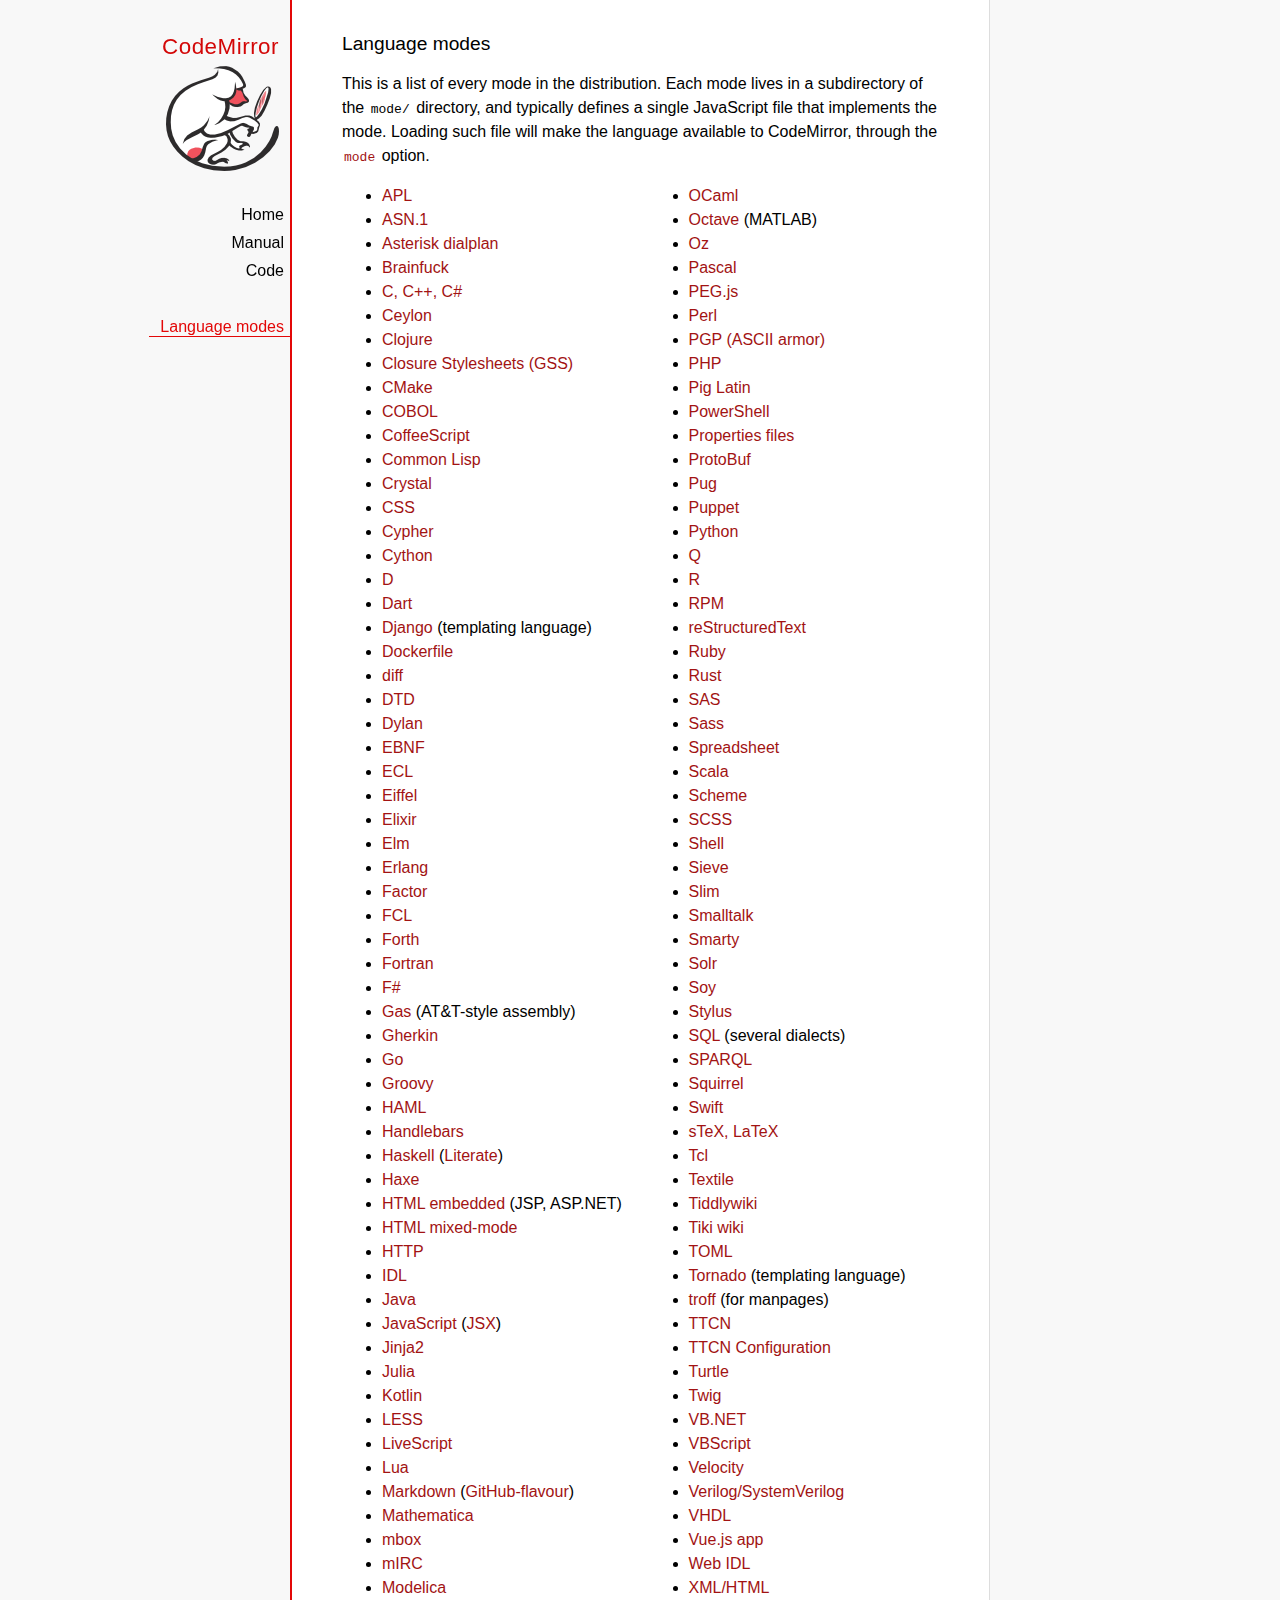
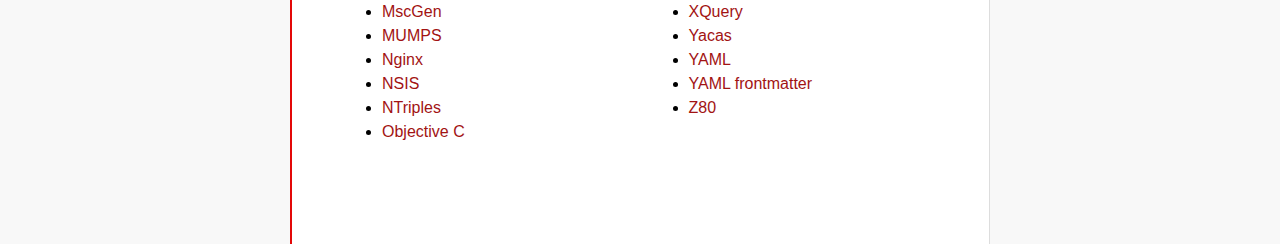
<file: codemirror/mode/index.html>
<!doctype html>

<title>CodeMirror: Language Modes</title>
<meta charset="utf-8"/>
<link rel=stylesheet href="../doc/docs.css">

<div id=nav>
  <a href="http://codemirror.net"><h1>CodeMirror</h1><img id=logo src="../doc/logo.png"></a>

  <ul>
    <li><a href="../index.html">Home</a>
    <li><a href="../doc/manual.html">Manual</a>
    <li><a href="https://github.com/codemirror/codemirror">Code</a>
  </ul>
  <ul>
    <li><a class=active href="#">Language modes</a>
  </ul>
</div>

<article>

  <h2>Language modes</h2>

  <p>This is a list of every mode in the distribution. Each mode lives
in a subdirectory of the <code>mode/</code> directory, and typically
defines a single JavaScript file that implements the mode. Loading
such file will make the language available to CodeMirror, through
the <a href="../doc/manual.html#option_mode"><code>mode</code></a>
option.</p>

  <div style="-webkit-columns: 100px 2; -moz-columns: 100px 2; columns: 100px 2;">
    <ul style="margin-top: 0">
      <li><a href="apl/index.html">APL</a></li>
      <li><a href="asn.1/index.html">ASN.1</a></li>
      <li><a href="asterisk/index.html">Asterisk dialplan</a></li>
      <li><a href="brainfuck/index.html">Brainfuck</a></li>
      <li><a href="clike/index.html">C, C++, C#</a></li>
      <li><a href="clike/index.html">Ceylon</a></li>
      <li><a href="clojure/index.html">Clojure</a></li>
      <li><a href="css/gss.html">Closure Stylesheets (GSS)</a></li>
      <li><a href="cmake/index.html">CMake</a></li>
      <li><a href="cobol/index.html">COBOL</a></li>
      <li><a href="coffeescript/index.html">CoffeeScript</a></li>
      <li><a href="commonlisp/index.html">Common Lisp</a></li>
      <li><a href="crystal/index.html">Crystal</a></li>
      <li><a href="css/index.html">CSS</a></li>
      <li><a href="cypher/index.html">Cypher</a></li>
      <li><a href="python/index.html">Cython</a></li>
      <li><a href="d/index.html">D</a></li>
      <li><a href="dart/index.html">Dart</a></li>
      <li><a href="django/index.html">Django</a> (templating language)</li>
      <li><a href="dockerfile/index.html">Dockerfile</a></li>
      <li><a href="diff/index.html">diff</a></li>
      <li><a href="dtd/index.html">DTD</a></li>
      <li><a href="dylan/index.html">Dylan</a></li>
      <li><a href="ebnf/index.html">EBNF</a></li>
      <li><a href="ecl/index.html">ECL</a></li>
      <li><a href="eiffel/index.html">Eiffel</a></li>
      <li><a href="https://github.com/optick/codemirror-mode-elixir">Elixir</a></li>
      <li><a href="elm/index.html">Elm</a></li>
      <li><a href="erlang/index.html">Erlang</a></li>
      <li><a href="factor/index.html">Factor</a></li>
      <li><a href="fcl/index.html">FCL</a></li>
      <li><a href="forth/index.html">Forth</a></li>
      <li><a href="fortran/index.html">Fortran</a></li>
      <li><a href="mllike/index.html">F#</a></li>
      <li><a href="gas/index.html">Gas</a> (AT&amp;T-style assembly)</li>
      <li><a href="gherkin/index.html">Gherkin</a></li>
      <li><a href="go/index.html">Go</a></li>
      <li><a href="groovy/index.html">Groovy</a></li>
      <li><a href="haml/index.html">HAML</a></li>
      <li><a href="handlebars/index.html">Handlebars</a></li>
      <li><a href="haskell/index.html">Haskell</a> (<a href="haskell-literate/index.html">Literate</a>)</li>
      <li><a href="haxe/index.html">Haxe</a></li>
      <li><a href="htmlembedded/index.html">HTML embedded</a> (JSP, ASP.NET)</li>
      <li><a href="htmlmixed/index.html">HTML mixed-mode</a></li>
      <li><a href="http/index.html">HTTP</a></li>
      <li><a href="idl/index.html">IDL</a></li>
      <li><a href="clike/index.html">Java</a></li>
      <li><a href="javascript/index.html">JavaScript</a> (<a href="jsx/index.html">JSX</a>)</li>
      <li><a href="jinja2/index.html">Jinja2</a></li>
      <li><a href="julia/index.html">Julia</a></li>
      <li><a href="kotlin/index.html">Kotlin</a></li>
      <li><a href="css/less.html">LESS</a></li>
      <li><a href="livescript/index.html">LiveScript</a></li>
      <li><a href="lua/index.html">Lua</a></li>
      <li><a href="markdown/index.html">Markdown</a> (<a href="gfm/index.html">GitHub-flavour</a>)</li>
      <li><a href="mathematica/index.html">Mathematica</a></li>
      <li><a href="mbox/index.html">mbox</a></li>
      <li><a href="mirc/index.html">mIRC</a></li>
      <li><a href="modelica/index.html">Modelica</a></li>
      <li><a href="mscgen/index.html">MscGen</a></li>
      <li><a href="mumps/index.html">MUMPS</a></li>
      <li><a href="nginx/index.html">Nginx</a></li>
      <li><a href="nsis/index.html">NSIS</a></li>
      <li><a href="ntriples/index.html">NTriples</a></li>
      <li><a href="clike/index.html">Objective C</a></li>
      <li><a href="mllike/index.html">OCaml</a></li>
      <li><a href="octave/index.html">Octave</a> (MATLAB)</li>
      <li><a href="oz/index.html">Oz</a></li>
      <li><a href="pascal/index.html">Pascal</a></li>
      <li><a href="pegjs/index.html">PEG.js</a></li>
      <li><a href="perl/index.html">Perl</a></li>
      <li><a href="asciiarmor/index.html">PGP (ASCII armor)</a></li>
      <li><a href="php/index.html">PHP</a></li>
      <li><a href="pig/index.html">Pig Latin</a></li>
      <li><a href="powershell/index.html">PowerShell</a></li>
      <li><a href="properties/index.html">Properties files</a></li>
      <li><a href="protobuf/index.html">ProtoBuf</a></li>
      <li><a href="pug/index.html">Pug</a></li>
      <li><a href="puppet/index.html">Puppet</a></li>
      <li><a href="python/index.html">Python</a></li>
      <li><a href="q/index.html">Q</a></li>
      <li><a href="r/index.html">R</a></li>
      <li><a href="rpm/index.html">RPM</a></li>
      <li><a href="rst/index.html">reStructuredText</a></li>
      <li><a href="ruby/index.html">Ruby</a></li>
      <li><a href="rust/index.html">Rust</a></li>
      <li><a href="sas/index.html">SAS</a></li>
      <li><a href="sass/index.html">Sass</a></li>
      <li><a href="spreadsheet/index.html">Spreadsheet</a></li>
      <li><a href="clike/scala.html">Scala</a></li>
      <li><a href="scheme/index.html">Scheme</a></li>
      <li><a href="css/scss.html">SCSS</a></li>
      <li><a href="shell/index.html">Shell</a></li>
      <li><a href="sieve/index.html">Sieve</a></li>
      <li><a href="slim/index.html">Slim</a></li>
      <li><a href="smalltalk/index.html">Smalltalk</a></li>
      <li><a href="smarty/index.html">Smarty</a></li>
      <li><a href="solr/index.html">Solr</a></li>
      <li><a href="soy/index.html">Soy</a></li>
      <li><a href="stylus/index.html">Stylus</a></li>
      <li><a href="sql/index.html">SQL</a> (several dialects)</li>
      <li><a href="sparql/index.html">SPARQL</a></li>
      <li><a href="clike/index.html">Squirrel</a></li>
      <li><a href="swift/index.html">Swift</a></li>
      <li><a href="stex/index.html">sTeX, LaTeX</a></li>
      <li><a href="tcl/index.html">Tcl</a></li>
      <li><a href="textile/index.html">Textile</a></li>
      <li><a href="tiddlywiki/index.html">Tiddlywiki</a></li>
      <li><a href="tiki/index.html">Tiki wiki</a></li>
      <li><a href="toml/index.html">TOML</a></li>
      <li><a href="tornado/index.html">Tornado</a> (templating language)</li>
      <li><a href="troff/index.html">troff</a> (for manpages)</li>
      <li><a href="ttcn/index.html">TTCN</a></li>
      <li><a href="ttcn-cfg/index.html">TTCN Configuration</a></li>
      <li><a href="turtle/index.html">Turtle</a></li>
      <li><a href="twig/index.html">Twig</a></li>
      <li><a href="vb/index.html">VB.NET</a></li>
      <li><a href="vbscript/index.html">VBScript</a></li>
      <li><a href="velocity/index.html">Velocity</a></li>
      <li><a href="verilog/index.html">Verilog/SystemVerilog</a></li>
      <li><a href="vhdl/index.html">VHDL</a></li>
      <li><a href="vue/index.html">Vue.js app</a></li>
      <li><a href="webidl/index.html">Web IDL</a></li>
      <li><a href="xml/index.html">XML/HTML</a></li>
      <li><a href="xquery/index.html">XQuery</a></li>
      <li><a href="yacas/index.html">Yacas</a></li>
      <li><a href="yaml/index.html">YAML</a></li>
      <li><a href="yaml-frontmatter/index.html">YAML frontmatter</a></li>
      <li><a href="z80/index.html">Z80</a></li>
    </ul>
  </div>

</article>
</file>
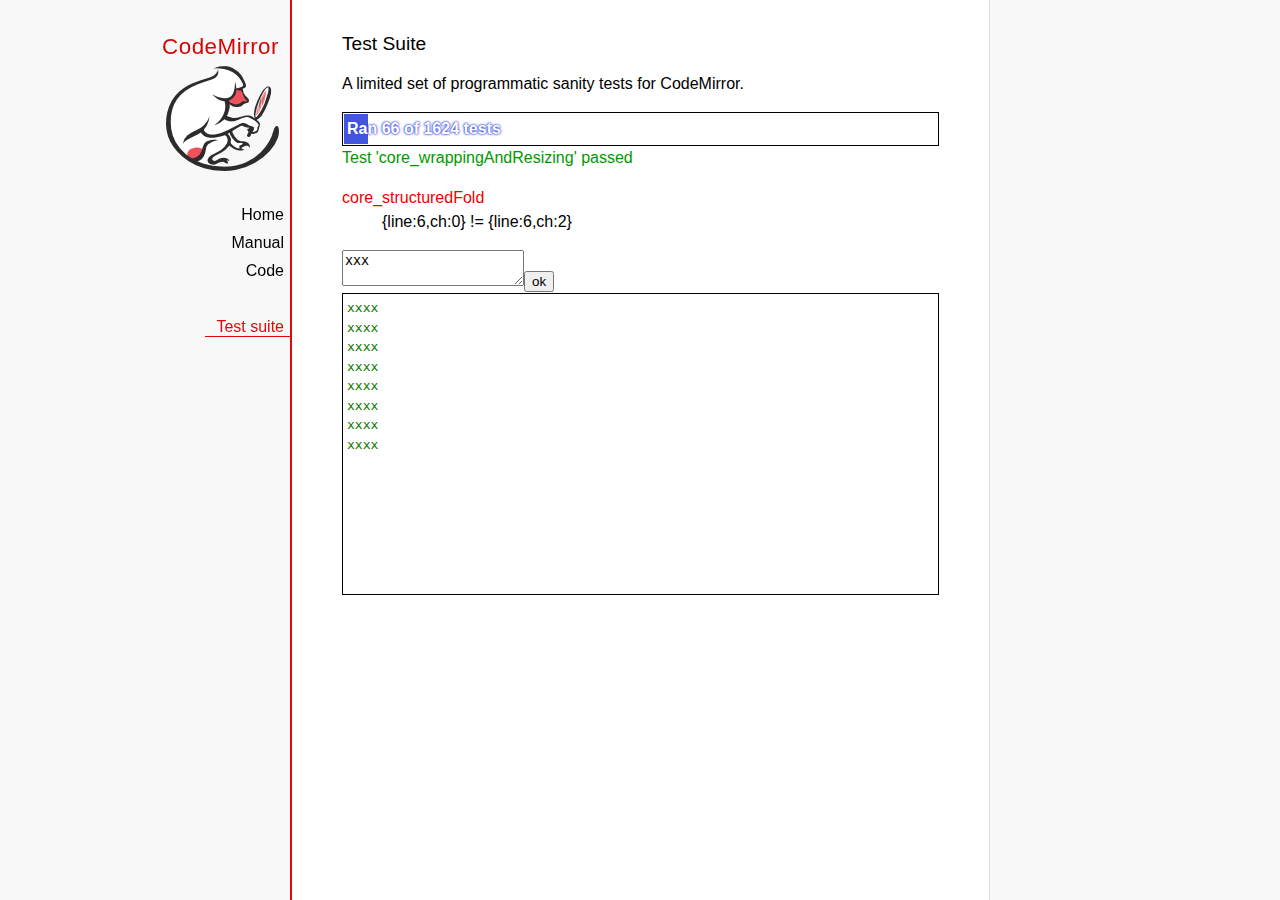
<file: codemirror/test/index.html>
<!doctype html>

<meta charset="utf-8"/>
<title>CodeMirror: Test Suite</title>
<link rel=stylesheet href="../doc/docs.css">

<link rel="stylesheet" href="../lib/codemirror.css">
<link rel="stylesheet" href="mode_test.css">
<script src="../doc/activebookmark.js"></script>
<script src="../lib/codemirror.js"></script>
<script src="../mode/meta.js"></script>
<script src="../addon/mode/overlay.js"></script>
<script src="../addon/mode/multiplex.js"></script>
<script src="../addon/search/searchcursor.js"></script>
<script src="../addon/dialog/dialog.js"></script>
<script src="../addon/edit/matchbrackets.js"></script>
<script src="../addon/hint/sql-hint.js"></script>
<script src="../addon/comment/comment.js"></script>
<script src="../addon/mode/simple.js"></script>
<script src="../mode/css/css.js"></script>
<script src="../mode/clike/clike.js"></script>
<!-- clike must be after css or vim and sublime tests will fail -->
<script src="../mode/cypher/cypher.js"></script>
<script src="../mode/gfm/gfm.js"></script>
<script src="../mode/haml/haml.js"></script>
<script src="../mode/htmlmixed/htmlmixed.js"></script>
<script src="../mode/javascript/javascript.js"></script>
<script src="../mode/jsx/jsx.js"></script>
<script src="../mode/markdown/markdown.js"></script>
<script src="../mode/php/php.js"></script>
<script src="../mode/python/python.js"></script>
<script src="../mode/powershell/powershell.js"></script>
<script src="../mode/ruby/ruby.js"></script>
<script src="../mode/shell/shell.js"></script>
<script src="../mode/slim/slim.js"></script>
<script src="../mode/soy/soy.js"></script>
<script src="../mode/sql/sql.js"></script>
<script src="../mode/stex/stex.js"></script>
<script src="../mode/swift/swift.js"></script>
<script src="../mode/textile/textile.js"></script>
<script src="../mode/verilog/verilog.js"></script>
<script src="../mode/xml/xml.js"></script>
<script src="../mode/xquery/xquery.js"></script>
<script src="../keymap/emacs.js"></script>
<script src="../keymap/sublime.js"></script>
<script src="../keymap/vim.js"></script>
<script src="../mode/rust/rust.js"></script>
<script src="../mode/mscgen/mscgen.js"></script>
<script src="../mode/dylan/dylan.js"></script>

<style type="text/css">
  .ok {color: #090;}
  .fail {color: #e00;}
  .error {color: #c90;}
  .done {font-weight: bold;}
  #progress {
  background: #45d;
  color: white;
  text-shadow: 0 0 1px #45d, 0 0 2px #45d, 0 0 3px #45d;
  font-weight: bold;
  white-space: pre;
  }
  #testground {
  visibility: hidden;
  }
  #testground.offscreen {
  visibility: visible;
  position: absolute;
  left: -10000px;
  top: -10000px;
  }
  .CodeMirror { border: 1px solid black; }
</style>

<div id=nav>
  <a href="http://codemirror.net"><h1>CodeMirror</h1><img id=logo src="../doc/logo.png"></a>

  <ul>
    <li><a href="../index.html">Home</a>
    <li><a href="../doc/manual.html">Manual</a>
    <li><a href="https://github.com/codemirror/codemirror">Code</a>
  </ul>
  <ul>
    <li><a class=active href="#">Test suite</a>
  </ul>
</div>

<article>
  <h2>Test Suite</h2>

    <p>A limited set of programmatic sanity tests for CodeMirror.</p>

    <div style="border: 1px solid black; padding: 1px; max-width: 700px;">
      <div style="width: 0px;" id=progress><div style="padding: 3px;">Ran <span id="progress_ran">0</span><span id="progress_total"> of 0</span> tests</div></div>
    </div>
    <p id=status>Please enable JavaScript...</p>
    <div id=output></div>

    <div id=testground></div>

    <script src="driver.js"></script>
    <script src="test.js"></script>
    <script src="doc_test.js"></script>
    <script src="multi_test.js"></script>
    <script src="scroll_test.js"></script>
    <script src="comment_test.js"></script>
    <script src="search_test.js"></script>
    <script src="mode_test.js"></script>

    <script src="../mode/clike/test.js"></script>
    <script src="../mode/css/test.js"></script>
    <script src="../mode/css/gss_test.js"></script>
    <script src="../mode/css/scss_test.js"></script>
    <script src="../mode/css/less_test.js"></script>
    <script src="../mode/cypher/test.js"></script>
    <script src="../mode/gfm/test.js"></script>
    <script src="../mode/haml/test.js"></script>
    <script src="../mode/javascript/test.js"></script>
    <script src="../mode/jsx/test.js"></script>
    <script src="../mode/markdown/test.js"></script>
    <script src="../mode/php/test.js"></script>
    <script src="../mode/powershell/test.js"></script>
    <script src="../mode/ruby/test.js"></script>
    <script src="../mode/shell/test.js"></script>
    <script src="../mode/slim/test.js"></script>
    <script src="../mode/soy/test.js"></script>
    <script src="../mode/stex/test.js"></script>
    <script src="../mode/swift/test.js"></script>
    <script src="../mode/textile/test.js"></script>
    <script src="../mode/verilog/test.js"></script>
    <script src="../mode/xml/test.js"></script>
    <script src="../mode/xquery/test.js"></script>
    <script src="../mode/python/test.js"></script>
    <script src="../mode/rust/test.js"></script>
    <script src="../mode/mscgen/mscgen_test.js"></script>
    <script src="../mode/mscgen/xu_test.js"></script>
    <script src="../mode/mscgen/msgenny_test.js"></script>
    <script src="../mode/dylan/test.js"></script>
    <script src="../addon/mode/multiplex_test.js"></script>
    <script src="emacs_test.js"></script>
    <script src="sql-hint-test.js"></script>
    <script src="sublime_test.js"></script>
    <script src="vim_test.js"></script>
    <script>
      window.onload = runHarness;
      CodeMirror.on(window, 'hashchange', runHarness);

      function esc(str) {
        return str.replace(/[<&]/, function(ch) { return ch == "<" ? "&lt;" : "&amp;"; });
      }

      var output = document.getElementById("output"),
          progress = document.getElementById("progress"),
          progressRan = document.getElementById("progress_ran").childNodes[0],
          progressTotal = document.getElementById("progress_total").childNodes[0];
      var count = 0,
          failed = 0,
          skipped = 0,
          bad = "",
          running = false, // Flag that states tests are running
          quit = false, // Flag to quit tests ASAP
          verbose = false; // Adds message for *every* test to output

      function runHarness(){
        if (running) {
          quit = true;
          setStatus("Restarting tests...", '', true);
          setTimeout(function(){runHarness();}, 500);
          return;
        }
        filters = [];
        verbose = false;
        if (window.location.hash.substr(1)){
          var strings = window.location.hash.substr(1).split(",");
          while (strings.length) {
            var s = strings.shift();
            if (s === "verbose")
              verbose = true;
            else
              filters.push(parseTestFilter(decodeURIComponent(s)));
          }
        }
        quit = false;
        running = true;
        setStatus("Loading tests...");
        count = 0;
        failed = 0;
        skipped = 0;
        bad = "";
        totalTests = countTests();
        progressTotal.nodeValue = " of " + totalTests;
        progressRan.nodeValue = count;
        output.innerHTML = '';
        document.getElementById("testground").innerHTML = "<form>" +
          "<textarea id=\"code\" name=\"code\"></textarea>" +
          "<input type=submit value=ok name=submit>" +
          "</form>";
        runTests(displayTest);
      }

      function setStatus(message, className, force){
        if (quit && !force) return;
        if (!message) throw("must provide message");
        var status = document.getElementById("status").childNodes[0];
        status.nodeValue = message;
        status.parentNode.className = className;
      }
      function addOutput(name, className, code){
        var newOutput = document.createElement("dl");
        var newTitle = document.createElement("dt");
        newTitle.className = className;
        newTitle.appendChild(document.createTextNode(name));
        newOutput.appendChild(newTitle);
        var newMessage = document.createElement("dd");
        newMessage.innerHTML = code;
        newOutput.appendChild(newTitle);
        newOutput.appendChild(newMessage);
        output.appendChild(newOutput);
      }
      function displayTest(type, name, customMessage) {
        var message = "???";
        if (type != "done" && type != "skipped") ++count;
        progress.style.width = (count * (progress.parentNode.clientWidth - 2) / totalTests) + "px";
        progressRan.nodeValue = count;
        if (type == "ok") {
          message = "Test '" + name + "' passed";
          if (!verbose) customMessage = false;
        } else if (type == "skipped") {
          message = "Test '" + name + "' skipped";
          ++skipped;
          if (!verbose) customMessage = false;
        } else if (type == "expected") {
          message = "Test '" + name + "' failed as expected";
          if (!verbose) customMessage = false;
        } else if (type == "error" || type == "fail") {
          ++failed;
          message = "Test '" + name + "' failed";
        } else if (type == "done") {
          if (failed) {
            type += " fail";
            message = failed + " failure" + (failed > 1 ? "s" : "");
          } else if (count < totalTests) {
            failed = totalTests - count;
            type += " fail";
            message = failed + " failure" + (failed > 1 ? "s" : "");
          } else {
            type += " ok";
            message = "All passed";
            if (skipped) {
              message += " (" + skipped + " skipped)";
            }
          }
          progressTotal.nodeValue = '';
          customMessage = true; // Hack to avoid adding to output
        }
        if (verbose && !customMessage)  customMessage = message;
        setStatus(message, type);
        if (customMessage && customMessage.length > 0) {
          addOutput(name, type, customMessage);
        }
      }
    </script>

</article>
</file>
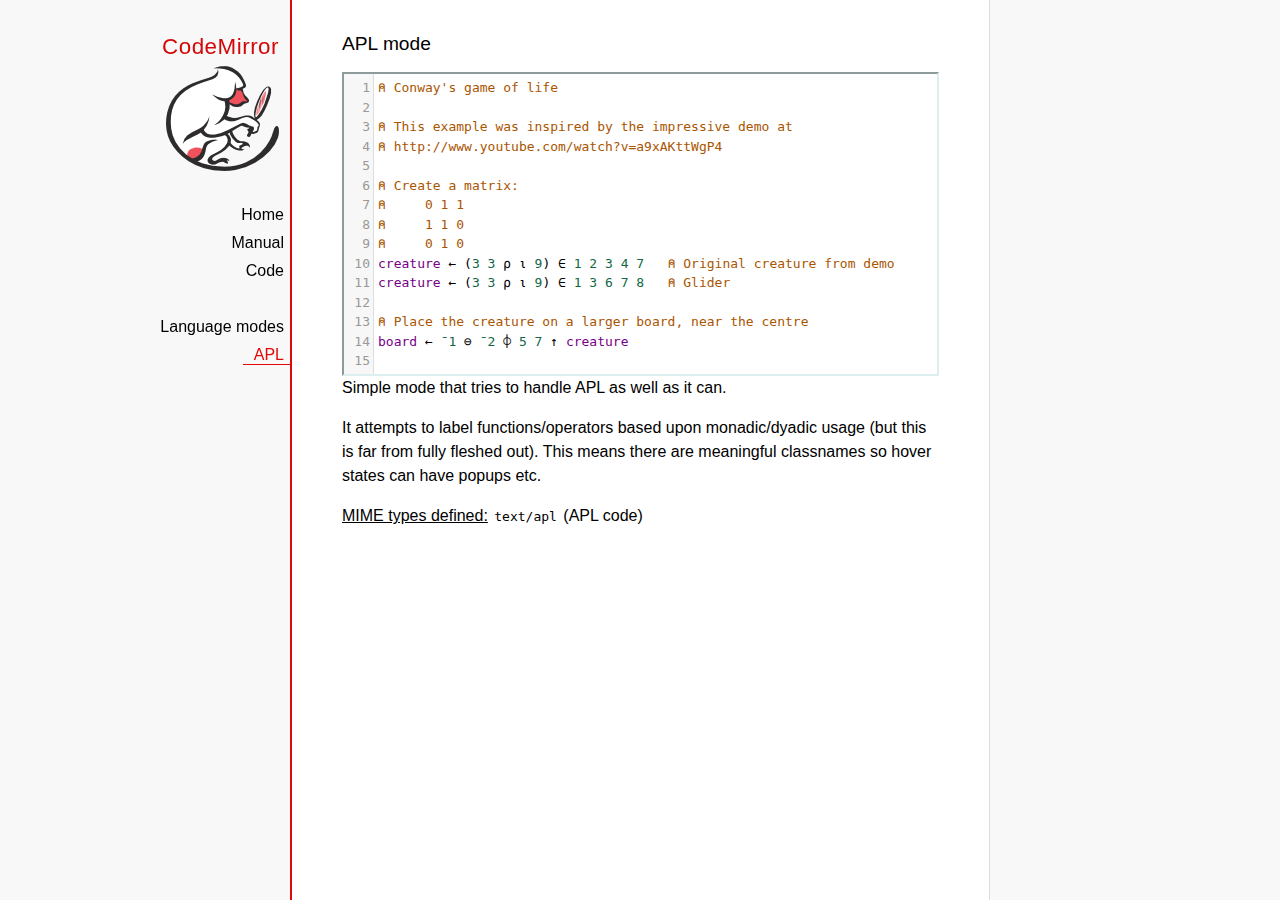
<file: codemirror/mode/apl/index.html>
<!doctype html>

<title>CodeMirror: APL mode</title>
<meta charset="utf-8"/>
<link rel=stylesheet href="../../doc/docs.css">

<link rel="stylesheet" href="../../lib/codemirror.css">
<script src="../../lib/codemirror.js"></script>
<script src="../../addon/edit/matchbrackets.js"></script>
<script src="./apl.js"></script>
<style>
	.CodeMirror { border: 2px inset #dee; }
    </style>
<div id=nav>
  <a href="http://codemirror.net"><h1>CodeMirror</h1><img id=logo src="../../doc/logo.png"></a>

  <ul>
    <li><a href="../../index.html">Home</a>
    <li><a href="../../doc/manual.html">Manual</a>
    <li><a href="https://github.com/codemirror/codemirror">Code</a>
  </ul>
  <ul>
    <li><a href="../index.html">Language modes</a>
    <li><a class=active href="#">APL</a>
  </ul>
</div>

<article>
<h2>APL mode</h2>
<form><textarea id="code" name="code">
⍝ Conway's game of life

⍝ This example was inspired by the impressive demo at
⍝ http://www.youtube.com/watch?v=a9xAKttWgP4

⍝ Create a matrix:
⍝     0 1 1
⍝     1 1 0
⍝     0 1 0
creature ← (3 3 ⍴ ⍳ 9) ∈ 1 2 3 4 7   ⍝ Original creature from demo
creature ← (3 3 ⍴ ⍳ 9) ∈ 1 3 6 7 8   ⍝ Glider

⍝ Place the creature on a larger board, near the centre
board ← ¯1 ⊖ ¯2 ⌽ 5 7 ↑ creature

⍝ A function to move from one generation to the next
life ← {∨/ 1 ⍵ ∧ 3 4 = ⊂+/ +⌿ 1 0 ¯1 ∘.⊖ 1 0 ¯1 ⌽¨ ⊂⍵}

⍝ Compute n-th generation and format it as a
⍝ character matrix
gen ← {' #'[(life ⍣ ⍵) board]}

⍝ Show first three generations
(gen 1) (gen 2) (gen 3)
</textarea></form>

    <script>
      var editor = CodeMirror.fromTextArea(document.getElementById("code"), {
        lineNumbers: true,
        matchBrackets: true,
        mode: "text/apl"
      });
    </script>

    <p>Simple mode that tries to handle APL as well as it can.</p>
    <p>It attempts to label functions/operators based upon
    monadic/dyadic usage (but this is far from fully fleshed out).
    This means there are meaningful classnames so hover states can
    have popups etc.</p>

    <p><strong>MIME types defined:</strong> <code>text/apl</code> (APL code)</p>
  </article>
</file>
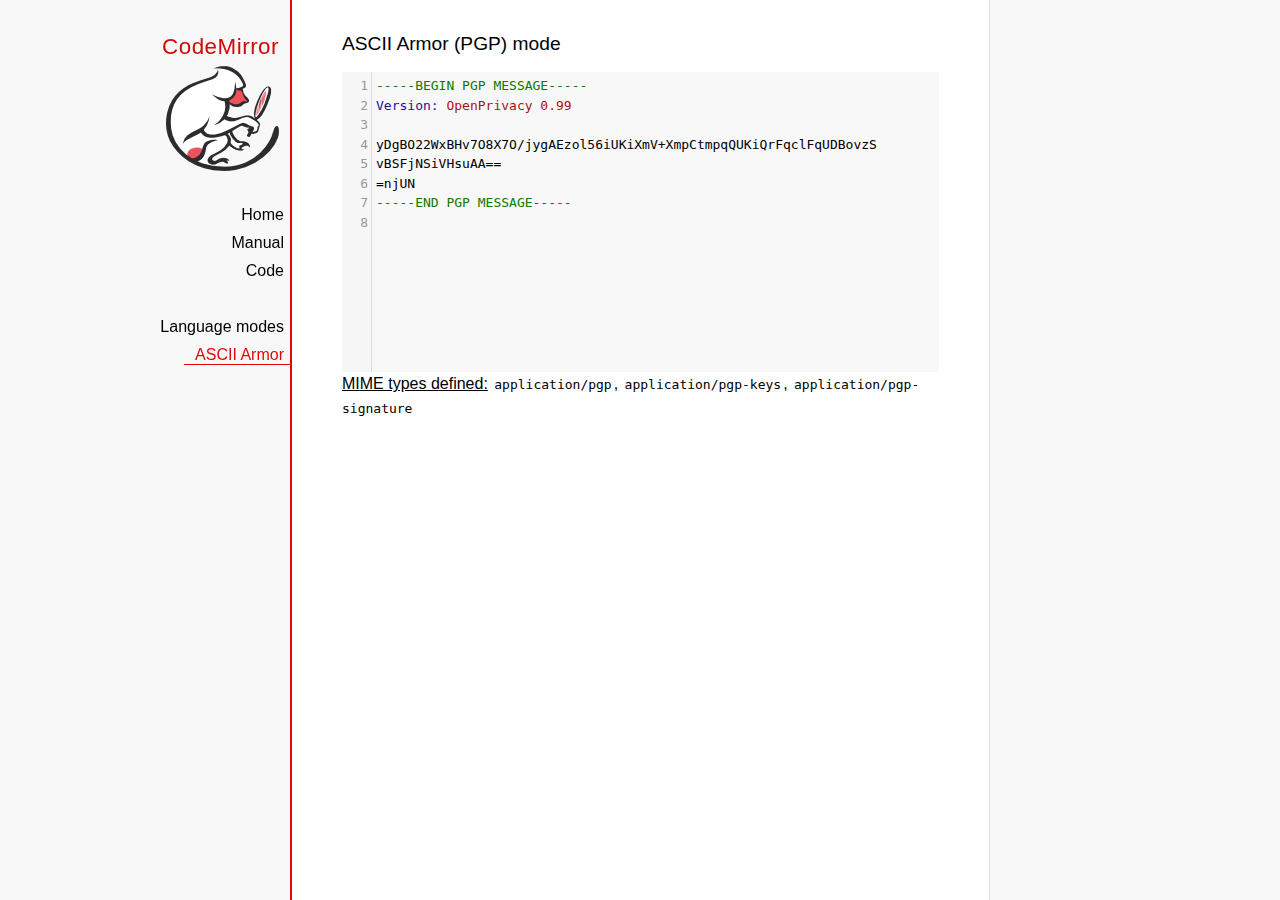
<file: codemirror/mode/asciiarmor/index.html>
<!doctype html>

<title>CodeMirror: ASCII Armor (PGP) mode</title>
<meta charset="utf-8"/>
<link rel=stylesheet href="../../doc/docs.css">

<link rel="stylesheet" href="../../lib/codemirror.css">
<script src="../../lib/codemirror.js"></script>
<script src="asciiarmor.js"></script>
<style>.CodeMirror {background: #f8f8f8;}</style>
<div id=nav>
  <a href="http://codemirror.net"><h1>CodeMirror</h1><img id=logo src="../../doc/logo.png"></a>

  <ul>
    <li><a href="../../index.html">Home</a>
    <li><a href="../../doc/manual.html">Manual</a>
    <li><a href="https://github.com/codemirror/codemirror">Code</a>
  </ul>
  <ul>
    <li><a href="../index.html">Language modes</a>
    <li><a class=active href="#">ASCII Armor</a>
  </ul>
</div>

<article>
<h2>ASCII Armor (PGP) mode</h2>
<form><textarea id="code" name="code">
-----BEGIN PGP MESSAGE-----
Version: OpenPrivacy 0.99

yDgBO22WxBHv7O8X7O/jygAEzol56iUKiXmV+XmpCtmpqQUKiQrFqclFqUDBovzS
vBSFjNSiVHsuAA==
=njUN
-----END PGP MESSAGE-----
</textarea></form>

<script>
var editor = CodeMirror.fromTextArea(document.getElementById("code"), {
  lineNumbers: true
});
</script>

<p><strong>MIME types
defined:</strong> <code>application/pgp</code>, <code>application/pgp-keys</code>, <code>application/pgp-signature</code></p>

</article>
</file>
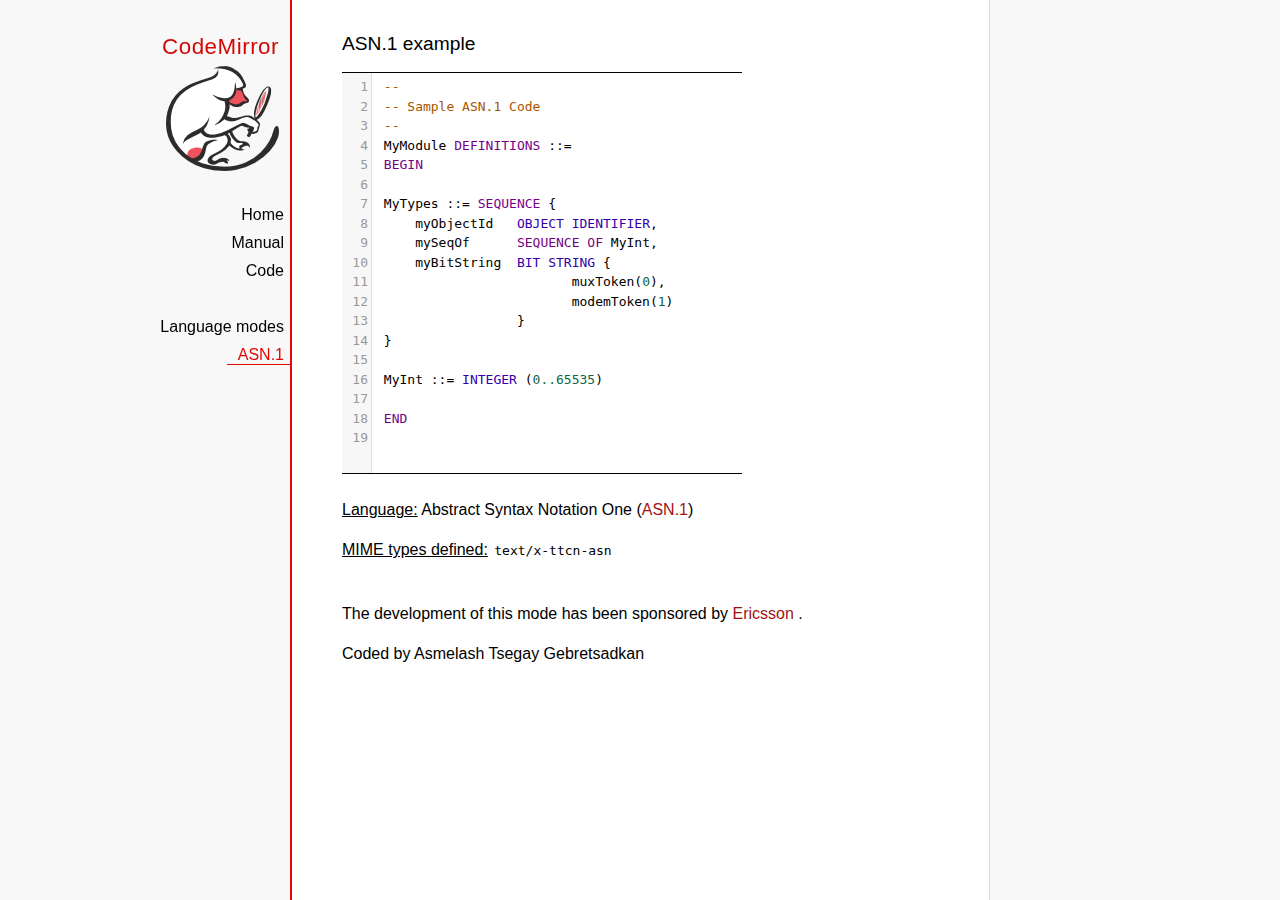
<file: codemirror/mode/asn.1/index.html>
﻿<!doctype html>

<title>CodeMirror: ASN.1 mode</title>
<meta charset="utf-8"/>
<link rel=stylesheet href="../../doc/docs.css">

<link rel="stylesheet" href="../../lib/codemirror.css">
<script src="../../lib/codemirror.js"></script>
<script src="asn.1.js"></script>
<style type="text/css">
    .CodeMirror {
        border-top: 1px solid black;
        border-bottom: 1px solid black;
    }
</style>
<div id=nav>
    <a href="http://codemirror.net"><h1>CodeMirror</h1>
        <img id=logo src="../../doc/logo.png">
    </a>

    <ul>
        <li><a href="../../index.html">Home</a>
        <li><a href="../../doc/manual.html">Manual</a>
        <li><a href="https://github.com/codemirror/codemirror">Code</a>
    </ul>
    <ul>
        <li><a href="../index.html">Language modes</a>
        <li><a class=active href="http://en.wikipedia.org/wiki/Abstract_Syntax_Notation_One">ASN.1</a>
    </ul>
</div>
<article>
    <h2>ASN.1 example</h2>
    <div>
        <textarea id="ttcn-asn-code">
 --
 -- Sample ASN.1 Code
 --
 MyModule DEFINITIONS ::=
 BEGIN

 MyTypes ::= SEQUENCE {
     myObjectId   OBJECT IDENTIFIER,
     mySeqOf      SEQUENCE OF MyInt,
     myBitString  BIT STRING {
                         muxToken(0),
                         modemToken(1)
                  }
 }

 MyInt ::= INTEGER (0..65535)

 END
        </textarea>
    </div>

    <script>
        var ttcnEditor = CodeMirror.fromTextArea(document.getElementById("ttcn-asn-code"), {
            lineNumbers: true,
            matchBrackets: true,
            mode: "text/x-ttcn-asn"
        });
        ttcnEditor.setSize(400, 400);
        var mac = CodeMirror.keyMap.default == CodeMirror.keyMap.macDefault;
        CodeMirror.keyMap.default[(mac ? "Cmd" : "Ctrl") + "-Space"] = "autocomplete";
    </script>
    <br/>
    <p><strong>Language:</strong> Abstract Syntax Notation One
        (<a href="http://www.itu.int/en/ITU-T/asn1/Pages/introduction.aspx">ASN.1</a>)
    </p>
    <p><strong>MIME types defined:</strong> <code>text/x-ttcn-asn</code></p>

    <br/>
    <p>The development of this mode has been sponsored by <a href="http://www.ericsson.com/">Ericsson
    </a>.</p>
    <p>Coded by Asmelash Tsegay Gebretsadkan </p>
</article>
</file>
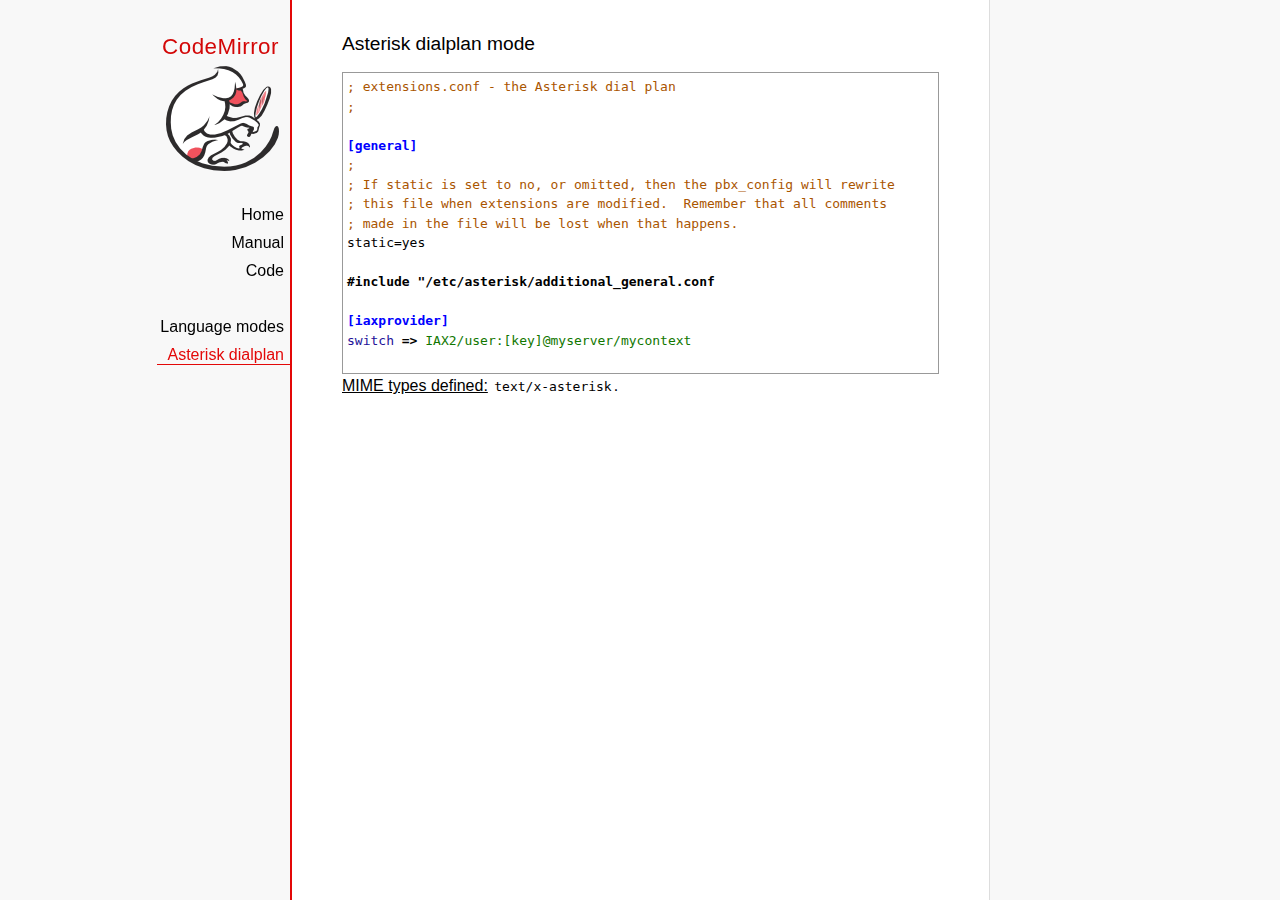
<file: codemirror/mode/asterisk/index.html>
<!doctype html>

<title>CodeMirror: Asterisk dialplan mode</title>
<meta charset="utf-8"/>
<link rel=stylesheet href="../../doc/docs.css">

<link rel="stylesheet" href="../../lib/codemirror.css">
<script src="../../lib/codemirror.js"></script>
<script src="asterisk.js"></script>
<style>
      .CodeMirror {border: 1px solid #999;}
      .cm-s-default span.cm-arrow { color: red; }
    </style>
<div id=nav>
  <a href="http://codemirror.net"><h1>CodeMirror</h1><img id=logo src="../../doc/logo.png"></a>

  <ul>
    <li><a href="../../index.html">Home</a>
    <li><a href="../../doc/manual.html">Manual</a>
    <li><a href="https://github.com/codemirror/codemirror">Code</a>
  </ul>
  <ul>
    <li><a href="../index.html">Language modes</a>
    <li><a class=active href="#">Asterisk dialplan</a>
  </ul>
</div>

<article>
<h2>Asterisk dialplan mode</h2>
<form><textarea id="code" name="code">
; extensions.conf - the Asterisk dial plan
;

[general]
;
; If static is set to no, or omitted, then the pbx_config will rewrite
; this file when extensions are modified.  Remember that all comments
; made in the file will be lost when that happens.
static=yes

#include "/etc/asterisk/additional_general.conf

[iaxprovider]
switch => IAX2/user:[key]@myserver/mycontext

[dynamic]
#exec /usr/bin/dynamic-peers.pl

[trunkint]
;
; International long distance through trunk
;
exten => _9011.,1,Macro(dundi-e164,${EXTEN:4})
exten => _9011.,n,Dial(${GLOBAL(TRUNK)}/${FILTER(0-9,${EXTEN:${GLOBAL(TRUNKMSD)}})})

[local]
;
; Master context for local, toll-free, and iaxtel calls only
;
ignorepat => 9
include => default

[demo]
include => stdexten
;
; We start with what to do when a call first comes in.
;
exten => s,1,Wait(1)			; Wait a second, just for fun
same  => n,Answer			; Answer the line
same  => n,Set(TIMEOUT(digit)=5)	; Set Digit Timeout to 5 seconds
same  => n,Set(TIMEOUT(response)=10)	; Set Response Timeout to 10 seconds
same  => n(restart),BackGround(demo-congrats)	; Play a congratulatory message
same  => n(instruct),BackGround(demo-instruct)	; Play some instructions
same  => n,WaitExten			; Wait for an extension to be dialed.

exten => 2,1,BackGround(demo-moreinfo)	; Give some more information.
exten => 2,n,Goto(s,instruct)

exten => 3,1,Set(LANGUAGE()=fr)		; Set language to french
exten => 3,n,Goto(s,restart)		; Start with the congratulations

exten => 1000,1,Goto(default,s,1)
;
; We also create an example user, 1234, who is on the console and has
; voicemail, etc.
;
exten => 1234,1,Playback(transfer,skip)		; "Please hold while..."
					; (but skip if channel is not up)
exten => 1234,n,Gosub(${EXTEN},stdexten(${GLOBAL(CONSOLE)}))
exten => 1234,n,Goto(default,s,1)		; exited Voicemail

exten => 1235,1,Voicemail(1234,u)		; Right to voicemail

exten => 1236,1,Dial(Console/dsp)		; Ring forever
exten => 1236,n,Voicemail(1234,b)		; Unless busy

;
; # for when they're done with the demo
;
exten => #,1,Playback(demo-thanks)	; "Thanks for trying the demo"
exten => #,n,Hangup			; Hang them up.

;
; A timeout and "invalid extension rule"
;
exten => t,1,Goto(#,1)			; If they take too long, give up
exten => i,1,Playback(invalid)		; "That's not valid, try again"

;
; Create an extension, 500, for dialing the
; Asterisk demo.
;
exten => 500,1,Playback(demo-abouttotry); Let them know what's going on
exten => 500,n,Dial(IAX2/guest@pbx.digium.com/s@default)	; Call the Asterisk demo
exten => 500,n,Playback(demo-nogo)	; Couldn't connect to the demo site
exten => 500,n,Goto(s,6)		; Return to the start over message.

;
; Create an extension, 600, for evaluating echo latency.
;
exten => 600,1,Playback(demo-echotest)	; Let them know what's going on
exten => 600,n,Echo			; Do the echo test
exten => 600,n,Playback(demo-echodone)	; Let them know it's over
exten => 600,n,Goto(s,6)		; Start over

;
;	You can use the Macro Page to intercom a individual user
exten => 76245,1,Macro(page,SIP/Grandstream1)
; or if your peernames are the same as extensions
exten => _7XXX,1,Macro(page,SIP/${EXTEN})
;
;
; System Wide Page at extension 7999
;
exten => 7999,1,Set(TIMEOUT(absolute)=60)
exten => 7999,2,Page(Local/Grandstream1@page&Local/Xlite1@page&Local/1234@page/n,d)

; Give voicemail at extension 8500
;
exten => 8500,1,VoicemailMain
exten => 8500,n,Goto(s,6)

    </textarea></form>
    <script>
      var editor = CodeMirror.fromTextArea(document.getElementById("code"), {
        mode: "text/x-asterisk",
        matchBrackets: true,
        lineNumber: true
      });
    </script>

    <p><strong>MIME types defined:</strong> <code>text/x-asterisk</code>.</p>

  </article>
</file>
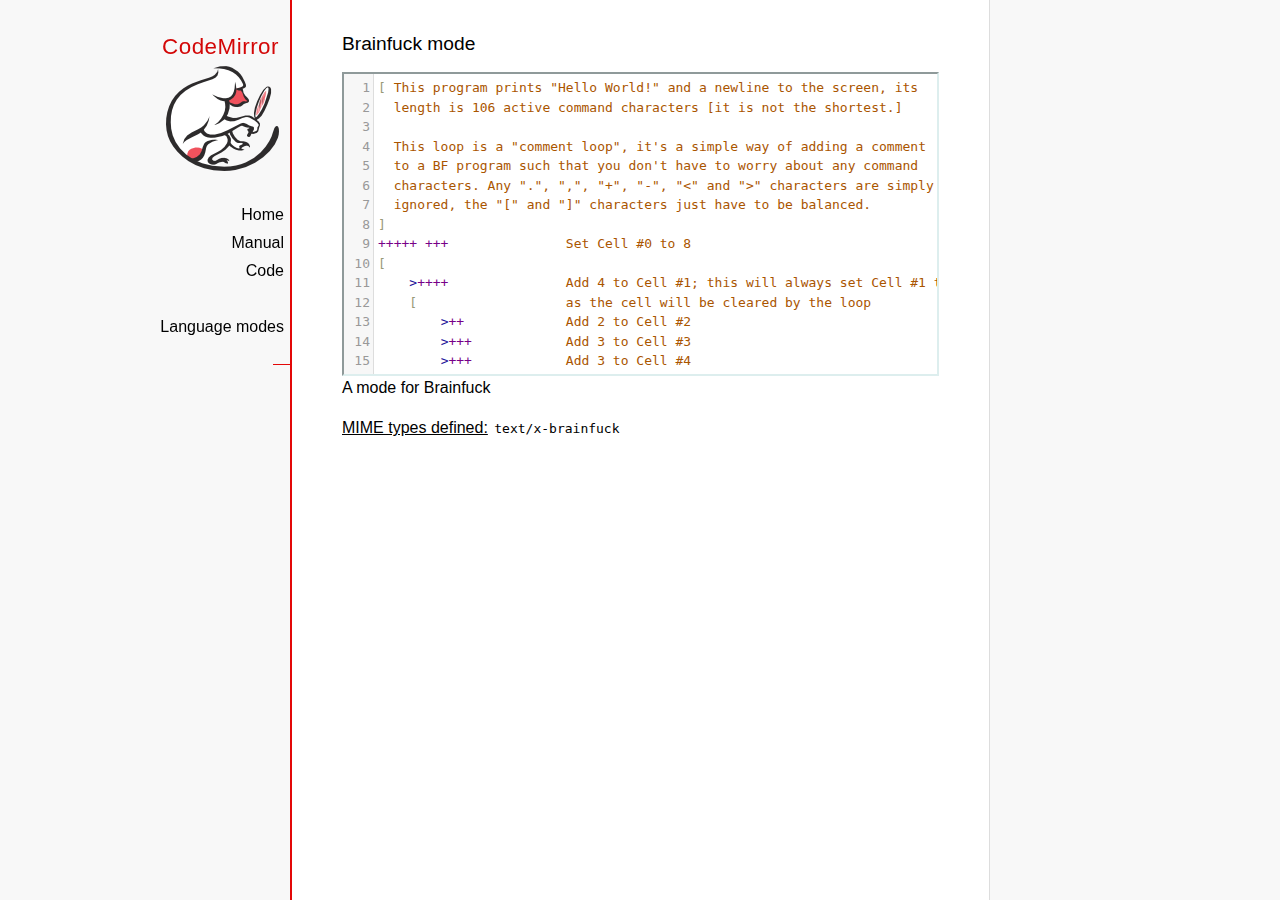
<file: codemirror/mode/brainfuck/index.html>
<!doctype html>

<title>CodeMirror: Brainfuck mode</title>
<meta charset="utf-8"/>
<link rel=stylesheet href="../../doc/docs.css">

<link rel="stylesheet" href="../../lib/codemirror.css">
<script src="../../lib/codemirror.js"></script>
<script src="../../addon/edit/matchbrackets.js"></script>
<script src="./brainfuck.js"></script>
<style>
	.CodeMirror { border: 2px inset #dee; }
    </style>
<div id=nav>
  <a href="http://codemirror.net"><h1>CodeMirror</h1><img id=logo src="../../doc/logo.png"></a>

  <ul>
    <li><a href="../../index.html">Home</a>
    <li><a href="../../doc/manual.html">Manual</a>
    <li><a href="https://github.com/codemirror/codemirror">Code</a>
  </ul>
  <ul>
    <li><a href="../index.html">Language modes</a>
    <li><a class=active href="#"></a>
  </ul>
</div>

<article>
<h2>Brainfuck mode</h2>
<form><textarea id="code" name="code">
[ This program prints "Hello World!" and a newline to the screen, its
  length is 106 active command characters [it is not the shortest.]

  This loop is a "comment loop", it's a simple way of adding a comment
  to a BF program such that you don't have to worry about any command
  characters. Any ".", ",", "+", "-", "&lt;" and "&gt;" characters are simply
  ignored, the "[" and "]" characters just have to be balanced.
]
+++++ +++               Set Cell #0 to 8
[
    &gt;++++               Add 4 to Cell #1; this will always set Cell #1 to 4
    [                   as the cell will be cleared by the loop
        &gt;++             Add 2 to Cell #2
        &gt;+++            Add 3 to Cell #3
        &gt;+++            Add 3 to Cell #4
        &gt;+              Add 1 to Cell #5
        &lt;&lt;&lt;&lt;-           Decrement the loop counter in Cell #1
    ]                   Loop till Cell #1 is zero; number of iterations is 4
    &gt;+                  Add 1 to Cell #2
    &gt;+                  Add 1 to Cell #3
    &gt;-                  Subtract 1 from Cell #4
    &gt;&gt;+                 Add 1 to Cell #6
    [&lt;]                 Move back to the first zero cell you find; this will
                        be Cell #1 which was cleared by the previous loop
    &lt;-                  Decrement the loop Counter in Cell #0
]                       Loop till Cell #0 is zero; number of iterations is 8

The result of this is:
Cell No :   0   1   2   3   4   5   6
Contents:   0   0  72 104  88  32   8
Pointer :   ^

&gt;&gt;.                     Cell #2 has value 72 which is 'H'
&gt;---.                   Subtract 3 from Cell #3 to get 101 which is 'e'
+++++++..+++.           Likewise for 'llo' from Cell #3
&gt;&gt;.                     Cell #5 is 32 for the space
&lt;-.                     Subtract 1 from Cell #4 for 87 to give a 'W'
&lt;.                      Cell #3 was set to 'o' from the end of 'Hello'
+++.------.--------.    Cell #3 for 'rl' and 'd'
&gt;&gt;+.                    Add 1 to Cell #5 gives us an exclamation point
&gt;++.                    And finally a newline from Cell #6
</textarea></form>

    <script>
      var editor = CodeMirror.fromTextArea(document.getElementById("code"), {
        lineNumbers: true,
        matchBrackets: true,
        mode: "text/x-brainfuck"
      });
    </script>

    <p>A mode for Brainfuck</p>

    <p><strong>MIME types defined:</strong> <code>text/x-brainfuck</code></p>
  </article>
</file>
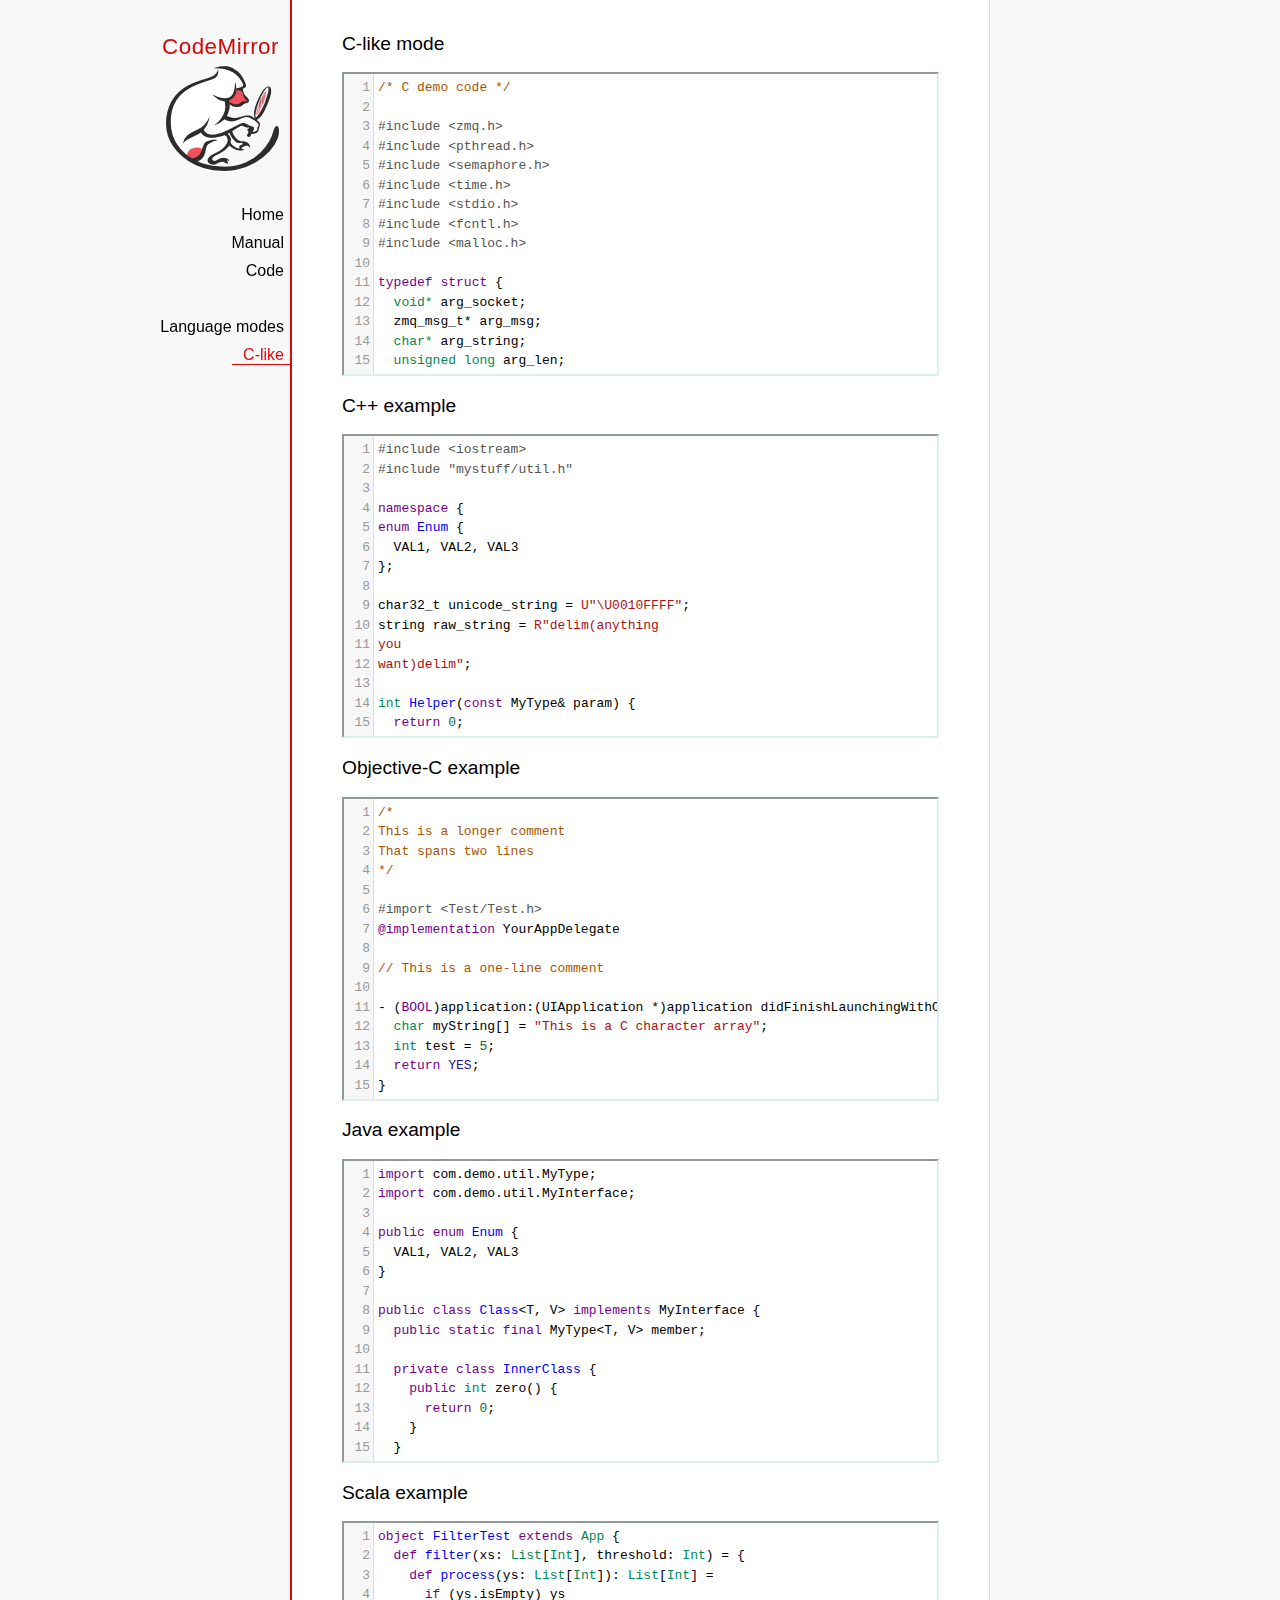
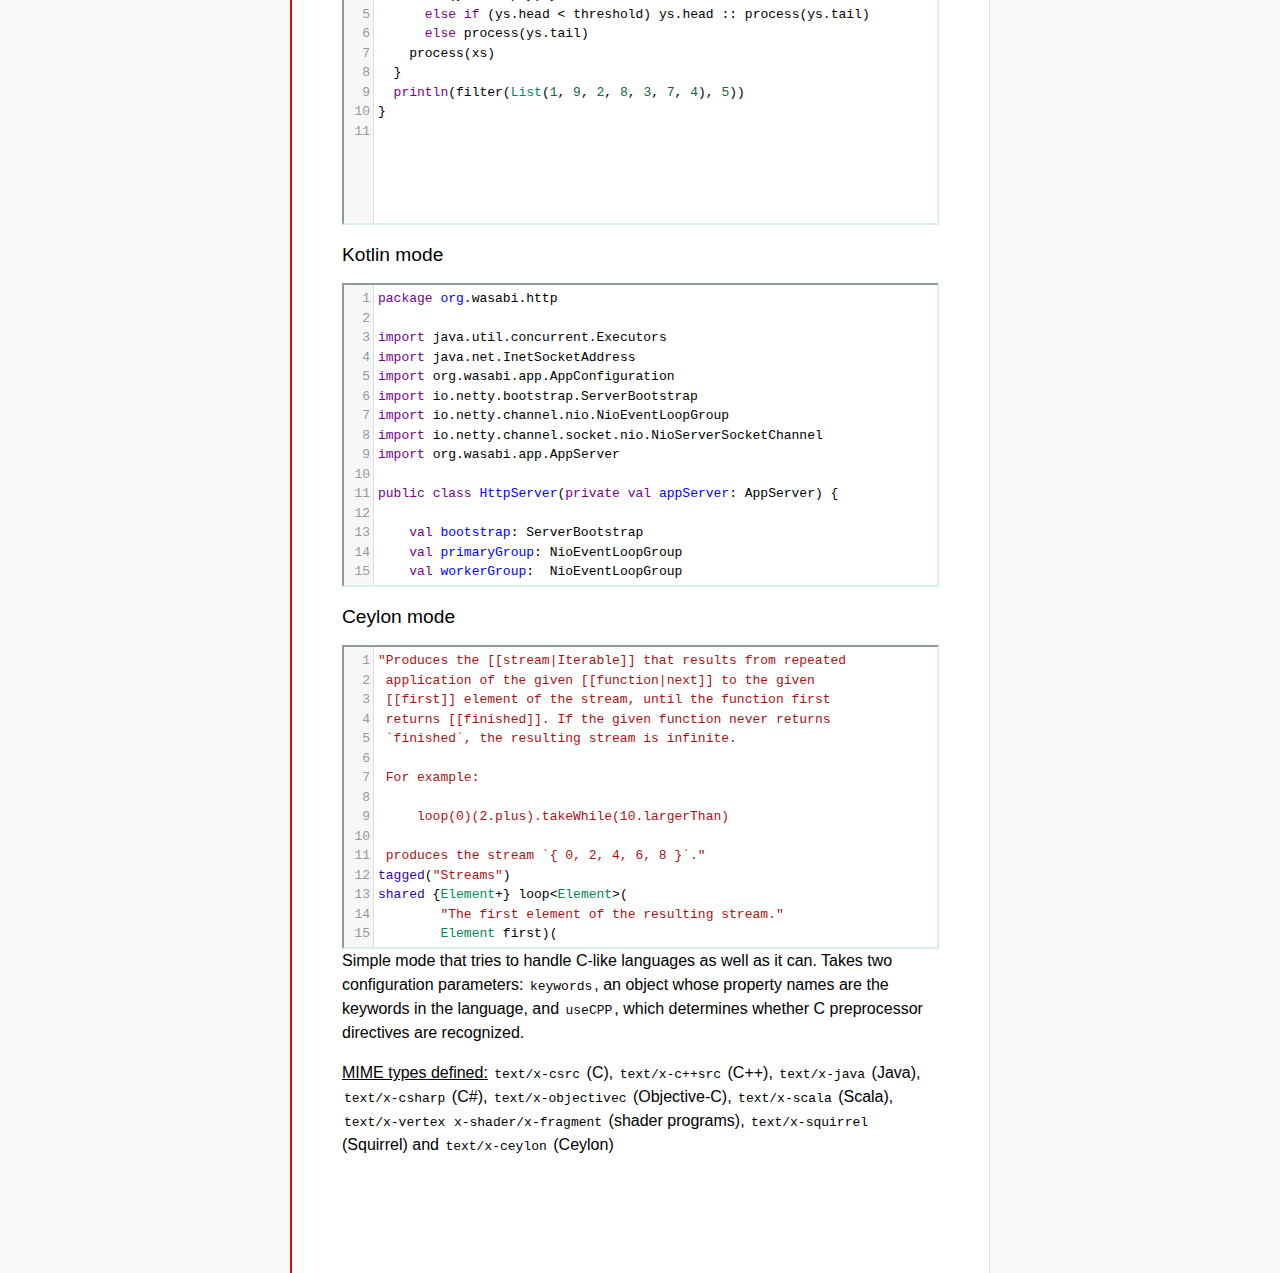
<file: codemirror/mode/clike/index.html>
<!doctype html>

<title>CodeMirror: C-like mode</title>
<meta charset="utf-8"/>
<link rel=stylesheet href="../../doc/docs.css">

<link rel="stylesheet" href="../../lib/codemirror.css">
<script src="../../lib/codemirror.js"></script>
<script src="../../addon/edit/matchbrackets.js"></script>
<link rel="stylesheet" href="../../addon/hint/show-hint.css">
<script src="../../addon/hint/show-hint.js"></script>
<script src="clike.js"></script>
<style>.CodeMirror {border: 2px inset #dee;}</style>
<div id=nav>
  <a href="http://codemirror.net"><h1>CodeMirror</h1><img id=logo src="../../doc/logo.png"></a>

  <ul>
    <li><a href="../../index.html">Home</a>
    <li><a href="../../doc/manual.html">Manual</a>
    <li><a href="https://github.com/codemirror/codemirror">Code</a>
  </ul>
  <ul>
    <li><a href="../index.html">Language modes</a>
    <li><a class=active href="#">C-like</a>
  </ul>
</div>

<article>
<h2>C-like mode</h2>

<div><textarea id="c-code">
/* C demo code */

#include <zmq.h>
#include <pthread.h>
#include <semaphore.h>
#include <time.h>
#include <stdio.h>
#include <fcntl.h>
#include <malloc.h>

typedef struct {
  void* arg_socket;
  zmq_msg_t* arg_msg;
  char* arg_string;
  unsigned long arg_len;
  int arg_int, arg_command;

  int signal_fd;
  int pad;
  void* context;
  sem_t sem;
} acl_zmq_context;

#define p(X) (context->arg_##X)

void* zmq_thread(void* context_pointer) {
  acl_zmq_context* context = (acl_zmq_context*)context_pointer;
  char ok = 'K', err = 'X';
  int res;

  while (1) {
    while ((res = sem_wait(&amp;context->sem)) == EINTR);
    if (res) {write(context->signal_fd, &amp;err, 1); goto cleanup;}
    switch(p(command)) {
    case 0: goto cleanup;
    case 1: p(socket) = zmq_socket(context->context, p(int)); break;
    case 2: p(int) = zmq_close(p(socket)); break;
    case 3: p(int) = zmq_bind(p(socket), p(string)); break;
    case 4: p(int) = zmq_connect(p(socket), p(string)); break;
    case 5: p(int) = zmq_getsockopt(p(socket), p(int), (void*)p(string), &amp;p(len)); break;
    case 6: p(int) = zmq_setsockopt(p(socket), p(int), (void*)p(string), p(len)); break;
    case 7: p(int) = zmq_send(p(socket), p(msg), p(int)); break;
    case 8: p(int) = zmq_recv(p(socket), p(msg), p(int)); break;
    case 9: p(int) = zmq_poll(p(socket), p(int), p(len)); break;
    }
    p(command) = errno;
    write(context->signal_fd, &amp;ok, 1);
  }
 cleanup:
  close(context->signal_fd);
  free(context_pointer);
  return 0;
}

void* zmq_thread_init(void* zmq_context, int signal_fd) {
  acl_zmq_context* context = malloc(sizeof(acl_zmq_context));
  pthread_t thread;

  context->context = zmq_context;
  context->signal_fd = signal_fd;
  sem_init(&amp;context->sem, 1, 0);
  pthread_create(&amp;thread, 0, &amp;zmq_thread, context);
  pthread_detach(thread);
  return context;
}
</textarea></div>

<h2>C++ example</h2>

<div><textarea id="cpp-code">
#include <iostream>
#include "mystuff/util.h"

namespace {
enum Enum {
  VAL1, VAL2, VAL3
};

char32_t unicode_string = U"\U0010FFFF";
string raw_string = R"delim(anything
you
want)delim";

int Helper(const MyType& param) {
  return 0;
}
} // namespace

class ForwardDec;

template <class T, class V>
class Class : public BaseClass {
  const MyType<T, V> member_;

 public:
  const MyType<T, V>& Method() const {
    return member_;
  }

  void Method2(MyType<T, V>* value);
}

template <class T, class V>
void Class::Method2(MyType<T, V>* value) {
  std::out << 1 >> method();
  value->Method3(member_);
  member_ = value;
}
</textarea></div>

<h2>Objective-C example</h2>

<div><textarea id="objectivec-code">
/*
This is a longer comment
That spans two lines
*/

#import <Test/Test.h>
@implementation YourAppDelegate

// This is a one-line comment

- (BOOL)application:(UIApplication *)application didFinishLaunchingWithOptions:(NSDictionary *)launchOptions{
  char myString[] = "This is a C character array";
  int test = 5;
  return YES;
}
</textarea></div>

<h2>Java example</h2>

<div><textarea id="java-code">
import com.demo.util.MyType;
import com.demo.util.MyInterface;

public enum Enum {
  VAL1, VAL2, VAL3
}

public class Class<T, V> implements MyInterface {
  public static final MyType<T, V> member;
  
  private class InnerClass {
    public int zero() {
      return 0;
    }
  }

  @Override
  public MyType method() {
    return member;
  }

  public void method2(MyType<T, V> value) {
    method();
    value.method3();
    member = value;
  }
}
</textarea></div>

<h2>Scala example</h2>

<div><textarea id="scala-code">
object FilterTest extends App {
  def filter(xs: List[Int], threshold: Int) = {
    def process(ys: List[Int]): List[Int] =
      if (ys.isEmpty) ys
      else if (ys.head < threshold) ys.head :: process(ys.tail)
      else process(ys.tail)
    process(xs)
  }
  println(filter(List(1, 9, 2, 8, 3, 7, 4), 5))
}
</textarea></div>

<h2>Kotlin mode</h2>

<div><textarea id="kotlin-code">
package org.wasabi.http

import java.util.concurrent.Executors
import java.net.InetSocketAddress
import org.wasabi.app.AppConfiguration
import io.netty.bootstrap.ServerBootstrap
import io.netty.channel.nio.NioEventLoopGroup
import io.netty.channel.socket.nio.NioServerSocketChannel
import org.wasabi.app.AppServer

public class HttpServer(private val appServer: AppServer) {

    val bootstrap: ServerBootstrap
    val primaryGroup: NioEventLoopGroup
    val workerGroup:  NioEventLoopGroup

    init {
        // Define worker groups
        primaryGroup = NioEventLoopGroup()
        workerGroup = NioEventLoopGroup()

        // Initialize bootstrap of server
        bootstrap = ServerBootstrap()

        bootstrap.group(primaryGroup, workerGroup)
        bootstrap.channel(javaClass<NioServerSocketChannel>())
        bootstrap.childHandler(NettyPipelineInitializer(appServer))
    }

    public fun start(wait: Boolean = true) {
        val channel = bootstrap.bind(appServer.configuration.port)?.sync()?.channel()

        if (wait) {
            channel?.closeFuture()?.sync()
        }
    }

    public fun stop() {
        // Shutdown all event loops
        primaryGroup.shutdownGracefully()
        workerGroup.shutdownGracefully()

        // Wait till all threads are terminated
        primaryGroup.terminationFuture().sync()
        workerGroup.terminationFuture().sync()
    }
}
</textarea></div>

<h2>Ceylon mode</h2>

<div><textarea id="ceylon-code">
"Produces the [[stream|Iterable]] that results from repeated
 application of the given [[function|next]] to the given
 [[first]] element of the stream, until the function first
 returns [[finished]]. If the given function never returns 
 `finished`, the resulting stream is infinite.

 For example:

     loop(0)(2.plus).takeWhile(10.largerThan)

 produces the stream `{ 0, 2, 4, 6, 8 }`."
tagged("Streams")
shared {Element+} loop&lt;Element&gt;(
        "The first element of the resulting stream."
        Element first)(
        "The function that produces the next element of the
         stream, given the current element. The function may
         return [[finished]] to indicate the end of the 
         stream."
        Element|Finished next(Element element))
    =&gt; let (start = first)
    object satisfies {Element+} {
        first =&gt; start;
        empty =&gt; false;
        function nextElement(Element element)
                =&gt; next(element);
        iterator()
                =&gt; object satisfies Iterator&lt;Element&gt; {
            variable Element|Finished current = start;
            shared actual Element|Finished next() {
                if (!is Finished result = current) {
                    current = nextElement(result);
                    return result;
                }
                else {
                    return finished;
                }
            }
        };
    };
</textarea></div>

    <script>
      var cEditor = CodeMirror.fromTextArea(document.getElementById("c-code"), {
        lineNumbers: true,
        matchBrackets: true,
        mode: "text/x-csrc"
      });
      var cppEditor = CodeMirror.fromTextArea(document.getElementById("cpp-code"), {
        lineNumbers: true,
        matchBrackets: true,
        mode: "text/x-c++src"
      });
      var javaEditor = CodeMirror.fromTextArea(document.getElementById("java-code"), {
        lineNumbers: true,
        matchBrackets: true,
        mode: "text/x-java"
      });
      var objectivecEditor = CodeMirror.fromTextArea(document.getElementById("objectivec-code"), {
        lineNumbers: true,
        matchBrackets: true,
        mode: "text/x-objectivec"
      });
      var scalaEditor = CodeMirror.fromTextArea(document.getElementById("scala-code"), {
        lineNumbers: true,
        matchBrackets: true,
        mode: "text/x-scala"
      });
      var kotlinEditor = CodeMirror.fromTextArea(document.getElementById("kotlin-code"), {
          lineNumbers: true,
          matchBrackets: true,
          mode: "text/x-kotlin"
      });
      var ceylonEditor = CodeMirror.fromTextArea(document.getElementById("ceylon-code"), {
          lineNumbers: true,
          matchBrackets: true,
          mode: "text/x-ceylon"
      });
      var mac = CodeMirror.keyMap.default == CodeMirror.keyMap.macDefault;
      CodeMirror.keyMap.default[(mac ? "Cmd" : "Ctrl") + "-Space"] = "autocomplete";
    </script>

    <p>Simple mode that tries to handle C-like languages as well as it
    can. Takes two configuration parameters: <code>keywords</code>, an
    object whose property names are the keywords in the language,
    and <code>useCPP</code>, which determines whether C preprocessor
    directives are recognized.</p>

    <p><strong>MIME types defined:</strong> <code>text/x-csrc</code>
    (C), <code>text/x-c++src</code> (C++), <code>text/x-java</code>
    (Java), <code>text/x-csharp</code> (C#),
    <code>text/x-objectivec</code> (Objective-C),
    <code>text/x-scala</code> (Scala), <code>text/x-vertex</code>
    <code>x-shader/x-fragment</code> (shader programs),
    <code>text/x-squirrel</code> (Squirrel) and
    <code>text/x-ceylon</code> (Ceylon)</p>
</article>
</file>
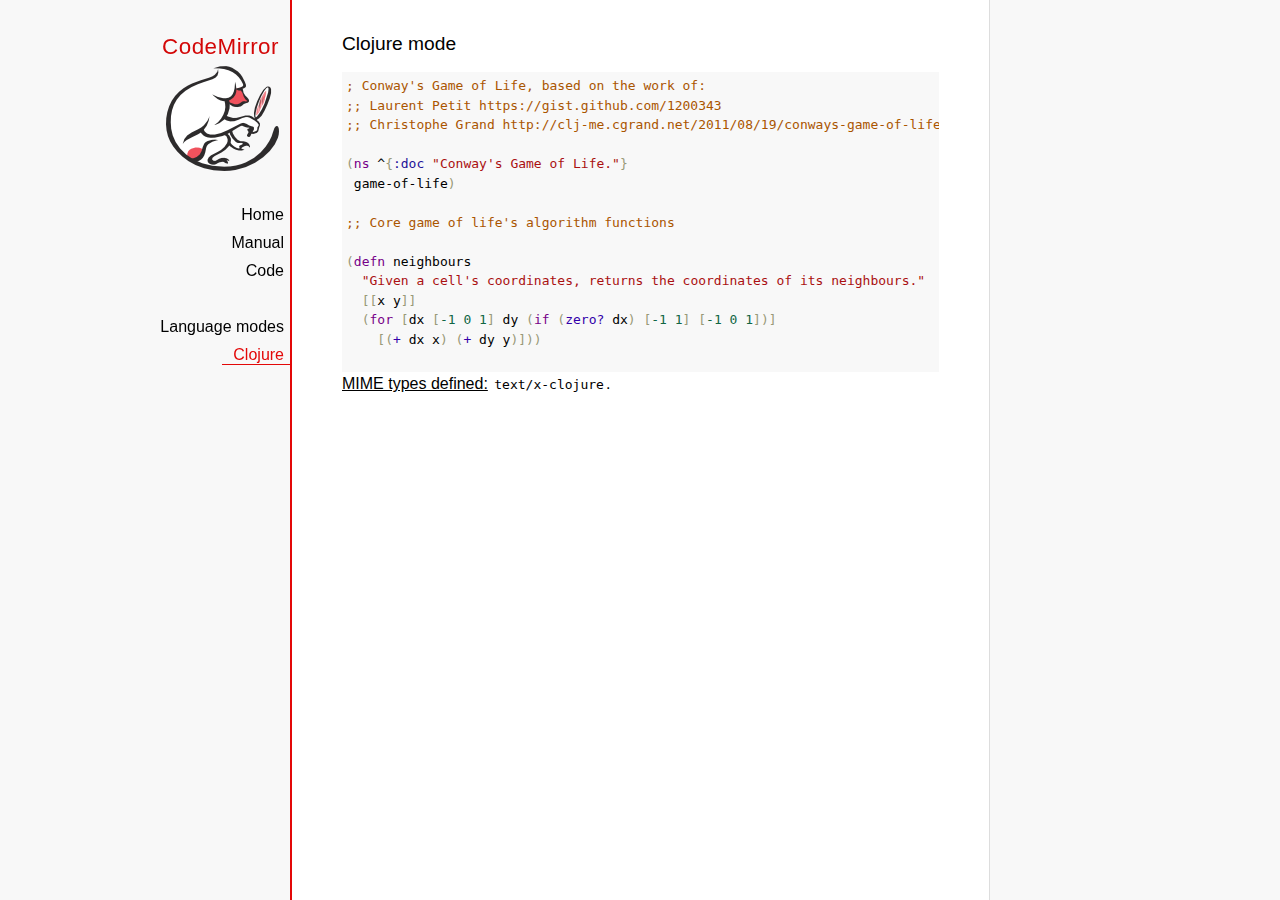
<file: codemirror/mode/clojure/index.html>
<!doctype html>

<title>CodeMirror: Clojure mode</title>
<meta charset="utf-8"/>
<link rel=stylesheet href="../../doc/docs.css">

<link rel="stylesheet" href="../../lib/codemirror.css">
<script src="../../lib/codemirror.js"></script>
<script src="clojure.js"></script>
<style>.CodeMirror {background: #f8f8f8;}</style>
<div id=nav>
  <a href="http://codemirror.net"><h1>CodeMirror</h1><img id=logo src="../../doc/logo.png"></a>

  <ul>
    <li><a href="../../index.html">Home</a>
    <li><a href="../../doc/manual.html">Manual</a>
    <li><a href="https://github.com/codemirror/codemirror">Code</a>
  </ul>
  <ul>
    <li><a href="../index.html">Language modes</a>
    <li><a class=active href="#">Clojure</a>
  </ul>
</div>

<article>
<h2>Clojure mode</h2>
<form><textarea id="code" name="code">
; Conway's Game of Life, based on the work of:
;; Laurent Petit https://gist.github.com/1200343
;; Christophe Grand http://clj-me.cgrand.net/2011/08/19/conways-game-of-life

(ns ^{:doc "Conway's Game of Life."}
 game-of-life)

;; Core game of life's algorithm functions

(defn neighbours
  "Given a cell's coordinates, returns the coordinates of its neighbours."
  [[x y]]
  (for [dx [-1 0 1] dy (if (zero? dx) [-1 1] [-1 0 1])]
    [(+ dx x) (+ dy y)]))

(defn step
  "Given a set of living cells, computes the new set of living cells."
  [cells]
  (set (for [[cell n] (frequencies (mapcat neighbours cells))
             :when (or (= n 3) (and (= n 2) (cells cell)))]
         cell)))

;; Utility methods for displaying game on a text terminal

(defn print-board
  "Prints a board on *out*, representing a step in the game."
  [board w h]
  (doseq [x (range (inc w)) y (range (inc h))]
    (if (= y 0) (print "\n"))
    (print (if (board [x y]) "[X]" " . "))))

(defn display-grids
  "Prints a squence of boards on *out*, representing several steps."
  [grids w h]
  (doseq [board grids]
    (print-board board w h)
    (print "\n")))

;; Launches an example board

(def
  ^{:doc "board represents the initial set of living cells"}
   board #{[2 1] [2 2] [2 3]})

(display-grids (take 3 (iterate step board)) 5 5)

;; Let's play with characters
(println \1 \a \# \\
         \" \( \newline
         \} \" \space
         \tab \return \backspace
         \u1000 \uAaAa \u9F9F)

;; Let's play with numbers
(+ 1 -1 1/2 -1/2 -0.5 0.5)

</textarea></form>
    <script>
      var editor = CodeMirror.fromTextArea(document.getElementById("code"), {});
    </script>

    <p><strong>MIME types defined:</strong> <code>text/x-clojure</code>.</p>

  </article>
</file>
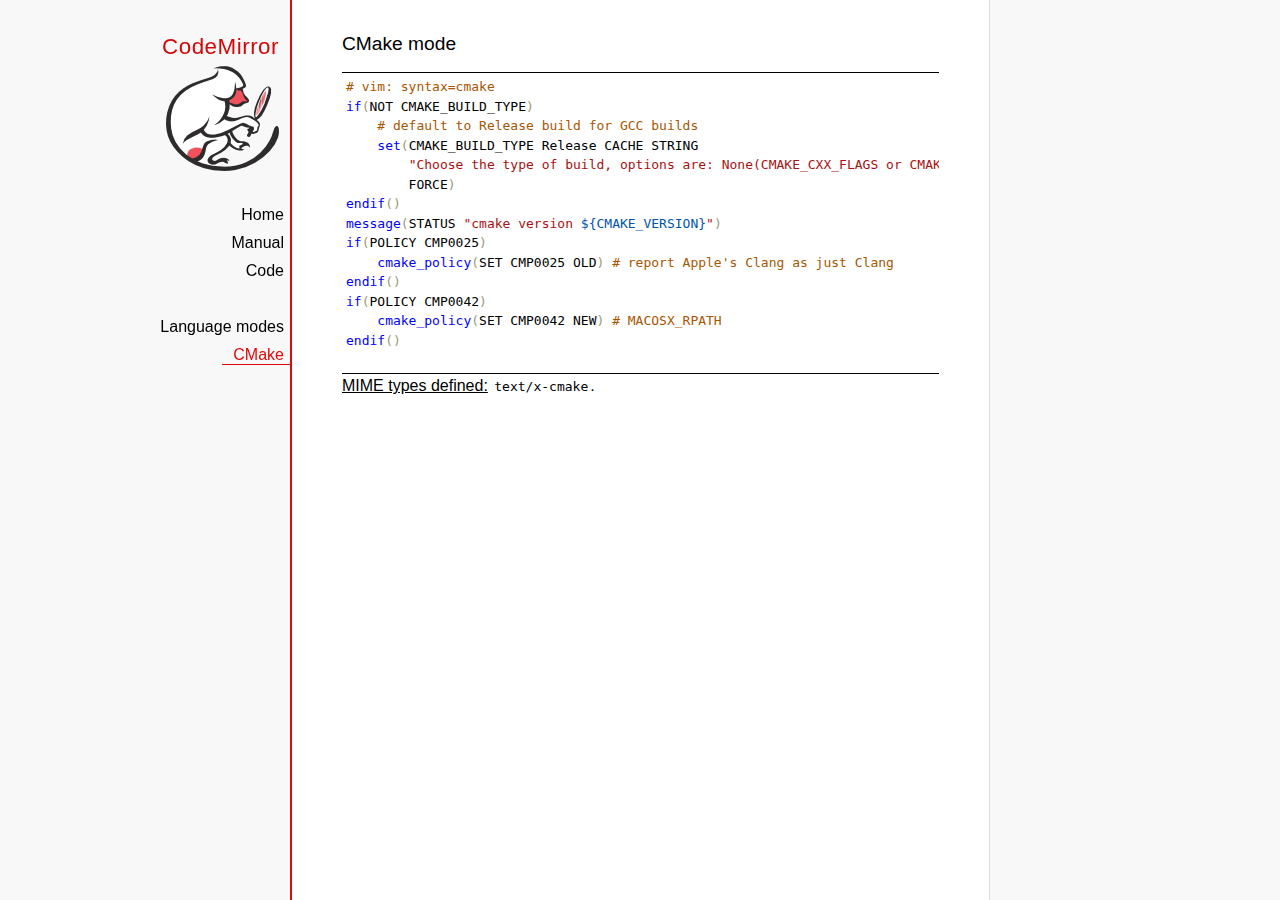
<file: codemirror/mode/cmake/index.html>
<!doctype html>

<title>CodeMirror: CMake mode</title>
<meta charset="utf-8"/>
<link rel=stylesheet href="../../doc/docs.css">

<link rel="stylesheet" href="../../lib/codemirror.css">
<script src="../../lib/codemirror.js"></script>
<script src="../../addon/edit/matchbrackets.js"></script>
<script src="cmake.js"></script>
<style>
      .CodeMirror {border-top: 1px solid black; border-bottom: 1px solid black;}
      .cm-s-default span.cm-arrow { color: red; }
    </style>
<div id=nav>
  <a href="http://codemirror.net"><h1>CodeMirror</h1><img id=logo src="../../doc/logo.png"></a>

  <ul>
    <li><a href="../../index.html">Home</a>
    <li><a href="../../doc/manual.html">Manual</a>
    <li><a href="https://github.com/codemirror/codemirror">Code</a>
  </ul>
  <ul>
    <li><a href="../index.html">Language modes</a>
    <li><a class=active href="#">CMake</a>
  </ul>
</div>

<article>
<h2>CMake mode</h2>
<form><textarea id="code" name="code">
# vim: syntax=cmake
if(NOT CMAKE_BUILD_TYPE)
    # default to Release build for GCC builds
    set(CMAKE_BUILD_TYPE Release CACHE STRING
        "Choose the type of build, options are: None(CMAKE_CXX_FLAGS or CMAKE_C_FLAGS used) Debug Release RelWithDebInfo MinSizeRel."
        FORCE)
endif()
message(STATUS "cmake version ${CMAKE_VERSION}")
if(POLICY CMP0025)
    cmake_policy(SET CMP0025 OLD) # report Apple's Clang as just Clang
endif()
if(POLICY CMP0042)
    cmake_policy(SET CMP0042 NEW) # MACOSX_RPATH
endif()

project (x265)
cmake_minimum_required (VERSION 2.8.8) # OBJECT libraries require 2.8.8
include(CheckIncludeFiles)
include(CheckFunctionExists)
include(CheckSymbolExists)
include(CheckCXXCompilerFlag)

# X265_BUILD must be incremented each time the public API is changed
set(X265_BUILD 48)
configure_file("${PROJECT_SOURCE_DIR}/x265.def.in"
               "${PROJECT_BINARY_DIR}/x265.def")
configure_file("${PROJECT_SOURCE_DIR}/x265_config.h.in"
               "${PROJECT_BINARY_DIR}/x265_config.h")

SET(CMAKE_MODULE_PATH "${PROJECT_SOURCE_DIR}/cmake" "${CMAKE_MODULE_PATH}")

# System architecture detection
string(TOLOWER "${CMAKE_SYSTEM_PROCESSOR}" SYSPROC)
set(X86_ALIASES x86 i386 i686 x86_64 amd64)
list(FIND X86_ALIASES "${SYSPROC}" X86MATCH)
if("${SYSPROC}" STREQUAL "" OR X86MATCH GREATER "-1")
    message(STATUS "Detected x86 target processor")
    set(X86 1)
    add_definitions(-DX265_ARCH_X86=1)
    if("${CMAKE_SIZEOF_VOID_P}" MATCHES 8)
        set(X64 1)
        add_definitions(-DX86_64=1)
    endif()
elseif(${SYSPROC} STREQUAL "armv6l")
    message(STATUS "Detected ARM target processor")
    set(ARM 1)
    add_definitions(-DX265_ARCH_ARM=1 -DHAVE_ARMV6=1)
else()
    message(STATUS "CMAKE_SYSTEM_PROCESSOR value `${CMAKE_SYSTEM_PROCESSOR}` is unknown")
    message(STATUS "Please add this value near ${CMAKE_CURRENT_LIST_FILE}:${CMAKE_CURRENT_LIST_LINE}")
endif()

if(UNIX)
    list(APPEND PLATFORM_LIBS pthread)
    find_library(LIBRT rt)
    if(LIBRT)
        list(APPEND PLATFORM_LIBS rt)
    endif()
    find_package(Numa)
    if(NUMA_FOUND)
        list(APPEND CMAKE_REQUIRED_LIBRARIES ${NUMA_LIBRARY})
        check_symbol_exists(numa_node_of_cpu numa.h NUMA_V2)
        if(NUMA_V2)
            add_definitions(-DHAVE_LIBNUMA)
            message(STATUS "libnuma found, building with support for NUMA nodes")
            list(APPEND PLATFORM_LIBS ${NUMA_LIBRARY})
            link_directories(${NUMA_LIBRARY_DIR})
            include_directories(${NUMA_INCLUDE_DIR})
        endif()
    endif()
    mark_as_advanced(LIBRT NUMA_FOUND)
endif(UNIX)

if(X64 AND NOT WIN32)
    option(ENABLE_PIC "Enable Position Independent Code" ON)
else()
    option(ENABLE_PIC "Enable Position Independent Code" OFF)
endif(X64 AND NOT WIN32)

# Compiler detection
if(CMAKE_GENERATOR STREQUAL "Xcode")
  set(XCODE 1)
endif()
if (APPLE)
  add_definitions(-DMACOS)
endif()
</textarea></form>
    <script>
      var editor = CodeMirror.fromTextArea(document.getElementById("code"), {
        mode: "text/x-cmake",
        matchBrackets: true,
        indentUnit: 4
      });
    </script>

    <p><strong>MIME types defined:</strong> <code>text/x-cmake</code>.</p>

  </article>
</file>
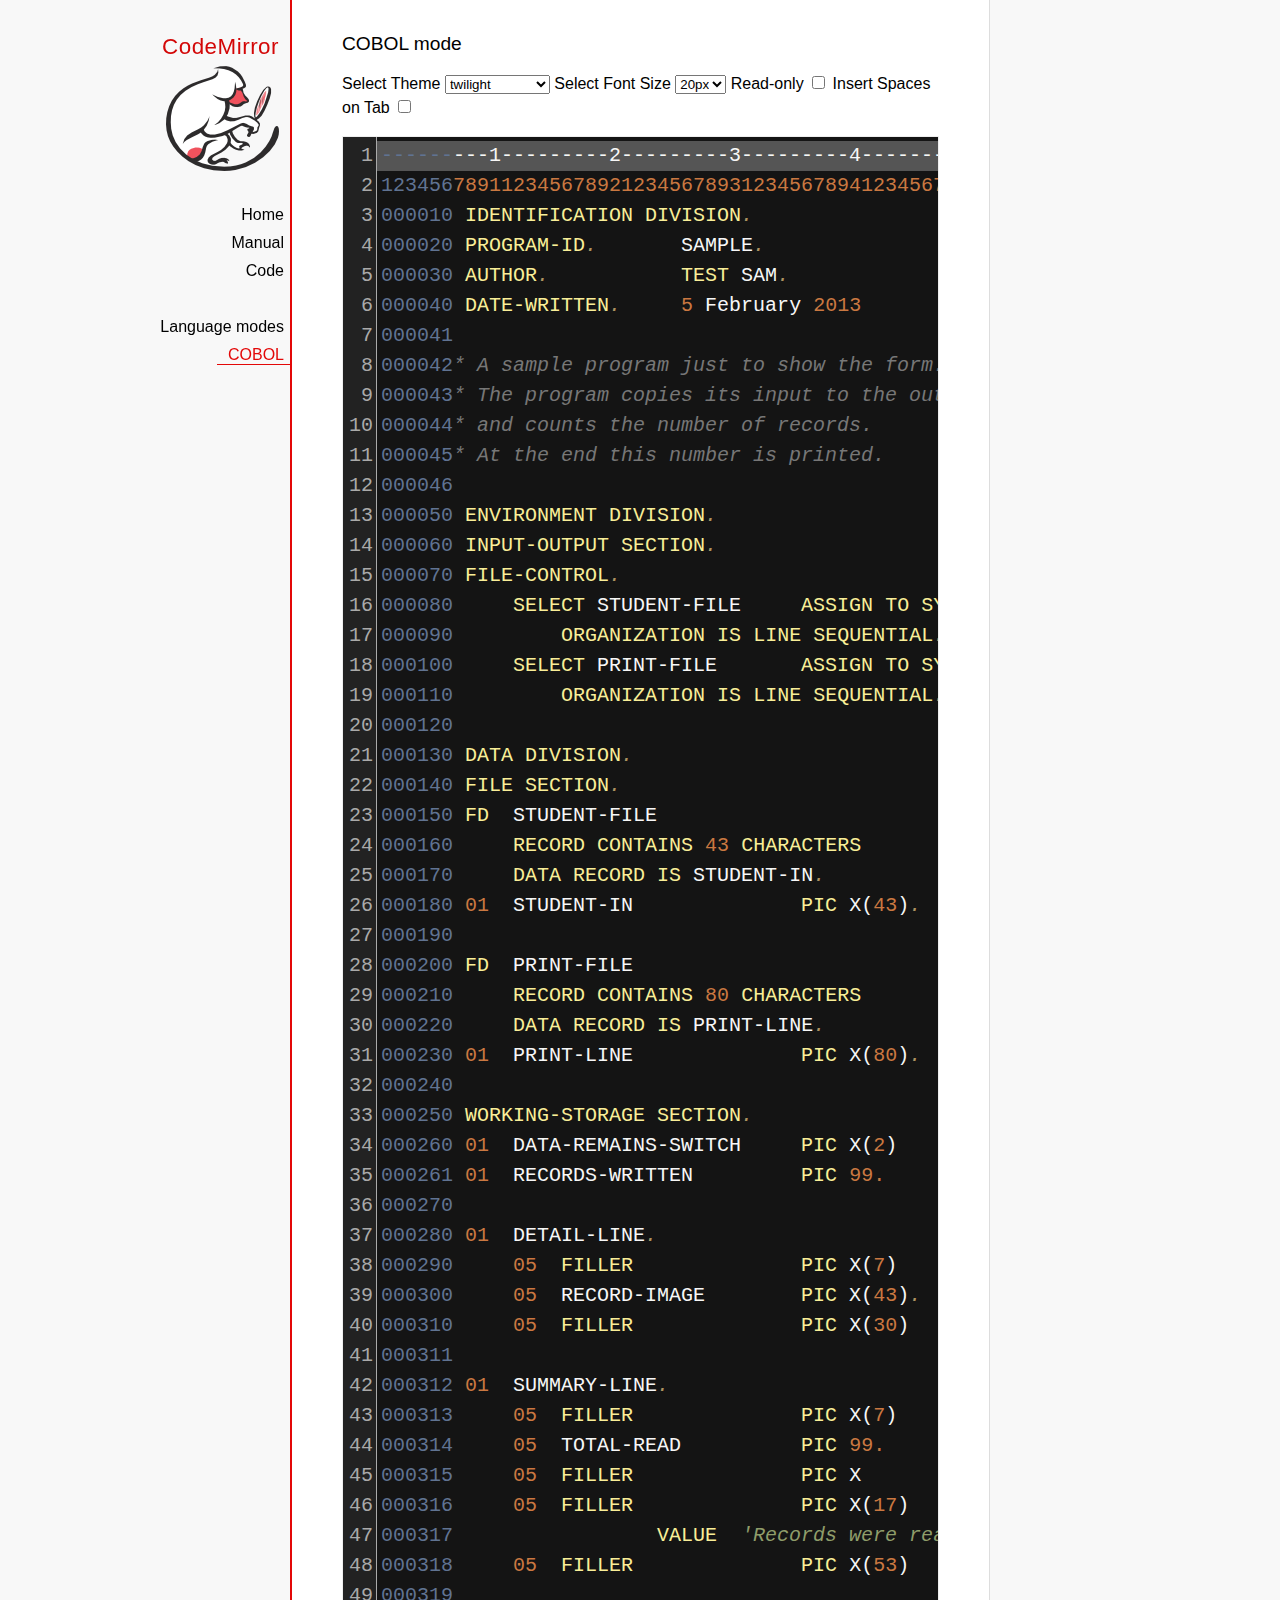
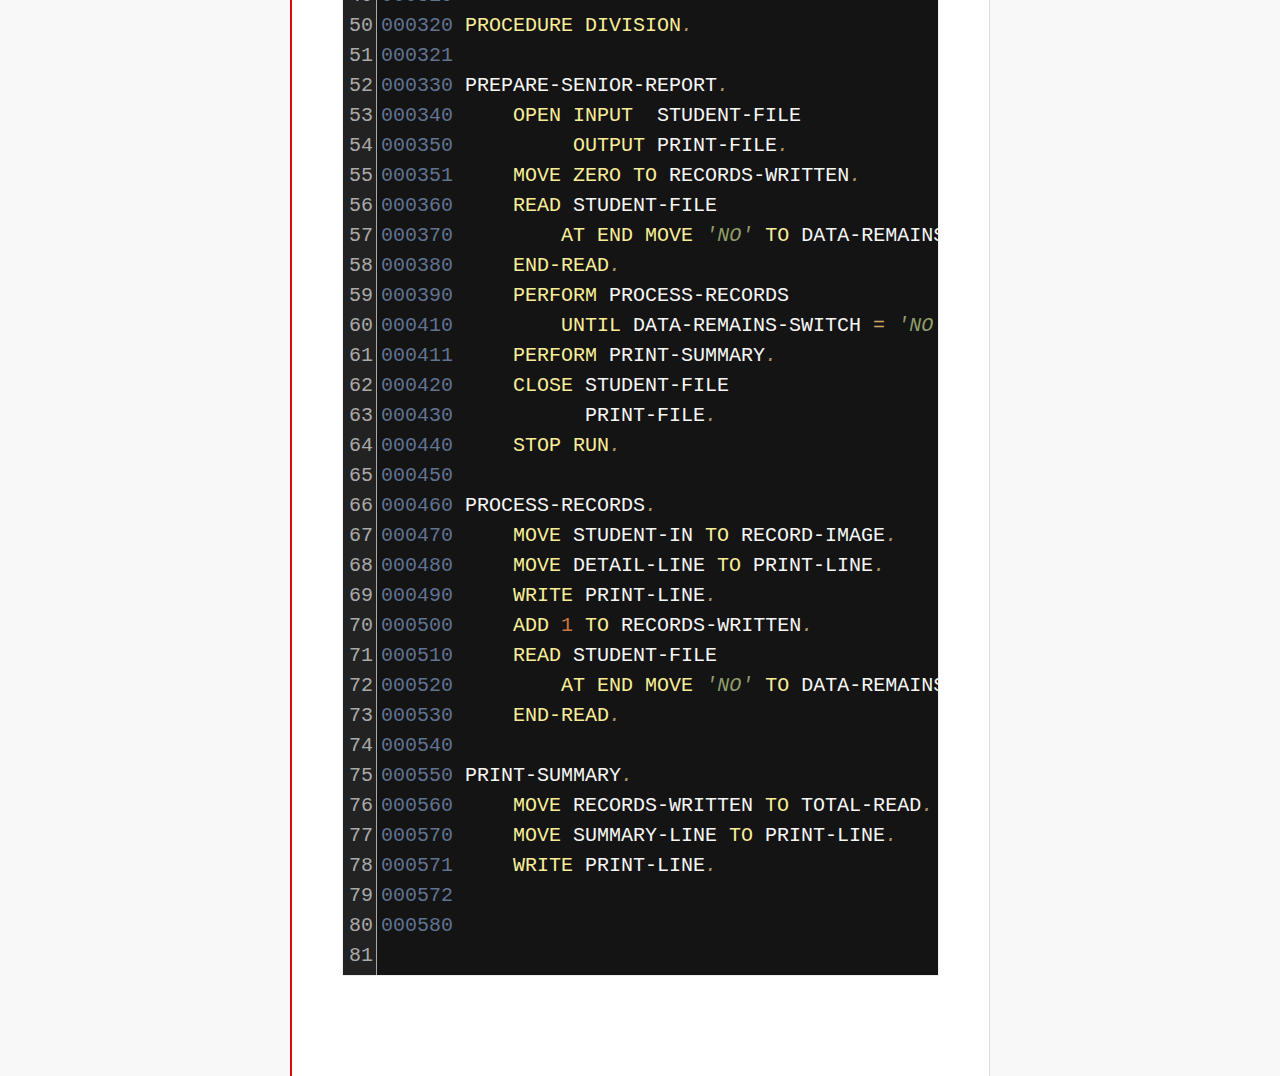
<file: codemirror/mode/cobol/index.html>
<!doctype html>

<title>CodeMirror: COBOL mode</title>
<meta charset="utf-8"/>
<link rel=stylesheet href="../../doc/docs.css">

<link rel="stylesheet" href="../../lib/codemirror.css">
<link rel="stylesheet" href="../../theme/neat.css">
<link rel="stylesheet" href="../../theme/elegant.css">
<link rel="stylesheet" href="../../theme/erlang-dark.css">
<link rel="stylesheet" href="../../theme/night.css">
<link rel="stylesheet" href="../../theme/monokai.css">
<link rel="stylesheet" href="../../theme/cobalt.css">
<link rel="stylesheet" href="../../theme/eclipse.css">
<link rel="stylesheet" href="../../theme/rubyblue.css">
<link rel="stylesheet" href="../../theme/lesser-dark.css">
<link rel="stylesheet" href="../../theme/xq-dark.css">
<link rel="stylesheet" href="../../theme/xq-light.css">
<link rel="stylesheet" href="../../theme/ambiance.css">
<link rel="stylesheet" href="../../theme/blackboard.css">
<link rel="stylesheet" href="../../theme/vibrant-ink.css">
<link rel="stylesheet" href="../../theme/solarized.css">
<link rel="stylesheet" href="../../theme/twilight.css">
<link rel="stylesheet" href="../../theme/midnight.css">
<link rel="stylesheet" href="../../addon/dialog/dialog.css">
<script src="../../lib/codemirror.js"></script>
<script src="../../addon/edit/matchbrackets.js"></script>
<script src="cobol.js"></script>
<script src="../../addon/selection/active-line.js"></script>
<script src="../../addon/search/search.js"></script>
<script src="../../addon/dialog/dialog.js"></script>
<script src="../../addon/search/searchcursor.js"></script>
<style>
        .CodeMirror {
          border: 1px solid #eee;
          font-size : 20px;
          height : auto !important;
        }
        .CodeMirror-activeline-background {background: #555555 !important;}
    </style>
<div id=nav>
  <a href="http://codemirror.net"><h1>CodeMirror</h1><img id=logo src="../../doc/logo.png"></a>

  <ul>
    <li><a href="../../index.html">Home</a>
    <li><a href="../../doc/manual.html">Manual</a>
    <li><a href="https://github.com/codemirror/codemirror">Code</a>
  </ul>
  <ul>
    <li><a href="../index.html">Language modes</a>
    <li><a class=active href="#">COBOL</a>
  </ul>
</div>

<article>
<h2>COBOL mode</h2>

    <p> Select Theme <select onchange="selectTheme()" id="selectTheme">
        <option>default</option>
        <option>ambiance</option>
        <option>blackboard</option>
        <option>cobalt</option>
        <option>eclipse</option>
        <option>elegant</option>
        <option>erlang-dark</option>
        <option>lesser-dark</option>
        <option>midnight</option>
        <option>monokai</option>
        <option>neat</option>
        <option>night</option>
        <option>rubyblue</option>
        <option>solarized dark</option>
        <option>solarized light</option>
        <option selected>twilight</option>
        <option>vibrant-ink</option>
        <option>xq-dark</option>
        <option>xq-light</option>
    </select>    Select Font Size <select onchange="selectFontsize()" id="selectFontSize">
          <option value="13px">13px</option>
          <option value="14px">14px</option>
          <option value="16px">16px</option>
          <option value="18px">18px</option>
          <option value="20px" selected="selected">20px</option>
          <option value="24px">24px</option>
          <option value="26px">26px</option>
          <option value="28px">28px</option>
          <option value="30px">30px</option>
          <option value="32px">32px</option>
          <option value="34px">34px</option>
          <option value="36px">36px</option>
        </select>
<label for="checkBoxReadOnly">Read-only</label>
<input type="checkbox" id="checkBoxReadOnly" onchange="selectReadOnly()">
<label for="id_tabToIndentSpace">Insert Spaces on Tab</label>
<input type="checkbox" id="id_tabToIndentSpace" onchange="tabToIndentSpace()">
</p>
<textarea id="code" name="code">
---------1---------2---------3---------4---------5---------6---------7---------8
12345678911234567892123456789312345678941234567895123456789612345678971234567898
000010 IDENTIFICATION DIVISION.                                        MODTGHERE
000020 PROGRAM-ID.       SAMPLE.
000030 AUTHOR.           TEST SAM. 
000040 DATE-WRITTEN.     5 February 2013
000041
000042* A sample program just to show the form.
000043* The program copies its input to the output,
000044* and counts the number of records.
000045* At the end this number is printed.
000046
000050 ENVIRONMENT DIVISION.
000060 INPUT-OUTPUT SECTION.
000070 FILE-CONTROL.
000080     SELECT STUDENT-FILE     ASSIGN TO SYSIN
000090         ORGANIZATION IS LINE SEQUENTIAL.
000100     SELECT PRINT-FILE       ASSIGN TO SYSOUT
000110         ORGANIZATION IS LINE SEQUENTIAL.
000120
000130 DATA DIVISION.
000140 FILE SECTION.
000150 FD  STUDENT-FILE
000160     RECORD CONTAINS 43 CHARACTERS
000170     DATA RECORD IS STUDENT-IN.
000180 01  STUDENT-IN              PIC X(43).
000190
000200 FD  PRINT-FILE
000210     RECORD CONTAINS 80 CHARACTERS
000220     DATA RECORD IS PRINT-LINE.
000230 01  PRINT-LINE              PIC X(80).
000240
000250 WORKING-STORAGE SECTION.
000260 01  DATA-REMAINS-SWITCH     PIC X(2)      VALUE SPACES.
000261 01  RECORDS-WRITTEN         PIC 99.
000270
000280 01  DETAIL-LINE.
000290     05  FILLER              PIC X(7)      VALUE SPACES.
000300     05  RECORD-IMAGE        PIC X(43).
000310     05  FILLER              PIC X(30)     VALUE SPACES.
000311 
000312 01  SUMMARY-LINE.
000313     05  FILLER              PIC X(7)      VALUE SPACES.
000314     05  TOTAL-READ          PIC 99.
000315     05  FILLER              PIC X         VALUE SPACE.
000316     05  FILLER              PIC X(17)     
000317                 VALUE  'Records were read'.
000318     05  FILLER              PIC X(53)     VALUE SPACES.
000319
000320 PROCEDURE DIVISION.
000321
000330 PREPARE-SENIOR-REPORT.
000340     OPEN INPUT  STUDENT-FILE
000350          OUTPUT PRINT-FILE.
000351     MOVE ZERO TO RECORDS-WRITTEN.
000360     READ STUDENT-FILE
000370         AT END MOVE 'NO' TO DATA-REMAINS-SWITCH
000380     END-READ.
000390     PERFORM PROCESS-RECORDS
000410         UNTIL DATA-REMAINS-SWITCH = 'NO'.
000411     PERFORM PRINT-SUMMARY.
000420     CLOSE STUDENT-FILE
000430           PRINT-FILE.
000440     STOP RUN.
000450
000460 PROCESS-RECORDS.
000470     MOVE STUDENT-IN TO RECORD-IMAGE.
000480     MOVE DETAIL-LINE TO PRINT-LINE.
000490     WRITE PRINT-LINE.
000500     ADD 1 TO RECORDS-WRITTEN.
000510     READ STUDENT-FILE
000520         AT END MOVE 'NO' TO DATA-REMAINS-SWITCH
000530     END-READ. 
000540
000550 PRINT-SUMMARY.
000560     MOVE RECORDS-WRITTEN TO TOTAL-READ.
000570     MOVE SUMMARY-LINE TO PRINT-LINE.
000571     WRITE PRINT-LINE. 
000572
000580
</textarea>
    <script>
      var editor = CodeMirror.fromTextArea(document.getElementById("code"), {
        lineNumbers: true,
        matchBrackets: true,
        mode: "text/x-cobol",
        theme : "twilight",
        styleActiveLine: true,
        showCursorWhenSelecting : true,  
      });
      function selectTheme() {
        var themeInput = document.getElementById("selectTheme");
        var theme = themeInput.options[themeInput.selectedIndex].innerHTML;
        editor.setOption("theme", theme);
      }
      function selectFontsize() {
        var fontSizeInput = document.getElementById("selectFontSize");
        var fontSize = fontSizeInput.options[fontSizeInput.selectedIndex].innerHTML;
        editor.getWrapperElement().style.fontSize = fontSize;
        editor.refresh();
      }
      function selectReadOnly() {
        editor.setOption("readOnly", document.getElementById("checkBoxReadOnly").checked);
      }
      function tabToIndentSpace() {
        if (document.getElementById("id_tabToIndentSpace").checked) {
            editor.setOption("extraKeys", {Tab: function(cm) { cm.replaceSelection("    ", "end"); }});
        } else {
            editor.setOption("extraKeys", {Tab: function(cm) { cm.replaceSelection("    ", "end"); }});
        }
      }
    </script>
  </article>
</file>
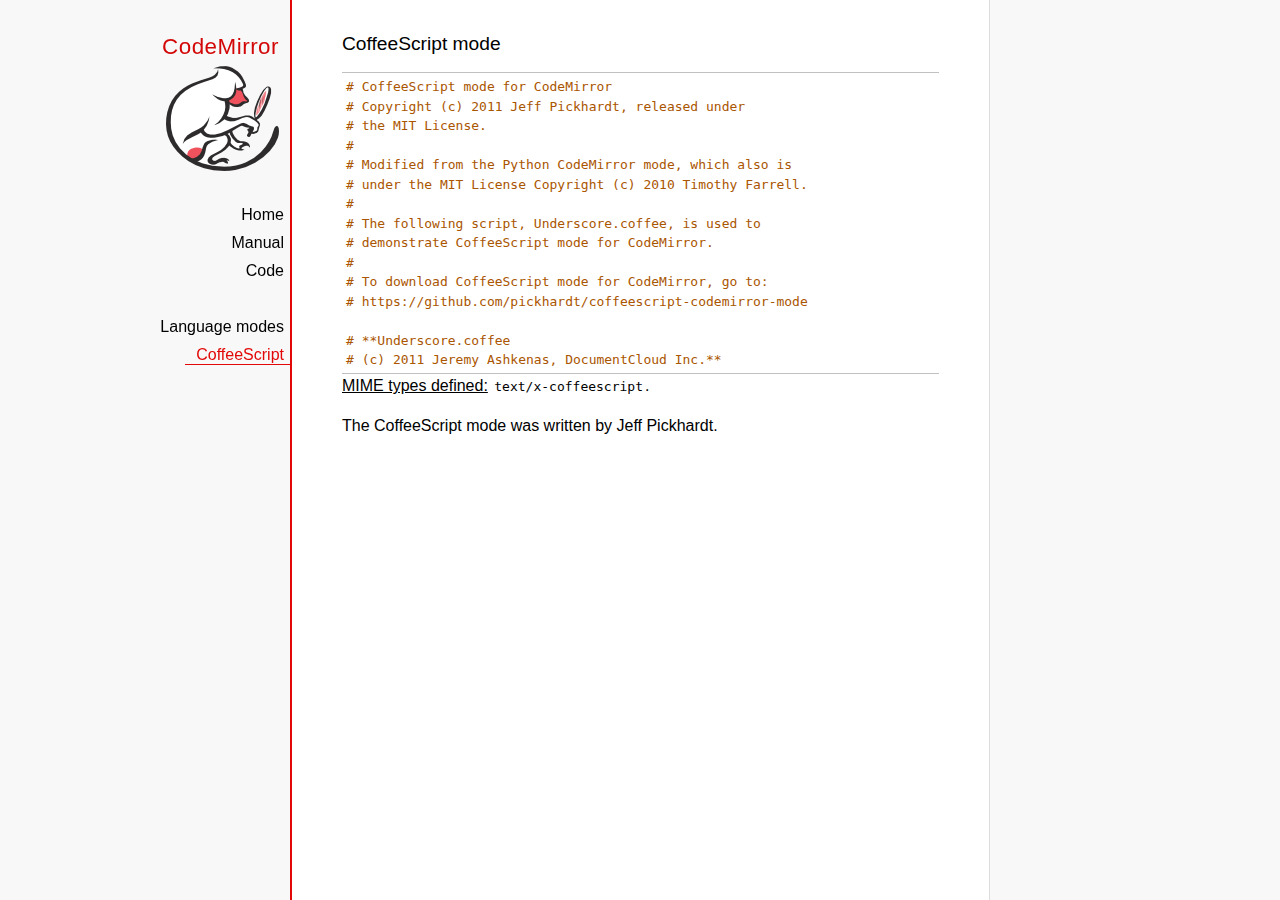
<file: codemirror/mode/coffeescript/index.html>
<!doctype html>

<title>CodeMirror: CoffeeScript mode</title>
<meta charset="utf-8"/>
<link rel=stylesheet href="../../doc/docs.css">

<link rel="stylesheet" href="../../lib/codemirror.css">
<script src="../../lib/codemirror.js"></script>
<script src="coffeescript.js"></script>
<style>.CodeMirror {border-top: 1px solid silver; border-bottom: 1px solid silver;}</style>
<div id=nav>
  <a href="http://codemirror.net"><h1>CodeMirror</h1><img id=logo src="../../doc/logo.png"></a>

  <ul>
    <li><a href="../../index.html">Home</a>
    <li><a href="../../doc/manual.html">Manual</a>
    <li><a href="https://github.com/codemirror/codemirror">Code</a>
  </ul>
  <ul>
    <li><a href="../index.html">Language modes</a>
    <li><a class=active href="#">CoffeeScript</a>
  </ul>
</div>

<article>
<h2>CoffeeScript mode</h2>
<form><textarea id="code" name="code">
# CoffeeScript mode for CodeMirror
# Copyright (c) 2011 Jeff Pickhardt, released under
# the MIT License.
#
# Modified from the Python CodeMirror mode, which also is 
# under the MIT License Copyright (c) 2010 Timothy Farrell.
#
# The following script, Underscore.coffee, is used to 
# demonstrate CoffeeScript mode for CodeMirror.
#
# To download CoffeeScript mode for CodeMirror, go to:
# https://github.com/pickhardt/coffeescript-codemirror-mode

# **Underscore.coffee
# (c) 2011 Jeremy Ashkenas, DocumentCloud Inc.**
# Underscore is freely distributable under the terms of the
# [MIT license](http://en.wikipedia.org/wiki/MIT_License).
# Portions of Underscore are inspired by or borrowed from
# [Prototype.js](http://prototypejs.org/api), Oliver Steele's
# [Functional](http://osteele.com), and John Resig's
# [Micro-Templating](http://ejohn.org).
# For all details and documentation:
# http://documentcloud.github.com/underscore/


# Baseline setup
# --------------

# Establish the root object, `window` in the browser, or `global` on the server.
root = this


# Save the previous value of the `_` variable.
previousUnderscore = root._

### Multiline
    comment
###

# Establish the object that gets thrown to break out of a loop iteration.
# `StopIteration` is SOP on Mozilla.
breaker = if typeof(StopIteration) is 'undefined' then '__break__' else StopIteration


#### Docco style single line comment (title)


# Helper function to escape **RegExp** contents, because JS doesn't have one.
escapeRegExp = (string) -> string.replace(/([.*+?^${}()|[\]\/\\])/g, '\\$1')


# Save bytes in the minified (but not gzipped) version:
ArrayProto = Array.prototype
ObjProto = Object.prototype


# Create quick reference variables for speed access to core prototypes.
slice = ArrayProto.slice
unshift = ArrayProto.unshift
toString = ObjProto.toString
hasOwnProperty = ObjProto.hasOwnProperty
propertyIsEnumerable = ObjProto.propertyIsEnumerable


# All **ECMA5** native implementations we hope to use are declared here.
nativeForEach = ArrayProto.forEach
nativeMap = ArrayProto.map
nativeReduce = ArrayProto.reduce
nativeReduceRight = ArrayProto.reduceRight
nativeFilter = ArrayProto.filter
nativeEvery = ArrayProto.every
nativeSome = ArrayProto.some
nativeIndexOf = ArrayProto.indexOf
nativeLastIndexOf = ArrayProto.lastIndexOf
nativeIsArray = Array.isArray
nativeKeys = Object.keys


# Create a safe reference to the Underscore object for use below.
_ = (obj) -> new wrapper(obj)


# Export the Underscore object for **CommonJS**.
if typeof(exports) != 'undefined' then exports._ = _


# Export Underscore to global scope.
root._ = _


# Current version.
_.VERSION = '1.1.0'


# Collection Functions
# --------------------

# The cornerstone, an **each** implementation.
# Handles objects implementing **forEach**, arrays, and raw objects.
_.each = (obj, iterator, context) ->
  try
    if nativeForEach and obj.forEach is nativeForEach
      obj.forEach iterator, context
    else if _.isNumber obj.length
      iterator.call context, obj[i], i, obj for i in [0...obj.length]
    else
      iterator.call context, val, key, obj for own key, val of obj
  catch e
    throw e if e isnt breaker
  obj


# Return the results of applying the iterator to each element. Use JavaScript
# 1.6's version of **map**, if possible.
_.map = (obj, iterator, context) ->
  return obj.map(iterator, context) if nativeMap and obj.map is nativeMap
  results = []
  _.each obj, (value, index, list) ->
    results.push iterator.call context, value, index, list
  results


# **Reduce** builds up a single result from a list of values. Also known as
# **inject**, or **foldl**. Uses JavaScript 1.8's version of **reduce**, if possible.
_.reduce = (obj, iterator, memo, context) ->
  if nativeReduce and obj.reduce is nativeReduce
    iterator = _.bind iterator, context if context
    return obj.reduce iterator, memo
  _.each obj, (value, index, list) ->
    memo = iterator.call context, memo, value, index, list
  memo


# The right-associative version of **reduce**, also known as **foldr**. Uses
# JavaScript 1.8's version of **reduceRight**, if available.
_.reduceRight = (obj, iterator, memo, context) ->
  if nativeReduceRight and obj.reduceRight is nativeReduceRight
    iterator = _.bind iterator, context if context
    return obj.reduceRight iterator, memo
  reversed = _.clone(_.toArray(obj)).reverse()
  _.reduce reversed, iterator, memo, context


# Return the first value which passes a truth test.
_.detect = (obj, iterator, context) ->
  result = null
  _.each obj, (value, index, list) ->
    if iterator.call context, value, index, list
      result = value
      _.breakLoop()
  result


# Return all the elements that pass a truth test. Use JavaScript 1.6's
# **filter**, if it exists.
_.filter = (obj, iterator, context) ->
  return obj.filter iterator, context if nativeFilter and obj.filter is nativeFilter
  results = []
  _.each obj, (value, index, list) ->
    results.push value if iterator.call context, value, index, list
  results


# Return all the elements for which a truth test fails.
_.reject = (obj, iterator, context) ->
  results = []
  _.each obj, (value, index, list) ->
    results.push value if not iterator.call context, value, index, list
  results


# Determine whether all of the elements match a truth test. Delegate to
# JavaScript 1.6's **every**, if it is present.
_.every = (obj, iterator, context) ->
  iterator ||= _.identity
  return obj.every iterator, context if nativeEvery and obj.every is nativeEvery
  result = true
  _.each obj, (value, index, list) ->
    _.breakLoop() unless (result = result and iterator.call(context, value, index, list))
  result


# Determine if at least one element in the object matches a truth test. Use
# JavaScript 1.6's **some**, if it exists.
_.some = (obj, iterator, context) ->
  iterator ||= _.identity
  return obj.some iterator, context if nativeSome and obj.some is nativeSome
  result = false
  _.each obj, (value, index, list) ->
    _.breakLoop() if (result = iterator.call(context, value, index, list))
  result


# Determine if a given value is included in the array or object,
# based on `===`.
_.include = (obj, target) ->
  return _.indexOf(obj, target) isnt -1 if nativeIndexOf and obj.indexOf is nativeIndexOf
  return true for own key, val of obj when val is target
  false


# Invoke a method with arguments on every item in a collection.
_.invoke = (obj, method) ->
  args = _.rest arguments, 2
  (if method then val[method] else val).apply(val, args) for val in obj


# Convenience version of a common use case of **map**: fetching a property.
_.pluck = (obj, key) ->
  _.map(obj, (val) -> val[key])


# Return the maximum item or (item-based computation).
_.max = (obj, iterator, context) ->
  return Math.max.apply(Math, obj) if not iterator and _.isArray(obj)
  result = computed: -Infinity
  _.each obj, (value, index, list) ->
    computed = if iterator then iterator.call(context, value, index, list) else value
    computed >= result.computed and (result = {value: value, computed: computed})
  result.value


# Return the minimum element (or element-based computation).
_.min = (obj, iterator, context) ->
  return Math.min.apply(Math, obj) if not iterator and _.isArray(obj)
  result = computed: Infinity
  _.each obj, (value, index, list) ->
    computed = if iterator then iterator.call(context, value, index, list) else value
    computed < result.computed and (result = {value: value, computed: computed})
  result.value


# Sort the object's values by a criterion produced by an iterator.
_.sortBy = (obj, iterator, context) ->
  _.pluck(((_.map obj, (value, index, list) ->
    {value: value, criteria: iterator.call(context, value, index, list)}
  ).sort((left, right) ->
    a = left.criteria; b = right.criteria
    if a < b then -1 else if a > b then 1 else 0
  )), 'value')


# Use a comparator function to figure out at what index an object should
# be inserted so as to maintain order. Uses binary search.
_.sortedIndex = (array, obj, iterator) ->
  iterator ||= _.identity
  low = 0
  high = array.length
  while low < high
    mid = (low + high) >> 1
    if iterator(array[mid]) < iterator(obj) then low = mid + 1 else high = mid
  low


# Convert anything iterable into a real, live array.
_.toArray = (iterable) ->
  return [] if (!iterable)
  return iterable.toArray() if (iterable.toArray)
  return iterable if (_.isArray(iterable))
  return slice.call(iterable) if (_.isArguments(iterable))
  _.values(iterable)


# Return the number of elements in an object.
_.size = (obj) -> _.toArray(obj).length


# Array Functions
# ---------------

# Get the first element of an array. Passing `n` will return the first N
# values in the array. Aliased as **head**. The `guard` check allows it to work
# with **map**.
_.first = (array, n, guard) ->
  if n and not guard then slice.call(array, 0, n) else array[0]


# Returns everything but the first entry of the array. Aliased as **tail**.
# Especially useful on the arguments object. Passing an `index` will return
# the rest of the values in the array from that index onward. The `guard`
# check allows it to work with **map**.
_.rest = (array, index, guard) ->
  slice.call(array, if _.isUndefined(index) or guard then 1 else index)


# Get the last element of an array.
_.last = (array) -> array[array.length - 1]


# Trim out all falsy values from an array.
_.compact = (array) -> item for item in array when item


# Return a completely flattened version of an array.
_.flatten = (array) ->
  _.reduce array, (memo, value) ->
    return memo.concat(_.flatten(value)) if _.isArray value
    memo.push value
    memo
  , []


# Return a version of the array that does not contain the specified value(s).
_.without = (array) ->
  values = _.rest arguments
  val for val in _.toArray(array) when not _.include values, val


# Produce a duplicate-free version of the array. If the array has already
# been sorted, you have the option of using a faster algorithm.
_.uniq = (array, isSorted) ->
  memo = []
  for el, i in _.toArray array
    memo.push el if i is 0 || (if isSorted is true then _.last(memo) isnt el else not _.include(memo, el))
  memo


# Produce an array that contains every item shared between all the
# passed-in arrays.
_.intersect = (array) ->
  rest = _.rest arguments
  _.select _.uniq(array), (item) ->
    _.all rest, (other) ->
      _.indexOf(other, item) >= 0


# Zip together multiple lists into a single array -- elements that share
# an index go together.
_.zip = ->
  length = _.max _.pluck arguments, 'length'
  results = new Array length
  for i in [0...length]
    results[i] = _.pluck arguments, String i
  results


# If the browser doesn't supply us with **indexOf** (I'm looking at you, MSIE),
# we need this function. Return the position of the first occurrence of an
# item in an array, or -1 if the item is not included in the array.
_.indexOf = (array, item) ->
  return array.indexOf item if nativeIndexOf and array.indexOf is nativeIndexOf
  i = 0; l = array.length
  while l - i
    if array[i] is item then return i else i++
  -1


# Provide JavaScript 1.6's **lastIndexOf**, delegating to the native function,
# if possible.
_.lastIndexOf = (array, item) ->
  return array.lastIndexOf(item) if nativeLastIndexOf and array.lastIndexOf is nativeLastIndexOf
  i = array.length
  while i
    if array[i] is item then return i else i--
  -1


# Generate an integer Array containing an arithmetic progression. A port of
# [the native Python **range** function](http://docs.python.org/library/functions.html#range).
_.range = (start, stop, step) ->
  a = arguments
  solo = a.length <= 1
  i = start = if solo then 0 else a[0]
  stop = if solo then a[0] else a[1]
  step = a[2] or 1
  len = Math.ceil((stop - start) / step)
  return [] if len <= 0
  range = new Array len
  idx = 0
  loop
    return range if (if step > 0 then i - stop else stop - i) >= 0
    range[idx] = i
    idx++
    i+= step


# Function Functions
# ------------------

# Create a function bound to a given object (assigning `this`, and arguments,
# optionally). Binding with arguments is also known as **curry**.
_.bind = (func, obj) ->
  args = _.rest arguments, 2
  -> func.apply obj or root, args.concat arguments


# Bind all of an object's methods to that object. Useful for ensuring that
# all callbacks defined on an object belong to it.
_.bindAll = (obj) ->
  funcs = if arguments.length > 1 then _.rest(arguments) else _.functions(obj)
  _.each funcs, (f) -> obj[f] = _.bind obj[f], obj
  obj


# Delays a function for the given number of milliseconds, and then calls
# it with the arguments supplied.
_.delay = (func, wait) ->
  args = _.rest arguments, 2
  setTimeout((-> func.apply(func, args)), wait)


# Memoize an expensive function by storing its results.
_.memoize = (func, hasher) ->
  memo = {}
  hasher or= _.identity
  ->
    key = hasher.apply this, arguments
    return memo[key] if key of memo
    memo[key] = func.apply this, arguments


# Defers a function, scheduling it to run after the current call stack has
# cleared.
_.defer = (func) ->
  _.delay.apply _, [func, 1].concat _.rest arguments


# Returns the first function passed as an argument to the second,
# allowing you to adjust arguments, run code before and after, and
# conditionally execute the original function.
_.wrap = (func, wrapper) ->
  -> wrapper.apply wrapper, [func].concat arguments


# Returns a function that is the composition of a list of functions, each
# consuming the return value of the function that follows.
_.compose = ->
  funcs = arguments
  ->
    args = arguments
    for i in [funcs.length - 1..0] by -1
      args = [funcs[i].apply(this, args)]
    args[0]


# Object Functions
# ----------------

# Retrieve the names of an object's properties.
_.keys = nativeKeys or (obj) ->
  return _.range 0, obj.length if _.isArray(obj)
  key for key, val of obj


# Retrieve the values of an object's properties.
_.values = (obj) ->
  _.map obj, _.identity


# Return a sorted list of the function names available in Underscore.
_.functions = (obj) ->
  _.filter(_.keys(obj), (key) -> _.isFunction(obj[key])).sort()


# Extend a given object with all of the properties in a source object.
_.extend = (obj) ->
  for source in _.rest(arguments)
    obj[key] = val for key, val of source
  obj


# Create a (shallow-cloned) duplicate of an object.
_.clone = (obj) ->
  return obj.slice 0 if _.isArray obj
  _.extend {}, obj


# Invokes interceptor with the obj, and then returns obj.
# The primary purpose of this method is to "tap into" a method chain,
# in order to perform operations on intermediate results within
 the chain.
_.tap = (obj, interceptor) ->
  interceptor obj
  obj


# Perform a deep comparison to check if two objects are equal.
_.isEqual = (a, b) ->
  # Check object identity.
  return true if a is b
  # Different types?
  atype = typeof(a); btype = typeof(b)
  return false if atype isnt btype
  # Basic equality test (watch out for coercions).
  return true if `a == b`
  # One is falsy and the other truthy.
  return false if (!a and b) or (a and !b)
  # One of them implements an `isEqual()`?
  return a.isEqual(b) if a.isEqual
  # Check dates' integer values.
  return a.getTime() is b.getTime() if _.isDate(a) and _.isDate(b)
  # Both are NaN?
  return false if _.isNaN(a) and _.isNaN(b)
  # Compare regular expressions.
  if _.isRegExp(a) and _.isRegExp(b)
    return a.source is b.source and
           a.global is b.global and
           a.ignoreCase is b.ignoreCase and
           a.multiline is b.multiline
  # If a is not an object by this point, we can't handle it.
  return false if atype isnt 'object'
  # Check for different array lengths before comparing contents.
  return false if a.length and (a.length isnt b.length)
  # Nothing else worked, deep compare the contents.
  aKeys = _.keys(a); bKeys = _.keys(b)
  # Different object sizes?
  return false if aKeys.length isnt bKeys.length
  # Recursive comparison of contents.
  return false for key, val of a when !(key of b) or !_.isEqual(val, b[key])
  true


# Is a given array or object empty?
_.isEmpty = (obj) ->
  return obj.length is 0 if _.isArray(obj) or _.isString(obj)
  return false for own key of obj
  true


# Is a given value a DOM element?
_.isElement = (obj) -> obj and obj.nodeType is 1


# Is a given value an array?
_.isArray = nativeIsArray or (obj) -> !!(obj and obj.concat and obj.unshift and not obj.callee)


# Is a given variable an arguments object?
_.isArguments = (obj) -> obj and obj.callee


# Is the given value a function?
_.isFunction = (obj) -> !!(obj and obj.constructor and obj.call and obj.apply)


# Is the given value a string?
_.isString = (obj) -> !!(obj is '' or (obj and obj.charCodeAt and obj.substr))


# Is a given value a number?
_.isNumber = (obj) -> (obj is +obj) or toString.call(obj) is '[object Number]'


# Is a given value a boolean?
_.isBoolean = (obj) -> obj is true or obj is false


# Is a given value a Date?
_.isDate = (obj) -> !!(obj and obj.getTimezoneOffset and obj.setUTCFullYear)


# Is the given value a regular expression?
_.isRegExp = (obj) -> !!(obj and obj.exec and (obj.ignoreCase or obj.ignoreCase is false))


# Is the given value NaN -- this one is interesting. `NaN != NaN`, and
# `isNaN(undefined) == true`, so we make sure it's a number first.
_.isNaN = (obj) -> _.isNumber(obj) and window.isNaN(obj)


# Is a given value equal to null?
_.isNull = (obj) -> obj is null


# Is a given variable undefined?
_.isUndefined = (obj) -> typeof obj is 'undefined'


# Utility Functions
# -----------------

# Run Underscore.js in noConflict mode, returning the `_` variable to its
# previous owner. Returns a reference to the Underscore object.
_.noConflict = ->
  root._ = previousUnderscore
  this


# Keep the identity function around for default iterators.
_.identity = (value) -> value


# Run a function `n` times.
_.times = (n, iterator, context) ->
  iterator.call context, i for i in [0...n]


# Break out of the middle of an iteration.
_.breakLoop = -> throw breaker


# Add your own custom functions to the Underscore object, ensuring that
# they're correctly added to the OOP wrapper as well.
_.mixin = (obj) ->
  for name in _.functions(obj)
    addToWrapper name, _[name] = obj[name]


# Generate a unique integer id (unique within the entire client session).
# Useful for temporary DOM ids.
idCounter = 0
_.uniqueId = (prefix) ->
  (prefix or '') + idCounter++


# By default, Underscore uses **ERB**-style template delimiters, change the
# following template settings to use alternative delimiters.
_.templateSettings = {
  start: '<%'
  end: '%>'
  interpolate: /<%=(.+?)%>/g
}


# JavaScript templating a-la **ERB**, pilfered from John Resig's
# *Secrets of the JavaScript Ninja*, page 83.
# Single-quote fix from Rick Strahl.
# With alterations for arbitrary delimiters, and to preserve whitespace.
_.template = (str, data) ->
  c = _.templateSettings
  endMatch = new RegExp("'(?=[^"+c.end.substr(0, 1)+"]*"+escapeRegExp(c.end)+")","g")
  fn = new Function 'obj',
    'var p=[],print=function(){p.push.apply(p,arguments);};' +
    'with(obj||{}){p.push(\'' +
    str.replace(/\r/g, '\\r')
       .replace(/\n/g, '\\n')
       .replace(/\t/g, '\\t')
       .replace(endMatch,"���")
       .split("'").join("\\'")
       .split("���").join("'")
       .replace(c.interpolate, "',$1,'")
       .split(c.start).join("');")
       .split(c.end).join("p.push('") +
       "');}return p.join('');"
  if data then fn(data) else fn


# Aliases
# -------

_.forEach = _.each
_.foldl = _.inject = _.reduce
_.foldr = _.reduceRight
_.select = _.filter
_.all = _.every
_.any = _.some
_.contains = _.include
_.head = _.first
_.tail = _.rest
_.methods = _.functions


# Setup the OOP Wrapper
# ---------------------

# If Underscore is called as a function, it returns a wrapped object that
# can be used OO-style. This wrapper holds altered versions of all the
# underscore functions. Wrapped objects may be chained.
wrapper = (obj) ->
  this._wrapped = obj
  this


# Helper function to continue chaining intermediate results.
result = (obj, chain) ->
  if chain then _(obj).chain() else obj


# A method to easily add functions to the OOP wrapper.
addToWrapper = (name, func) ->
  wrapper.prototype[name] = ->
    args = _.toArray arguments
    unshift.call args, this._wrapped
    result func.apply(_, args), this._chain


# Add all ofthe Underscore functions to the wrapper object.
_.mixin _


# Add all mutator Array functions to the wrapper.
_.each ['pop', 'push', 'reverse', 'shift', 'sort', 'splice', 'unshift'], (name) ->
  method = Array.prototype[name]
  wrapper.prototype[name] = ->
    method.apply(this._wrapped, arguments)
    result(this._wrapped, this._chain)


# Add all accessor Array functions to the wrapper.
_.each ['concat', 'join', 'slice'], (name) ->
  method = Array.prototype[name]
  wrapper.prototype[name] = ->
    result(method.apply(this._wrapped, arguments), this._chain)


# Start chaining a wrapped Underscore object.
wrapper::chain = ->
  this._chain = true
  this


# Extracts the result from a wrapped and chained object.
wrapper::value = -> this._wrapped
</textarea></form>
    <script>
      var editor = CodeMirror.fromTextArea(document.getElementById("code"), {});
    </script>

    <p><strong>MIME types defined:</strong> <code>text/x-coffeescript</code>.</p>

    <p>The CoffeeScript mode was written by Jeff Pickhardt.</p>

  </article>
</file>
<file: codemirror/doc/docs.css>
@font-face {
  font-family: 'Source Sans Pro';
  font-style: normal;
  font-weight: 400;
  src: local('Source Sans Pro'), local('SourceSansPro-Regular'), url(//themes.googleusercontent.com/static/fonts/sourcesanspro/v5/ODelI1aHBYDBqgeIAH2zlBM0YzuT7MdOe03otPbuUS0.woff) format('woff');
}

body, html { margin: 0; padding: 0; height: 100%; }
section, article { display: block; padding: 0; }

body {
  background: #f8f8f8;
  font-family: 'Source Sans Pro', Helvetica, Arial, sans-serif;
  line-height: 1.5;
}

p { margin-top: 0; }

h2, h3, h1 {
  font-weight: normal;
  margin-bottom: .7em;
}
h1 { font-size: 140%; }
h2 { font-size: 120%; }
h3 { font-size: 110%; }
article > h2:first-child, section:first-child > h2 { margin-top: 0; }

#nav h1 {
  margin-right: 12px;
  margin-top: 0;
  margin-bottom: 2px;
  color: #d30707;
  letter-spacing: .5px;
}

a, a:visited, a:link, .quasilink {
  color: #A21313;
  text-decoration: none;
}

em {
  padding-right: 2px;
}

.quasilink {
  cursor: pointer;
}

article {
  max-width: 700px;
  margin: 0 0 0 160px;
  border-left: 2px solid #E30808;
  border-right: 1px solid #ddd;
  padding: 30px 50px 100px 50px;
  background: white;
  z-index: 2;
  position: relative;
  min-height: 100%;
  box-sizing: border-box;
  -moz-box-sizing: border-box;
}

#nav {
  position: fixed;
  padding-top: 30px;
  max-height: 100%;
  box-sizing: -moz-border-box;
  box-sizing: border-box;
  overflow-y: auto;
  left: 0; right: none;
  width: 160px;
  text-align: right;
  z-index: 1;
}

@media screen and (min-width: 1000px) {
  article {
    margin: 0 auto;
  }
  #nav {
    right: 50%;
    width: auto;
    border-right: 349px solid transparent;
  }
}

#nav ul {
  display: block;
  margin: 0; padding: 0;
  margin-bottom: 32px;
}

#nav li {
  display: block;
  margin-bottom: 4px;
}

#nav li ul {
  font-size: 80%;
  margin-bottom: 0;
  display: none;
}

#nav li.active ul {
  display: block;
}

#nav li li a {
  padding-right: 20px;
  display: inline-block;
}

#nav ul a {
  color: black;
  padding: 0 7px 1px 11px;
}

#nav ul a.active, #nav ul a:hover {
  border-bottom: 1px solid #E30808;
  margin-bottom: -1px;
  color: #E30808;
}

#logo {
  border: 0;
  margin-right: 12px;
  margin-bottom: 25px;
}

section {
  border-top: 1px solid #E30808;
  margin: 1.5em 0;
}

section.first {
  border: none;
  margin-top: 0;
}

#demo {
  position: relative;
}

#demolist {
  position: absolute;
  right: 5px;
  top: 5px;
  z-index: 25;
}

.yinyang {
  position: absolute;
  top: -10px;
  left: 0; right: 0;
  margin: auto;
  display: block;
  height: 120px;
}

.actions {
  margin: 1em 0 0;
  min-height: 100px;
  position: relative;
}

.actionspicture {
  pointer-events: none;
  position: absolute;
  height: 100px;
  top: 0; left: 0; right: 0;
}

.actionlink {
  pointer-events: auto;
  font-family: arial;
  font-size: 80%;
  font-weight: bold;
  position: absolute;
  top: 0; bottom: 0;
  line-height: 1;
  height: 1em;
  margin: auto;
}

.actionlink.download {
  color: white;
  right: 50%;
  margin-right: 13px;
  text-shadow: -1px 1px 3px #b00, -1px -1px 3px #b00, 1px 0px 3px #b00;
}

.actionlink.fund {
  color: #b00;
  left: 50%;
  margin-left: 15px;
}

.actionlink:hover {
  text-decoration: underline;
}

.actionlink a {
  color: inherit;
}

.actionsleft {
  float: left;
}

.actionsright {
  float: right;
  text-align: right;
}

@media screen and (max-width: 800px) {
  .actions {
    padding-top: 120px;
  }
  .actionsleft, .actionsright {
    float: none;
    text-align: left;
    margin-bottom: 1em;
  }
}

th {
  text-decoration: underline;
  font-weight: normal;
  text-align: left;
}

#features ul {
  list-style: none;
  margin: 0 0 1em;
  padding: 0 0 0 1.2em;
}

#features li:before {
  content: "-";
  width: 1em;
  display: inline-block;
  padding: 0;
  margin: 0;
  margin-left: -1em;
}

.rel {
  margin-bottom: 0;
}
.rel-note {
  margin-top: 0;
  color: #555;
}

pre {
  padding-left: 15px;
  border-left: 2px solid #ddd;
}

code {
  padding: 0 2px;
}

strong {
  text-decoration: underline;
  font-weight: normal;
}

.field {
  border: 1px solid #A21313;
}
</file>
<file: codemirror/lib/codemirror.css>
/* BASICS */

.CodeMirror {
  /* Set height, width, borders, and global font properties here */
  font-family: monospace;
  height: 300px;
  color: black;
}

/* PADDING */

.CodeMirror-lines {
  padding: 4px 0; /* Vertical padding around content */
}
.CodeMirror pre {
  padding: 0 4px; /* Horizontal padding of content */
}

.CodeMirror-scrollbar-filler, .CodeMirror-gutter-filler {
  background-color: white; /* The little square between H and V scrollbars */
}

/* GUTTER */

.CodeMirror-gutters {
  border-right: 1px solid #ddd;
  background-color: #f7f7f7;
  white-space: nowrap;
}
.CodeMirror-linenumbers {}
.CodeMirror-linenumber {
  padding: 0 3px 0 5px;
  min-width: 20px;
  text-align: right;
  color: #999;
  white-space: nowrap;
}

.CodeMirror-guttermarker { color: black; }
.CodeMirror-guttermarker-subtle { color: #999; }

/* CURSOR */

.CodeMirror-cursor {
  border-left: 1px solid black;
  border-right: none;
  width: 0;
}
/* Shown when moving in bi-directional text */
.CodeMirror div.CodeMirror-secondarycursor {
  border-left: 1px solid silver;
}
.cm-fat-cursor .CodeMirror-cursor {
  width: auto;
  border: 0 !important;
  background: #7e7;
}
.cm-fat-cursor div.CodeMirror-cursors {
  z-index: 1;
}

.cm-animate-fat-cursor {
  width: auto;
  border: 0;
  -webkit-animation: blink 1.06s steps(1) infinite;
  -moz-animation: blink 1.06s steps(1) infinite;
  animation: blink 1.06s steps(1) infinite;
  background-color: #7e7;
}
@-moz-keyframes blink {
  0% {}
  50% { background-color: transparent; }
  100% {}
}
@-webkit-keyframes blink {
  0% {}
  50% { background-color: transparent; }
  100% {}
}
@keyframes blink {
  0% {}
  50% { background-color: transparent; }
  100% {}
}

/* Can style cursor different in overwrite (non-insert) mode */
.CodeMirror-overwrite .CodeMirror-cursor {}

.cm-tab { display: inline-block; text-decoration: inherit; }

.CodeMirror-rulers {
  position: absolute;
  left: 0; right: 0; top: -50px; bottom: -20px;
  overflow: hidden;
}
.CodeMirror-ruler {
  border-left: 1px solid #ccc;
  top: 0; bottom: 0;
  position: absolute;
}

/* DEFAULT THEME */

.cm-s-default .cm-header {color: blue;}
.cm-s-default .cm-quote {color: #090;}
.cm-negative {color: #d44;}
.cm-positive {color: #292;}
.cm-header, .cm-strong {font-weight: bold;}
.cm-em {font-style: italic;}
.cm-link {text-decoration: underline;}
.cm-strikethrough {text-decoration: line-through;}

.cm-s-default .cm-keyword {color: #708;}
.cm-s-default .cm-atom {color: #219;}
.cm-s-default .cm-number {color: #164;}
.cm-s-default .cm-def {color: #00f;}
.cm-s-default .cm-variable,
.cm-s-default .cm-punctuation,
.cm-s-default .cm-property,
.cm-s-default .cm-operator {}
.cm-s-default .cm-variable-2 {color: #05a;}
.cm-s-default .cm-variable-3 {color: #085;}
.cm-s-default .cm-comment {color: #a50;}
.cm-s-default .cm-string {color: #a11;}
.cm-s-default .cm-string-2 {color: #f50;}
.cm-s-default .cm-meta {color: #555;}
.cm-s-default .cm-qualifier {color: #555;}
.cm-s-default .cm-builtin {color: #30a;}
.cm-s-default .cm-bracket {color: #997;}
.cm-s-default .cm-tag {color: #170;}
.cm-s-default .cm-attribute {color: #00c;}
.cm-s-default .cm-hr {color: #999;}
.cm-s-default .cm-link {color: #00c;}

.cm-s-default .cm-error {color: #f00;}
.cm-invalidchar {color: #f00;}

.CodeMirror-composing { border-bottom: 2px solid; }

/* Default styles for common addons */

div.CodeMirror span.CodeMirror-matchingbracket {color: #0f0;}
div.CodeMirror span.CodeMirror-nonmatchingbracket {color: #f22;}
.CodeMirror-matchingtag { background: rgba(255, 150, 0, .3); }
.CodeMirror-activeline-background {background: #e8f2ff;}

/* STOP */

/* The rest of this file contains styles related to the mechanics of
   the editor. You probably shouldn't touch them. */

.CodeMirror {
  position: relative;
  overflow: hidden;
  background: white;
}

.CodeMirror-scroll {
  overflow: scroll !important; /* Things will break if this is overridden */
  /* 30px is the magic margin used to hide the element's real scrollbars */
  /* See overflow: hidden in .CodeMirror */
  margin-bottom: -30px; margin-right: -30px;
  padding-bottom: 30px;
  height: 100%;
  outline: none; /* Prevent dragging from highlighting the element */
  position: relative;
}
.CodeMirror-sizer {
  position: relative;
  border-right: 30px solid transparent;
}

/* The fake, visible scrollbars. Used to force redraw during scrolling
   before actual scrolling happens, thus preventing shaking and
   flickering artifacts. */
.CodeMirror-vscrollbar, .CodeMirror-hscrollbar, .CodeMirror-scrollbar-filler, .CodeMirror-gutter-filler {
  position: absolute;
  z-index: 6;
  display: none;
}
.CodeMirror-vscrollbar {
  right: 0; top: 0;
  overflow-x: hidden;
  overflow-y: scroll;
}
.CodeMirror-hscrollbar {
  bottom: 0; left: 0;
  overflow-y: hidden;
  overflow-x: scroll;
}
.CodeMirror-scrollbar-filler {
  right: 0; bottom: 0;
}
.CodeMirror-gutter-filler {
  left: 0; bottom: 0;
}

.CodeMirror-gutters {
  position: absolute; left: 0; top: 0;
  min-height: 100%;
  z-index: 3;
}
.CodeMirror-gutter {
  white-space: normal;
  height: 100%;
  display: inline-block;
  vertical-align: top;
  margin-bottom: -30px;
}
.CodeMirror-gutter-wrapper {
  position: absolute;
  z-index: 4;
  background: none !important;
  border: none !important;
}
.CodeMirror-gutter-background {
  position: absolute;
  top: 0; bottom: 0;
  z-index: 4;
}
.CodeMirror-gutter-elt {
  position: absolute;
  cursor: default;
  z-index: 4;
}
.CodeMirror-gutter-wrapper {
  -webkit-user-select: none;
  -moz-user-select: none;
  user-select: none;
}

.CodeMirror-lines {
  cursor: text;
  min-height: 1px; /* prevents collapsing before first draw */
}
.CodeMirror pre {
  /* Reset some styles that the rest of the page might have set */
  -moz-border-radius: 0; -webkit-border-radius: 0; border-radius: 0;
  border-width: 0;
  background: transparent;
  font-family: inherit;
  font-size: inherit;
  margin: 0;
  white-space: pre;
  word-wrap: normal;
  line-height: inherit;
  color: inherit;
  z-index: 2;
  position: relative;
  overflow: visible;
  -webkit-tap-highlight-color: transparent;
  -webkit-font-variant-ligatures: contextual;
  font-variant-ligatures: contextual;
}
.CodeMirror-wrap pre {
  word-wrap: break-word;
  white-space: pre-wrap;
  word-break: normal;
}

.CodeMirror-linebackground {
  position: absolute;
  left: 0; right: 0; top: 0; bottom: 0;
  z-index: 0;
}

.CodeMirror-linewidget {
  position: relative;
  z-index: 2;
  overflow: auto;
}

.CodeMirror-widget {}

.CodeMirror-code {
  outline: none;
}

/* Force content-box sizing for the elements where we expect it */
.CodeMirror-scroll,
.CodeMirror-sizer,
.CodeMirror-gutter,
.CodeMirror-gutters,
.CodeMirror-linenumber {
  -moz-box-sizing: content-box;
  box-sizing: content-box;
}

.CodeMirror-measure {
  position: absolute;
  width: 100%;
  height: 0;
  overflow: hidden;
  visibility: hidden;
}

.CodeMirror-cursor {
  position: absolute;
  pointer-events: none;
}
.CodeMirror-measure pre { position: static; }

div.CodeMirror-cursors {
  visibility: hidden;
  position: relative;
  z-index: 3;
}
div.CodeMirror-dragcursors {
  visibility: visible;
}

.CodeMirror-focused div.CodeMirror-cursors {
  visibility: visible;
}

.CodeMirror-selected { background: #d9d9d9; }
.CodeMirror-focused .CodeMirror-selected { background: #d7d4f0; }
.CodeMirror-crosshair { cursor: crosshair; }
.CodeMirror-line::selection, .CodeMirror-line > span::selection, .CodeMirror-line > span > span::selection { background: #d7d4f0; }
.CodeMirror-line::-moz-selection, .CodeMirror-line > span::-moz-selection, .CodeMirror-line > span > span::-moz-selection { background: #d7d4f0; }

.cm-searching {
  background: #ffa;
  background: rgba(255, 255, 0, .4);
}

/* Used to force a border model for a node */
.cm-force-border { padding-right: .1px; }

@media print {
  /* Hide the cursor when printing */
  .CodeMirror div.CodeMirror-cursors {
    visibility: hidden;
  }
}

/* See issue #2901 */
.cm-tab-wrap-hack:after { content: ''; }

/* Help users use markselection to safely style text background */
span.CodeMirror-selectedtext { background: none; }
</file>
<file: codemirror/test/mode_test.css>
.mt-output .mt-token {
  border: 1px solid #ddd;
  white-space: pre;
  font-family: "Consolas", monospace;
  text-align: center;
}

.mt-output .mt-style {
  font-size: x-small;
}

.mt-output .mt-state {
  font-size: x-small;
  vertical-align: top;
}

.mt-output .mt-state-row {
  display: none;
}

.mt-state-unhide .mt-output .mt-state-row {
  display: table-row;
}
</file>
<file: codemirror/addon/hint/show-hint.css>
.CodeMirror-hints {
  position: absolute;
  z-index: 10;
  overflow: hidden;
  list-style: none;

  margin: 0;
  padding: 2px;

  -webkit-box-shadow: 2px 3px 5px rgba(0,0,0,.2);
  -moz-box-shadow: 2px 3px 5px rgba(0,0,0,.2);
  box-shadow: 2px 3px 5px rgba(0,0,0,.2);
  border-radius: 3px;
  border: 1px solid silver;

  background: white;
  font-size: 90%;
  font-family: monospace;

  max-height: 20em;
  overflow-y: auto;
}

.CodeMirror-hint {
  margin: 0;
  padding: 0 4px;
  border-radius: 2px;
  white-space: pre;
  color: black;
  cursor: pointer;
}

li.CodeMirror-hint-active {
  background: #08f;
  color: white;
}
</file>
<file: codemirror/theme/neat.css>
.cm-s-neat span.cm-comment { color: #a86; }
.cm-s-neat span.cm-keyword { line-height: 1em; font-weight: bold; color: blue; }
.cm-s-neat span.cm-string { color: #a22; }
.cm-s-neat span.cm-builtin { line-height: 1em; font-weight: bold; color: #077; }
.cm-s-neat span.cm-special { line-height: 1em; font-weight: bold; color: #0aa; }
.cm-s-neat span.cm-variable { color: black; }
.cm-s-neat span.cm-number, .cm-s-neat span.cm-atom { color: #3a3; }
.cm-s-neat span.cm-meta { color: #555; }
.cm-s-neat span.cm-link { color: #3a3; }

.cm-s-neat .CodeMirror-activeline-background { background: #e8f2ff; }
.cm-s-neat .CodeMirror-matchingbracket { outline:1px solid grey; color:black !important; }
</file>
<file: codemirror/theme/elegant.css>
.cm-s-elegant span.cm-number, .cm-s-elegant span.cm-string, .cm-s-elegant span.cm-atom { color: #762; }
.cm-s-elegant span.cm-comment { color: #262; font-style: italic; line-height: 1em; }
.cm-s-elegant span.cm-meta { color: #555; font-style: italic; line-height: 1em; }
.cm-s-elegant span.cm-variable { color: black; }
.cm-s-elegant span.cm-variable-2 { color: #b11; }
.cm-s-elegant span.cm-qualifier { color: #555; }
.cm-s-elegant span.cm-keyword { color: #730; }
.cm-s-elegant span.cm-builtin { color: #30a; }
.cm-s-elegant span.cm-link { color: #762; }
.cm-s-elegant span.cm-error { background-color: #fdd; }

.cm-s-elegant .CodeMirror-activeline-background { background: #e8f2ff; }
.cm-s-elegant .CodeMirror-matchingbracket { outline:1px solid grey; color:black !important; }
</file>
<file: codemirror/theme/erlang-dark.css>
.cm-s-erlang-dark.CodeMirror { background: #002240; color: white; }
.cm-s-erlang-dark div.CodeMirror-selected { background: #b36539; }
.cm-s-erlang-dark .CodeMirror-line::selection, .cm-s-erlang-dark .CodeMirror-line > span::selection, .cm-s-erlang-dark .CodeMirror-line > span > span::selection { background: rgba(179, 101, 57, .99); }
.cm-s-erlang-dark .CodeMirror-line::-moz-selection, .cm-s-erlang-dark .CodeMirror-line > span::-moz-selection, .cm-s-erlang-dark .CodeMirror-line > span > span::-moz-selection { background: rgba(179, 101, 57, .99); }
.cm-s-erlang-dark .CodeMirror-gutters { background: #002240; border-right: 1px solid #aaa; }
.cm-s-erlang-dark .CodeMirror-guttermarker { color: white; }
.cm-s-erlang-dark .CodeMirror-guttermarker-subtle { color: #d0d0d0; }
.cm-s-erlang-dark .CodeMirror-linenumber { color: #d0d0d0; }
.cm-s-erlang-dark .CodeMirror-cursor { border-left: 1px solid white; }

.cm-s-erlang-dark span.cm-quote      { color: #ccc; }
.cm-s-erlang-dark span.cm-atom       { color: #f133f1; }
.cm-s-erlang-dark span.cm-attribute  { color: #ff80e1; }
.cm-s-erlang-dark span.cm-bracket    { color: #ff9d00; }
.cm-s-erlang-dark span.cm-builtin    { color: #eaa; }
.cm-s-erlang-dark span.cm-comment    { color: #77f; }
.cm-s-erlang-dark span.cm-def        { color: #e7a; }
.cm-s-erlang-dark span.cm-keyword    { color: #ffee80; }
.cm-s-erlang-dark span.cm-meta       { color: #50fefe; }
.cm-s-erlang-dark span.cm-number     { color: #ffd0d0; }
.cm-s-erlang-dark span.cm-operator   { color: #d55; }
.cm-s-erlang-dark span.cm-property   { color: #ccc; }
.cm-s-erlang-dark span.cm-qualifier  { color: #ccc; }
.cm-s-erlang-dark span.cm-special    { color: #ffbbbb; }
.cm-s-erlang-dark span.cm-string     { color: #3ad900; }
.cm-s-erlang-dark span.cm-string-2   { color: #ccc; }
.cm-s-erlang-dark span.cm-tag        { color: #9effff; }
.cm-s-erlang-dark span.cm-variable   { color: #50fe50; }
.cm-s-erlang-dark span.cm-variable-2 { color: #e0e; }
.cm-s-erlang-dark span.cm-variable-3 { color: #ccc; }
.cm-s-erlang-dark span.cm-error      { color: #9d1e15; }

.cm-s-erlang-dark .CodeMirror-activeline-background { background: #013461; }
.cm-s-erlang-dark .CodeMirror-matchingbracket { outline:1px solid grey; color:white !important; }
</file>
<file: codemirror/theme/night.css>
/* Loosely based on the Midnight Textmate theme */

.cm-s-night.CodeMirror { background: #0a001f; color: #f8f8f8; }
.cm-s-night div.CodeMirror-selected { background: #447; }
.cm-s-night .CodeMirror-line::selection, .cm-s-night .CodeMirror-line > span::selection, .cm-s-night .CodeMirror-line > span > span::selection { background: rgba(68, 68, 119, .99); }
.cm-s-night .CodeMirror-line::-moz-selection, .cm-s-night .CodeMirror-line > span::-moz-selection, .cm-s-night .CodeMirror-line > span > span::-moz-selection { background: rgba(68, 68, 119, .99); }
.cm-s-night .CodeMirror-gutters { background: #0a001f; border-right: 1px solid #aaa; }
.cm-s-night .CodeMirror-guttermarker { color: white; }
.cm-s-night .CodeMirror-guttermarker-subtle { color: #bbb; }
.cm-s-night .CodeMirror-linenumber { color: #f8f8f8; }
.cm-s-night .CodeMirror-cursor { border-left: 1px solid white; }

.cm-s-night span.cm-comment { color: #8900d1; }
.cm-s-night span.cm-atom { color: #845dc4; }
.cm-s-night span.cm-number, .cm-s-night span.cm-attribute { color: #ffd500; }
.cm-s-night span.cm-keyword { color: #599eff; }
.cm-s-night span.cm-string { color: #37f14a; }
.cm-s-night span.cm-meta { color: #7678e2; }
.cm-s-night span.cm-variable-2, .cm-s-night span.cm-tag { color: #99b2ff; }
.cm-s-night span.cm-variable-3, .cm-s-night span.cm-def { color: white; }
.cm-s-night span.cm-bracket { color: #8da6ce; }
.cm-s-night span.cm-builtin, .cm-s-night span.cm-special { color: #ff9e59; }
.cm-s-night span.cm-link { color: #845dc4; }
.cm-s-night span.cm-error { color: #9d1e15; }

.cm-s-night .CodeMirror-activeline-background { background: #1C005A; }
.cm-s-night .CodeMirror-matchingbracket { outline:1px solid grey; color:white !important; }
</file>
<file: codemirror/theme/monokai.css>
/* Based on Sublime Text's Monokai theme */

.cm-s-monokai.CodeMirror { background: #272822; color: #f8f8f2; }
.cm-s-monokai div.CodeMirror-selected { background: #49483E; }
.cm-s-monokai .CodeMirror-line::selection, .cm-s-monokai .CodeMirror-line > span::selection, .cm-s-monokai .CodeMirror-line > span > span::selection { background: rgba(73, 72, 62, .99); }
.cm-s-monokai .CodeMirror-line::-moz-selection, .cm-s-monokai .CodeMirror-line > span::-moz-selection, .cm-s-monokai .CodeMirror-line > span > span::-moz-selection { background: rgba(73, 72, 62, .99); }
.cm-s-monokai .CodeMirror-gutters { background: #272822; border-right: 0px; }
.cm-s-monokai .CodeMirror-guttermarker { color: white; }
.cm-s-monokai .CodeMirror-guttermarker-subtle { color: #d0d0d0; }
.cm-s-monokai .CodeMirror-linenumber { color: #d0d0d0; }
.cm-s-monokai .CodeMirror-cursor { border-left: 1px solid #f8f8f0; }

.cm-s-monokai span.cm-comment { color: #75715e; }
.cm-s-monokai span.cm-atom { color: #ae81ff; }
.cm-s-monokai span.cm-number { color: #ae81ff; }

.cm-s-monokai span.cm-property, .cm-s-monokai span.cm-attribute { color: #a6e22e; }
.cm-s-monokai span.cm-keyword { color: #f92672; }
.cm-s-monokai span.cm-builtin { color: #66d9ef; }
.cm-s-monokai span.cm-string { color: #e6db74; }

.cm-s-monokai span.cm-variable { color: #f8f8f2; }
.cm-s-monokai span.cm-variable-2 { color: #9effff; }
.cm-s-monokai span.cm-variable-3 { color: #66d9ef; }
.cm-s-monokai span.cm-def { color: #fd971f; }
.cm-s-monokai span.cm-bracket { color: #f8f8f2; }
.cm-s-monokai span.cm-tag { color: #f92672; }
.cm-s-monokai span.cm-header { color: #ae81ff; }
.cm-s-monokai span.cm-link { color: #ae81ff; }
.cm-s-monokai span.cm-error { background: #f92672; color: #f8f8f0; }

.cm-s-monokai .CodeMirror-activeline-background { background: #373831; }
.cm-s-monokai .CodeMirror-matchingbracket {
  text-decoration: underline;
  color: white !important;
}
</file>
<file: codemirror/theme/cobalt.css>
.cm-s-cobalt.CodeMirror { background: #002240; color: white; }
.cm-s-cobalt div.CodeMirror-selected { background: #b36539; }
.cm-s-cobalt .CodeMirror-line::selection, .cm-s-cobalt .CodeMirror-line > span::selection, .cm-s-cobalt .CodeMirror-line > span > span::selection { background: rgba(179, 101, 57, .99); }
.cm-s-cobalt .CodeMirror-line::-moz-selection, .cm-s-cobalt .CodeMirror-line > span::-moz-selection, .cm-s-cobalt .CodeMirror-line > span > span::-moz-selection { background: rgba(179, 101, 57, .99); }
.cm-s-cobalt .CodeMirror-gutters { background: #002240; border-right: 1px solid #aaa; }
.cm-s-cobalt .CodeMirror-guttermarker { color: #ffee80; }
.cm-s-cobalt .CodeMirror-guttermarker-subtle { color: #d0d0d0; }
.cm-s-cobalt .CodeMirror-linenumber { color: #d0d0d0; }
.cm-s-cobalt .CodeMirror-cursor { border-left: 1px solid white; }

.cm-s-cobalt span.cm-comment { color: #08f; }
.cm-s-cobalt span.cm-atom { color: #845dc4; }
.cm-s-cobalt span.cm-number, .cm-s-cobalt span.cm-attribute { color: #ff80e1; }
.cm-s-cobalt span.cm-keyword { color: #ffee80; }
.cm-s-cobalt span.cm-string { color: #3ad900; }
.cm-s-cobalt span.cm-meta { color: #ff9d00; }
.cm-s-cobalt span.cm-variable-2, .cm-s-cobalt span.cm-tag { color: #9effff; }
.cm-s-cobalt span.cm-variable-3, .cm-s-cobalt span.cm-def { color: white; }
.cm-s-cobalt span.cm-bracket { color: #d8d8d8; }
.cm-s-cobalt span.cm-builtin, .cm-s-cobalt span.cm-special { color: #ff9e59; }
.cm-s-cobalt span.cm-link { color: #845dc4; }
.cm-s-cobalt span.cm-error { color: #9d1e15; }

.cm-s-cobalt .CodeMirror-activeline-background { background: #002D57; }
.cm-s-cobalt .CodeMirror-matchingbracket { outline:1px solid grey;color:white !important; }
</file>
<file: codemirror/theme/eclipse.css>
.cm-s-eclipse span.cm-meta { color: #FF1717; }
.cm-s-eclipse span.cm-keyword { line-height: 1em; font-weight: bold; color: #7F0055; }
.cm-s-eclipse span.cm-atom { color: #219; }
.cm-s-eclipse span.cm-number { color: #164; }
.cm-s-eclipse span.cm-def { color: #00f; }
.cm-s-eclipse span.cm-variable { color: black; }
.cm-s-eclipse span.cm-variable-2 { color: #0000C0; }
.cm-s-eclipse span.cm-variable-3 { color: #0000C0; }
.cm-s-eclipse span.cm-property { color: black; }
.cm-s-eclipse span.cm-operator { color: black; }
.cm-s-eclipse span.cm-comment { color: #3F7F5F; }
.cm-s-eclipse span.cm-string { color: #2A00FF; }
.cm-s-eclipse span.cm-string-2 { color: #f50; }
.cm-s-eclipse span.cm-qualifier { color: #555; }
.cm-s-eclipse span.cm-builtin { color: #30a; }
.cm-s-eclipse span.cm-bracket { color: #cc7; }
.cm-s-eclipse span.cm-tag { color: #170; }
.cm-s-eclipse span.cm-attribute { color: #00c; }
.cm-s-eclipse span.cm-link { color: #219; }
.cm-s-eclipse span.cm-error { color: #f00; }

.cm-s-eclipse .CodeMirror-activeline-background { background: #e8f2ff; }
.cm-s-eclipse .CodeMirror-matchingbracket { outline:1px solid grey; color:black !important; }
</file>
<file: codemirror/theme/rubyblue.css>
.cm-s-rubyblue.CodeMirror { background: #112435; color: white; }
.cm-s-rubyblue div.CodeMirror-selected { background: #38566F; }
.cm-s-rubyblue .CodeMirror-line::selection, .cm-s-rubyblue .CodeMirror-line > span::selection, .cm-s-rubyblue .CodeMirror-line > span > span::selection { background: rgba(56, 86, 111, 0.99); }
.cm-s-rubyblue .CodeMirror-line::-moz-selection, .cm-s-rubyblue .CodeMirror-line > span::-moz-selection, .cm-s-rubyblue .CodeMirror-line > span > span::-moz-selection { background: rgba(56, 86, 111, 0.99); }
.cm-s-rubyblue .CodeMirror-gutters { background: #1F4661; border-right: 7px solid #3E7087; }
.cm-s-rubyblue .CodeMirror-guttermarker { color: white; }
.cm-s-rubyblue .CodeMirror-guttermarker-subtle { color: #3E7087; }
.cm-s-rubyblue .CodeMirror-linenumber { color: white; }
.cm-s-rubyblue .CodeMirror-cursor { border-left: 1px solid white; }

.cm-s-rubyblue span.cm-comment { color: #999; font-style:italic; line-height: 1em; }
.cm-s-rubyblue span.cm-atom { color: #F4C20B; }
.cm-s-rubyblue span.cm-number, .cm-s-rubyblue span.cm-attribute { color: #82C6E0; }
.cm-s-rubyblue span.cm-keyword { color: #F0F; }
.cm-s-rubyblue span.cm-string { color: #F08047; }
.cm-s-rubyblue span.cm-meta { color: #F0F; }
.cm-s-rubyblue span.cm-variable-2, .cm-s-rubyblue span.cm-tag { color: #7BD827; }
.cm-s-rubyblue span.cm-variable-3, .cm-s-rubyblue span.cm-def { color: white; }
.cm-s-rubyblue span.cm-bracket { color: #F0F; }
.cm-s-rubyblue span.cm-link { color: #F4C20B; }
.cm-s-rubyblue span.CodeMirror-matchingbracket { color:#F0F !important; }
.cm-s-rubyblue span.cm-builtin, .cm-s-rubyblue span.cm-special { color: #FF9D00; }
.cm-s-rubyblue span.cm-error { color: #AF2018; }

.cm-s-rubyblue .CodeMirror-activeline-background { background: #173047; }
</file>
<file: codemirror/theme/lesser-dark.css>
/*
http://lesscss.org/ dark theme
Ported to CodeMirror by Peter Kroon
*/
.cm-s-lesser-dark {
  line-height: 1.3em;
}
.cm-s-lesser-dark.CodeMirror { background: #262626; color: #EBEFE7; text-shadow: 0 -1px 1px #262626; }
.cm-s-lesser-dark div.CodeMirror-selected { background: #45443B; } /* 33322B*/
.cm-s-lesser-dark .CodeMirror-line::selection, .cm-s-lesser-dark .CodeMirror-line > span::selection, .cm-s-lesser-dark .CodeMirror-line > span > span::selection { background: rgba(69, 68, 59, .99); }
.cm-s-lesser-dark .CodeMirror-line::-moz-selection, .cm-s-lesser-dark .CodeMirror-line > span::-moz-selection, .cm-s-lesser-dark .CodeMirror-line > span > span::-moz-selection { background: rgba(69, 68, 59, .99); }
.cm-s-lesser-dark .CodeMirror-cursor { border-left: 1px solid white; }
.cm-s-lesser-dark pre { padding: 0 8px; }/*editable code holder*/

.cm-s-lesser-dark.CodeMirror span.CodeMirror-matchingbracket { color: #7EFC7E; }/*65FC65*/

.cm-s-lesser-dark .CodeMirror-gutters { background: #262626; border-right:1px solid #aaa; }
.cm-s-lesser-dark .CodeMirror-guttermarker { color: #599eff; }
.cm-s-lesser-dark .CodeMirror-guttermarker-subtle { color: #777; }
.cm-s-lesser-dark .CodeMirror-linenumber { color: #777; }

.cm-s-lesser-dark span.cm-header { color: #a0a; }
.cm-s-lesser-dark span.cm-quote { color: #090; }
.cm-s-lesser-dark span.cm-keyword { color: #599eff; }
.cm-s-lesser-dark span.cm-atom { color: #C2B470; }
.cm-s-lesser-dark span.cm-number { color: #B35E4D; }
.cm-s-lesser-dark span.cm-def { color: white; }
.cm-s-lesser-dark span.cm-variable { color:#D9BF8C; }
.cm-s-lesser-dark span.cm-variable-2 { color: #669199; }
.cm-s-lesser-dark span.cm-variable-3 { color: white; }
.cm-s-lesser-dark span.cm-property { color: #92A75C; }
.cm-s-lesser-dark span.cm-operator { color: #92A75C; }
.cm-s-lesser-dark span.cm-comment { color: #666; }
.cm-s-lesser-dark span.cm-string { color: #BCD279; }
.cm-s-lesser-dark span.cm-string-2 { color: #f50; }
.cm-s-lesser-dark span.cm-meta { color: #738C73; }
.cm-s-lesser-dark span.cm-qualifier { color: #555; }
.cm-s-lesser-dark span.cm-builtin { color: #ff9e59; }
.cm-s-lesser-dark span.cm-bracket { color: #EBEFE7; }
.cm-s-lesser-dark span.cm-tag { color: #669199; }
.cm-s-lesser-dark span.cm-attribute { color: #00c; }
.cm-s-lesser-dark span.cm-hr { color: #999; }
.cm-s-lesser-dark span.cm-link { color: #00c; }
.cm-s-lesser-dark span.cm-error { color: #9d1e15; }

.cm-s-lesser-dark .CodeMirror-activeline-background { background: #3C3A3A; }
.cm-s-lesser-dark .CodeMirror-matchingbracket { outline:1px solid grey; color:white !important; }
</file>
<file: codemirror/theme/xq-dark.css>
/*
Copyright (C) 2011 by MarkLogic Corporation
Author: Mike Brevoort <mike@brevoort.com>

Permission is hereby granted, free of charge, to any person obtaining a copy
of this software and associated documentation files (the "Software"), to deal
in the Software without restriction, including without limitation the rights
to use, copy, modify, merge, publish, distribute, sublicense, and/or sell
copies of the Software, and to permit persons to whom the Software is
furnished to do so, subject to the following conditions:

The above copyright notice and this permission notice shall be included in
all copies or substantial portions of the Software.

THE SOFTWARE IS PROVIDED "AS IS", WITHOUT WARRANTY OF ANY KIND, EXPRESS OR
IMPLIED, INCLUDING BUT NOT LIMITED TO THE WARRANTIES OF MERCHANTABILITY,
FITNESS FOR A PARTICULAR PURPOSE AND NONINFRINGEMENT. IN NO EVENT SHALL THE
AUTHORS OR COPYRIGHT HOLDERS BE LIABLE FOR ANY CLAIM, DAMAGES OR OTHER
LIABILITY, WHETHER IN AN ACTION OF CONTRACT, TORT OR OTHERWISE, ARISING FROM,
OUT OF OR IN CONNECTION WITH THE SOFTWARE OR THE USE OR OTHER DEALINGS IN
THE SOFTWARE.
*/
.cm-s-xq-dark.CodeMirror { background: #0a001f; color: #f8f8f8; }
.cm-s-xq-dark div.CodeMirror-selected { background: #27007A; }
.cm-s-xq-dark .CodeMirror-line::selection, .cm-s-xq-dark .CodeMirror-line > span::selection, .cm-s-xq-dark .CodeMirror-line > span > span::selection { background: rgba(39, 0, 122, 0.99); }
.cm-s-xq-dark .CodeMirror-line::-moz-selection, .cm-s-xq-dark .CodeMirror-line > span::-moz-selection, .cm-s-xq-dark .CodeMirror-line > span > span::-moz-selection { background: rgba(39, 0, 122, 0.99); }
.cm-s-xq-dark .CodeMirror-gutters { background: #0a001f; border-right: 1px solid #aaa; }
.cm-s-xq-dark .CodeMirror-guttermarker { color: #FFBD40; }
.cm-s-xq-dark .CodeMirror-guttermarker-subtle { color: #f8f8f8; }
.cm-s-xq-dark .CodeMirror-linenumber { color: #f8f8f8; }
.cm-s-xq-dark .CodeMirror-cursor { border-left: 1px solid white; }

.cm-s-xq-dark span.cm-keyword { color: #FFBD40; }
.cm-s-xq-dark span.cm-atom { color: #6C8CD5; }
.cm-s-xq-dark span.cm-number { color: #164; }
.cm-s-xq-dark span.cm-def { color: #FFF; text-decoration:underline; }
.cm-s-xq-dark span.cm-variable { color: #FFF; }
.cm-s-xq-dark span.cm-variable-2 { color: #EEE; }
.cm-s-xq-dark span.cm-variable-3 { color: #DDD; }
.cm-s-xq-dark span.cm-property {}
.cm-s-xq-dark span.cm-operator {}
.cm-s-xq-dark span.cm-comment { color: gray; }
.cm-s-xq-dark span.cm-string { color: #9FEE00; }
.cm-s-xq-dark span.cm-meta { color: yellow; }
.cm-s-xq-dark span.cm-qualifier { color: #FFF700; }
.cm-s-xq-dark span.cm-builtin { color: #30a; }
.cm-s-xq-dark span.cm-bracket { color: #cc7; }
.cm-s-xq-dark span.cm-tag { color: #FFBD40; }
.cm-s-xq-dark span.cm-attribute { color: #FFF700; }
.cm-s-xq-dark span.cm-error { color: #f00; }

.cm-s-xq-dark .CodeMirror-activeline-background { background: #27282E; }
.cm-s-xq-dark .CodeMirror-matchingbracket { outline:1px solid grey; color:white !important; }
</file>
<file: codemirror/theme/xq-light.css>
/*
Copyright (C) 2011 by MarkLogic Corporation
Author: Mike Brevoort <mike@brevoort.com>

Permission is hereby granted, free of charge, to any person obtaining a copy
of this software and associated documentation files (the "Software"), to deal
in the Software without restriction, including without limitation the rights
to use, copy, modify, merge, publish, distribute, sublicense, and/or sell
copies of the Software, and to permit persons to whom the Software is
furnished to do so, subject to the following conditions:

The above copyright notice and this permission notice shall be included in
all copies or substantial portions of the Software.

THE SOFTWARE IS PROVIDED "AS IS", WITHOUT WARRANTY OF ANY KIND, EXPRESS OR
IMPLIED, INCLUDING BUT NOT LIMITED TO THE WARRANTIES OF MERCHANTABILITY,
FITNESS FOR A PARTICULAR PURPOSE AND NONINFRINGEMENT. IN NO EVENT SHALL THE
AUTHORS OR COPYRIGHT HOLDERS BE LIABLE FOR ANY CLAIM, DAMAGES OR OTHER
LIABILITY, WHETHER IN AN ACTION OF CONTRACT, TORT OR OTHERWISE, ARISING FROM,
OUT OF OR IN CONNECTION WITH THE SOFTWARE OR THE USE OR OTHER DEALINGS IN
THE SOFTWARE.
*/
.cm-s-xq-light span.cm-keyword { line-height: 1em; font-weight: bold; color: #5A5CAD; }
.cm-s-xq-light span.cm-atom { color: #6C8CD5; }
.cm-s-xq-light span.cm-number { color: #164; }
.cm-s-xq-light span.cm-def { text-decoration:underline; }
.cm-s-xq-light span.cm-variable { color: black; }
.cm-s-xq-light span.cm-variable-2 { color:black; }
.cm-s-xq-light span.cm-variable-3 { color: black; }
.cm-s-xq-light span.cm-property {}
.cm-s-xq-light span.cm-operator {}
.cm-s-xq-light span.cm-comment { color: #0080FF; font-style: italic; }
.cm-s-xq-light span.cm-string { color: red; }
.cm-s-xq-light span.cm-meta { color: yellow; }
.cm-s-xq-light span.cm-qualifier { color: grey; }
.cm-s-xq-light span.cm-builtin { color: #7EA656; }
.cm-s-xq-light span.cm-bracket { color: #cc7; }
.cm-s-xq-light span.cm-tag { color: #3F7F7F; }
.cm-s-xq-light span.cm-attribute { color: #7F007F; }
.cm-s-xq-light span.cm-error { color: #f00; }

.cm-s-xq-light .CodeMirror-activeline-background { background: #e8f2ff; }
.cm-s-xq-light .CodeMirror-matchingbracket { outline:1px solid grey;color:black !important;background:yellow; }
</file>
<file: codemirror/theme/ambiance.css>
/* ambiance theme for codemirror */

/* Color scheme */

.cm-s-ambiance .cm-header { color: blue; }
.cm-s-ambiance .cm-quote { color: #24C2C7; }

.cm-s-ambiance .cm-keyword { color: #cda869; }
.cm-s-ambiance .cm-atom { color: #CF7EA9; }
.cm-s-ambiance .cm-number { color: #78CF8A; }
.cm-s-ambiance .cm-def { color: #aac6e3; }
.cm-s-ambiance .cm-variable { color: #ffb795; }
.cm-s-ambiance .cm-variable-2 { color: #eed1b3; }
.cm-s-ambiance .cm-variable-3 { color: #faded3; }
.cm-s-ambiance .cm-property { color: #eed1b3; }
.cm-s-ambiance .cm-operator { color: #fa8d6a; }
.cm-s-ambiance .cm-comment { color: #555; font-style:italic; }
.cm-s-ambiance .cm-string { color: #8f9d6a; }
.cm-s-ambiance .cm-string-2 { color: #9d937c; }
.cm-s-ambiance .cm-meta { color: #D2A8A1; }
.cm-s-ambiance .cm-qualifier { color: yellow; }
.cm-s-ambiance .cm-builtin { color: #9999cc; }
.cm-s-ambiance .cm-bracket { color: #24C2C7; }
.cm-s-ambiance .cm-tag { color: #fee4ff; }
.cm-s-ambiance .cm-attribute { color: #9B859D; }
.cm-s-ambiance .cm-hr { color: pink; }
.cm-s-ambiance .cm-link { color: #F4C20B; }
.cm-s-ambiance .cm-special { color: #FF9D00; }
.cm-s-ambiance .cm-error { color: #AF2018; }

.cm-s-ambiance .CodeMirror-matchingbracket { color: #0f0; }
.cm-s-ambiance .CodeMirror-nonmatchingbracket { color: #f22; }

.cm-s-ambiance div.CodeMirror-selected { background: rgba(255, 255, 255, 0.15); }
.cm-s-ambiance.CodeMirror-focused div.CodeMirror-selected { background: rgba(255, 255, 255, 0.10); }
.cm-s-ambiance .CodeMirror-line::selection, .cm-s-ambiance .CodeMirror-line > span::selection, .cm-s-ambiance .CodeMirror-line > span > span::selection { background: rgba(255, 255, 255, 0.10); }
.cm-s-ambiance .CodeMirror-line::-moz-selection, .cm-s-ambiance .CodeMirror-line > span::-moz-selection, .cm-s-ambiance .CodeMirror-line > span > span::-moz-selection { background: rgba(255, 255, 255, 0.10); }

/* Editor styling */

.cm-s-ambiance.CodeMirror {
  line-height: 1.40em;
  color: #E6E1DC;
  background-color: #202020;
  -webkit-box-shadow: inset 0 0 10px black;
  -moz-box-shadow: inset 0 0 10px black;
  box-shadow: inset 0 0 10px black;
}

.cm-s-ambiance .CodeMirror-gutters {
  background: #3D3D3D;
  border-right: 1px solid #4D4D4D;
  box-shadow: 0 10px 20px black;
}

.cm-s-ambiance .CodeMirror-linenumber {
  text-shadow: 0px 1px 1px #4d4d4d;
  color: #111;
  padding: 0 5px;
}

.cm-s-ambiance .CodeMirror-guttermarker { color: #aaa; }
.cm-s-ambiance .CodeMirror-guttermarker-subtle { color: #111; }

.cm-s-ambiance .CodeMirror-cursor { border-left: 1px solid #7991E8; }

.cm-s-ambiance .CodeMirror-activeline-background {
  background: none repeat scroll 0% 0% rgba(255, 255, 255, 0.031);
}

.cm-s-ambiance.CodeMirror,
.cm-s-ambiance .CodeMirror-gutters {
  background-image: url("[data-uri]");
}
</file>
<file: codemirror/theme/blackboard.css>
/* Port of TextMate's Blackboard theme */

.cm-s-blackboard.CodeMirror { background: #0C1021; color: #F8F8F8; }
.cm-s-blackboard div.CodeMirror-selected { background: #253B76; }
.cm-s-blackboard .CodeMirror-line::selection, .cm-s-blackboard .CodeMirror-line > span::selection, .cm-s-blackboard .CodeMirror-line > span > span::selection { background: rgba(37, 59, 118, .99); }
.cm-s-blackboard .CodeMirror-line::-moz-selection, .cm-s-blackboard .CodeMirror-line > span::-moz-selection, .cm-s-blackboard .CodeMirror-line > span > span::-moz-selection { background: rgba(37, 59, 118, .99); }
.cm-s-blackboard .CodeMirror-gutters { background: #0C1021; border-right: 0; }
.cm-s-blackboard .CodeMirror-guttermarker { color: #FBDE2D; }
.cm-s-blackboard .CodeMirror-guttermarker-subtle { color: #888; }
.cm-s-blackboard .CodeMirror-linenumber { color: #888; }
.cm-s-blackboard .CodeMirror-cursor { border-left: 1px solid #A7A7A7; }

.cm-s-blackboard .cm-keyword { color: #FBDE2D; }
.cm-s-blackboard .cm-atom { color: #D8FA3C; }
.cm-s-blackboard .cm-number { color: #D8FA3C; }
.cm-s-blackboard .cm-def { color: #8DA6CE; }
.cm-s-blackboard .cm-variable { color: #FF6400; }
.cm-s-blackboard .cm-operator { color: #FBDE2D; }
.cm-s-blackboard .cm-comment { color: #AEAEAE; }
.cm-s-blackboard .cm-string { color: #61CE3C; }
.cm-s-blackboard .cm-string-2 { color: #61CE3C; }
.cm-s-blackboard .cm-meta { color: #D8FA3C; }
.cm-s-blackboard .cm-builtin { color: #8DA6CE; }
.cm-s-blackboard .cm-tag { color: #8DA6CE; }
.cm-s-blackboard .cm-attribute { color: #8DA6CE; }
.cm-s-blackboard .cm-header { color: #FF6400; }
.cm-s-blackboard .cm-hr { color: #AEAEAE; }
.cm-s-blackboard .cm-link { color: #8DA6CE; }
.cm-s-blackboard .cm-error { background: #9D1E15; color: #F8F8F8; }

.cm-s-blackboard .CodeMirror-activeline-background { background: #3C3636; }
.cm-s-blackboard .CodeMirror-matchingbracket { outline:1px solid grey;color:white !important; }
</file>
<file: codemirror/theme/vibrant-ink.css>
/* Taken from the popular Visual Studio Vibrant Ink Schema */

.cm-s-vibrant-ink.CodeMirror { background: black; color: white; }
.cm-s-vibrant-ink div.CodeMirror-selected { background: #35493c; }
.cm-s-vibrant-ink .CodeMirror-line::selection, .cm-s-vibrant-ink .CodeMirror-line > span::selection, .cm-s-vibrant-ink .CodeMirror-line > span > span::selection { background: rgba(53, 73, 60, 0.99); }
.cm-s-vibrant-ink .CodeMirror-line::-moz-selection, .cm-s-vibrant-ink .CodeMirror-line > span::-moz-selection, .cm-s-vibrant-ink .CodeMirror-line > span > span::-moz-selection { background: rgba(53, 73, 60, 0.99); }

.cm-s-vibrant-ink .CodeMirror-gutters { background: #002240; border-right: 1px solid #aaa; }
.cm-s-vibrant-ink .CodeMirror-guttermarker { color: white; }
.cm-s-vibrant-ink .CodeMirror-guttermarker-subtle { color: #d0d0d0; }
.cm-s-vibrant-ink .CodeMirror-linenumber { color: #d0d0d0; }
.cm-s-vibrant-ink .CodeMirror-cursor { border-left: 1px solid white; }

.cm-s-vibrant-ink .cm-keyword { color: #CC7832; }
.cm-s-vibrant-ink .cm-atom { color: #FC0; }
.cm-s-vibrant-ink .cm-number { color:  #FFEE98; }
.cm-s-vibrant-ink .cm-def { color: #8DA6CE; }
.cm-s-vibrant-ink span.cm-variable-2, .cm-s-vibrant span.cm-tag { color: #FFC66D; }
.cm-s-vibrant-ink span.cm-variable-3, .cm-s-vibrant span.cm-def { color: #FFC66D; }
.cm-s-vibrant-ink .cm-operator { color: #888; }
.cm-s-vibrant-ink .cm-comment { color: gray; font-weight: bold; }
.cm-s-vibrant-ink .cm-string { color:  #A5C25C; }
.cm-s-vibrant-ink .cm-string-2 { color: red; }
.cm-s-vibrant-ink .cm-meta { color: #D8FA3C; }
.cm-s-vibrant-ink .cm-builtin { color: #8DA6CE; }
.cm-s-vibrant-ink .cm-tag { color: #8DA6CE; }
.cm-s-vibrant-ink .cm-attribute { color: #8DA6CE; }
.cm-s-vibrant-ink .cm-header { color: #FF6400; }
.cm-s-vibrant-ink .cm-hr { color: #AEAEAE; }
.cm-s-vibrant-ink .cm-link { color: blue; }
.cm-s-vibrant-ink .cm-error { border-bottom: 1px solid red; }

.cm-s-vibrant-ink .CodeMirror-activeline-background { background: #27282E; }
.cm-s-vibrant-ink .CodeMirror-matchingbracket { outline:1px solid grey; color:white !important; }
</file>
<file: codemirror/theme/solarized.css>
/*
Solarized theme for code-mirror
http://ethanschoonover.com/solarized
*/

/*
Solarized color palette
http://ethanschoonover.com/solarized/img/solarized-palette.png
*/

.solarized.base03 { color: #002b36; }
.solarized.base02 { color: #073642; }
.solarized.base01 { color: #586e75; }
.solarized.base00 { color: #657b83; }
.solarized.base0 { color: #839496; }
.solarized.base1 { color: #93a1a1; }
.solarized.base2 { color: #eee8d5; }
.solarized.base3  { color: #fdf6e3; }
.solarized.solar-yellow  { color: #b58900; }
.solarized.solar-orange  { color: #cb4b16; }
.solarized.solar-red { color: #dc322f; }
.solarized.solar-magenta { color: #d33682; }
.solarized.solar-violet  { color: #6c71c4; }
.solarized.solar-blue { color: #268bd2; }
.solarized.solar-cyan { color: #2aa198; }
.solarized.solar-green { color: #859900; }

/* Color scheme for code-mirror */

.cm-s-solarized {
  line-height: 1.45em;
  color-profile: sRGB;
  rendering-intent: auto;
}
.cm-s-solarized.cm-s-dark {
  color: #839496;
  background-color: #002b36;
  text-shadow: #002b36 0 1px;
}
.cm-s-solarized.cm-s-light {
  background-color: #fdf6e3;
  color: #657b83;
  text-shadow: #eee8d5 0 1px;
}

.cm-s-solarized .CodeMirror-widget {
  text-shadow: none;
}

.cm-s-solarized .cm-header { color: #586e75; }
.cm-s-solarized .cm-quote { color: #93a1a1; }

.cm-s-solarized .cm-keyword { color: #cb4b16; }
.cm-s-solarized .cm-atom { color: #d33682; }
.cm-s-solarized .cm-number { color: #d33682; }
.cm-s-solarized .cm-def { color: #2aa198; }

.cm-s-solarized .cm-variable { color: #839496; }
.cm-s-solarized .cm-variable-2 { color: #b58900; }
.cm-s-solarized .cm-variable-3 { color: #6c71c4; }

.cm-s-solarized .cm-property { color: #2aa198; }
.cm-s-solarized .cm-operator { color: #6c71c4; }

.cm-s-solarized .cm-comment { color: #586e75; font-style:italic; }

.cm-s-solarized .cm-string { color: #859900; }
.cm-s-solarized .cm-string-2 { color: #b58900; }

.cm-s-solarized .cm-meta { color: #859900; }
.cm-s-solarized .cm-qualifier { color: #b58900; }
.cm-s-solarized .cm-builtin { color: #d33682; }
.cm-s-solarized .cm-bracket { color: #cb4b16; }
.cm-s-solarized .CodeMirror-matchingbracket { color: #859900; }
.cm-s-solarized .CodeMirror-nonmatchingbracket { color: #dc322f; }
.cm-s-solarized .cm-tag { color: #93a1a1; }
.cm-s-solarized .cm-attribute { color: #2aa198; }
.cm-s-solarized .cm-hr {
  color: transparent;
  border-top: 1px solid #586e75;
  display: block;
}
.cm-s-solarized .cm-link { color: #93a1a1; cursor: pointer; }
.cm-s-solarized .cm-special { color: #6c71c4; }
.cm-s-solarized .cm-em {
  color: #999;
  text-decoration: underline;
  text-decoration-style: dotted;
}
.cm-s-solarized .cm-strong { color: #eee; }
.cm-s-solarized .cm-error,
.cm-s-solarized .cm-invalidchar {
  color: #586e75;
  border-bottom: 1px dotted #dc322f;
}

.cm-s-solarized.cm-s-dark div.CodeMirror-selected { background: #073642; }
.cm-s-solarized.cm-s-dark.CodeMirror ::selection { background: rgba(7, 54, 66, 0.99); }
.cm-s-solarized.cm-s-dark .CodeMirror-line::-moz-selection, .cm-s-dark .CodeMirror-line > span::-moz-selection, .cm-s-dark .CodeMirror-line > span > span::-moz-selection { background: rgba(7, 54, 66, 0.99); }

.cm-s-solarized.cm-s-light div.CodeMirror-selected { background: #eee8d5; }
.cm-s-solarized.cm-s-light .CodeMirror-line::selection, .cm-s-light .CodeMirror-line > span::selection, .cm-s-light .CodeMirror-line > span > span::selection { background: #eee8d5; }
.cm-s-solarized.cm-s-light .CodeMirror-line::-moz-selection, .cm-s-ligh .CodeMirror-line > span::-moz-selection, .cm-s-ligh .CodeMirror-line > span > span::-moz-selection { background: #eee8d5; }

/* Editor styling */



/* Little shadow on the view-port of the buffer view */
.cm-s-solarized.CodeMirror {
  -moz-box-shadow: inset 7px 0 12px -6px #000;
  -webkit-box-shadow: inset 7px 0 12px -6px #000;
  box-shadow: inset 7px 0 12px -6px #000;
}

/* Remove gutter border */
.cm-s-solarized .CodeMirror-gutters {
  border-right: 0;
}

/* Gutter colors and line number styling based of color scheme (dark / light) */

/* Dark */
.cm-s-solarized.cm-s-dark .CodeMirror-gutters {
  background-color: #073642;
}

.cm-s-solarized.cm-s-dark .CodeMirror-linenumber {
  color: #586e75;
  text-shadow: #021014 0 -1px;
}

/* Light */
.cm-s-solarized.cm-s-light .CodeMirror-gutters {
  background-color: #eee8d5;
}

.cm-s-solarized.cm-s-light .CodeMirror-linenumber {
  color: #839496;
}

/* Common */
.cm-s-solarized .CodeMirror-linenumber {
  padding: 0 5px;
}
.cm-s-solarized .CodeMirror-guttermarker-subtle { color: #586e75; }
.cm-s-solarized.cm-s-dark .CodeMirror-guttermarker { color: #ddd; }
.cm-s-solarized.cm-s-light .CodeMirror-guttermarker { color: #cb4b16; }

.cm-s-solarized .CodeMirror-gutter .CodeMirror-gutter-text {
  color: #586e75;
}

/* Cursor */
.cm-s-solarized .CodeMirror-cursor { border-left: 1px solid #819090; }

/* Fat cursor */
.cm-s-solarized.cm-s-light.cm-fat-cursor .CodeMirror-cursor { background: #77ee77; }
.cm-s-solarized.cm-s-light .cm-animate-fat-cursor { background-color: #77ee77; }
.cm-s-solarized.cm-s-dark.cm-fat-cursor .CodeMirror-cursor { background: #586e75; }
.cm-s-solarized.cm-s-dark .cm-animate-fat-cursor { background-color: #586e75; }

/* Active line */
.cm-s-solarized.cm-s-dark .CodeMirror-activeline-background {
  background: rgba(255, 255, 255, 0.06);
}
.cm-s-solarized.cm-s-light .CodeMirror-activeline-background {
  background: rgba(0, 0, 0, 0.06);
}
</file>
<file: codemirror/theme/twilight.css>
.cm-s-twilight.CodeMirror { background: #141414; color: #f7f7f7; } /**/
.cm-s-twilight div.CodeMirror-selected { background: #323232; } /**/
.cm-s-twilight .CodeMirror-line::selection, .cm-s-twilight .CodeMirror-line > span::selection, .cm-s-twilight .CodeMirror-line > span > span::selection { background: rgba(50, 50, 50, 0.99); }
.cm-s-twilight .CodeMirror-line::-moz-selection, .cm-s-twilight .CodeMirror-line > span::-moz-selection, .cm-s-twilight .CodeMirror-line > span > span::-moz-selection { background: rgba(50, 50, 50, 0.99); }

.cm-s-twilight .CodeMirror-gutters { background: #222; border-right: 1px solid #aaa; }
.cm-s-twilight .CodeMirror-guttermarker { color: white; }
.cm-s-twilight .CodeMirror-guttermarker-subtle { color: #aaa; }
.cm-s-twilight .CodeMirror-linenumber { color: #aaa; }
.cm-s-twilight .CodeMirror-cursor { border-left: 1px solid white; }

.cm-s-twilight .cm-keyword { color: #f9ee98; } /**/
.cm-s-twilight .cm-atom { color: #FC0; }
.cm-s-twilight .cm-number { color:  #ca7841; } /**/
.cm-s-twilight .cm-def { color: #8DA6CE; }
.cm-s-twilight span.cm-variable-2, .cm-s-twilight span.cm-tag { color: #607392; } /**/
.cm-s-twilight span.cm-variable-3, .cm-s-twilight span.cm-def { color: #607392; } /**/
.cm-s-twilight .cm-operator { color: #cda869; } /**/
.cm-s-twilight .cm-comment { color:#777; font-style:italic; font-weight:normal; } /**/
.cm-s-twilight .cm-string { color:#8f9d6a; font-style:italic; } /**/
.cm-s-twilight .cm-string-2 { color:#bd6b18; } /*?*/
.cm-s-twilight .cm-meta { background-color:#141414; color:#f7f7f7; } /*?*/
.cm-s-twilight .cm-builtin { color: #cda869; } /*?*/
.cm-s-twilight .cm-tag { color: #997643; } /**/
.cm-s-twilight .cm-attribute { color: #d6bb6d; } /*?*/
.cm-s-twilight .cm-header { color: #FF6400; }
.cm-s-twilight .cm-hr { color: #AEAEAE; }
.cm-s-twilight .cm-link { color:#ad9361; font-style:italic; text-decoration:none; } /**/
.cm-s-twilight .cm-error { border-bottom: 1px solid red; }

.cm-s-twilight .CodeMirror-activeline-background { background: #27282E; }
.cm-s-twilight .CodeMirror-matchingbracket { outline:1px solid grey; color:white !important; }
</file>
<file: codemirror/theme/midnight.css>
/* Based on the theme at http://bonsaiden.github.com/JavaScript-Garden */

/*<!--match-->*/
.cm-s-midnight span.CodeMirror-matchhighlight { background: #494949; }
.cm-s-midnight.CodeMirror-focused span.CodeMirror-matchhighlight { background: #314D67 !important; }

/*<!--activeline-->*/
.cm-s-midnight .CodeMirror-activeline-background { background: #253540; }

.cm-s-midnight.CodeMirror {
    background: #0F192A;
    color: #D1EDFF;
}

.cm-s-midnight.CodeMirror { border-top: 1px solid black; border-bottom: 1px solid black; }

.cm-s-midnight div.CodeMirror-selected { background: #314D67; }
.cm-s-midnight .CodeMirror-line::selection, .cm-s-midnight .CodeMirror-line > span::selection, .cm-s-midnight .CodeMirror-line > span > span::selection { background: rgba(49, 77, 103, .99); }
.cm-s-midnight .CodeMirror-line::-moz-selection, .cm-s-midnight .CodeMirror-line > span::-moz-selection, .cm-s-midnight .CodeMirror-line > span > span::-moz-selection { background: rgba(49, 77, 103, .99); }
.cm-s-midnight .CodeMirror-gutters { background: #0F192A; border-right: 1px solid; }
.cm-s-midnight .CodeMirror-guttermarker { color: white; }
.cm-s-midnight .CodeMirror-guttermarker-subtle { color: #d0d0d0; }
.cm-s-midnight .CodeMirror-linenumber { color: #D0D0D0; }
.cm-s-midnight .CodeMirror-cursor { border-left: 1px solid #F8F8F0; }

.cm-s-midnight span.cm-comment { color: #428BDD; }
.cm-s-midnight span.cm-atom { color: #AE81FF; }
.cm-s-midnight span.cm-number { color: #D1EDFF; }

.cm-s-midnight span.cm-property, .cm-s-midnight span.cm-attribute { color: #A6E22E; }
.cm-s-midnight span.cm-keyword { color: #E83737; }
.cm-s-midnight span.cm-string { color: #1DC116; }

.cm-s-midnight span.cm-variable { color: #FFAA3E; }
.cm-s-midnight span.cm-variable-2 { color: #FFAA3E; }
.cm-s-midnight span.cm-def { color: #4DD; }
.cm-s-midnight span.cm-bracket { color: #D1EDFF; }
.cm-s-midnight span.cm-tag { color: #449; }
.cm-s-midnight span.cm-link { color: #AE81FF; }
.cm-s-midnight span.cm-error { background: #F92672; color: #F8F8F0; }

.cm-s-midnight .CodeMirror-matchingbracket {
  text-decoration: underline;
  color: white !important;
}
</file>
<file: codemirror/addon/dialog/dialog.css>
.CodeMirror-dialog {
  position: absolute;
  left: 0; right: 0;
  background: inherit;
  z-index: 15;
  padding: .1em .8em;
  overflow: hidden;
  color: inherit;
}

.CodeMirror-dialog-top {
  border-bottom: 1px solid #eee;
  top: 0;
}

.CodeMirror-dialog-bottom {
  border-top: 1px solid #eee;
  bottom: 0;
}

.CodeMirror-dialog input {
  border: none;
  outline: none;
  background: transparent;
  width: 20em;
  color: inherit;
  font-family: monospace;
}

.CodeMirror-dialog button {
  font-size: 70%;
}
</file>
